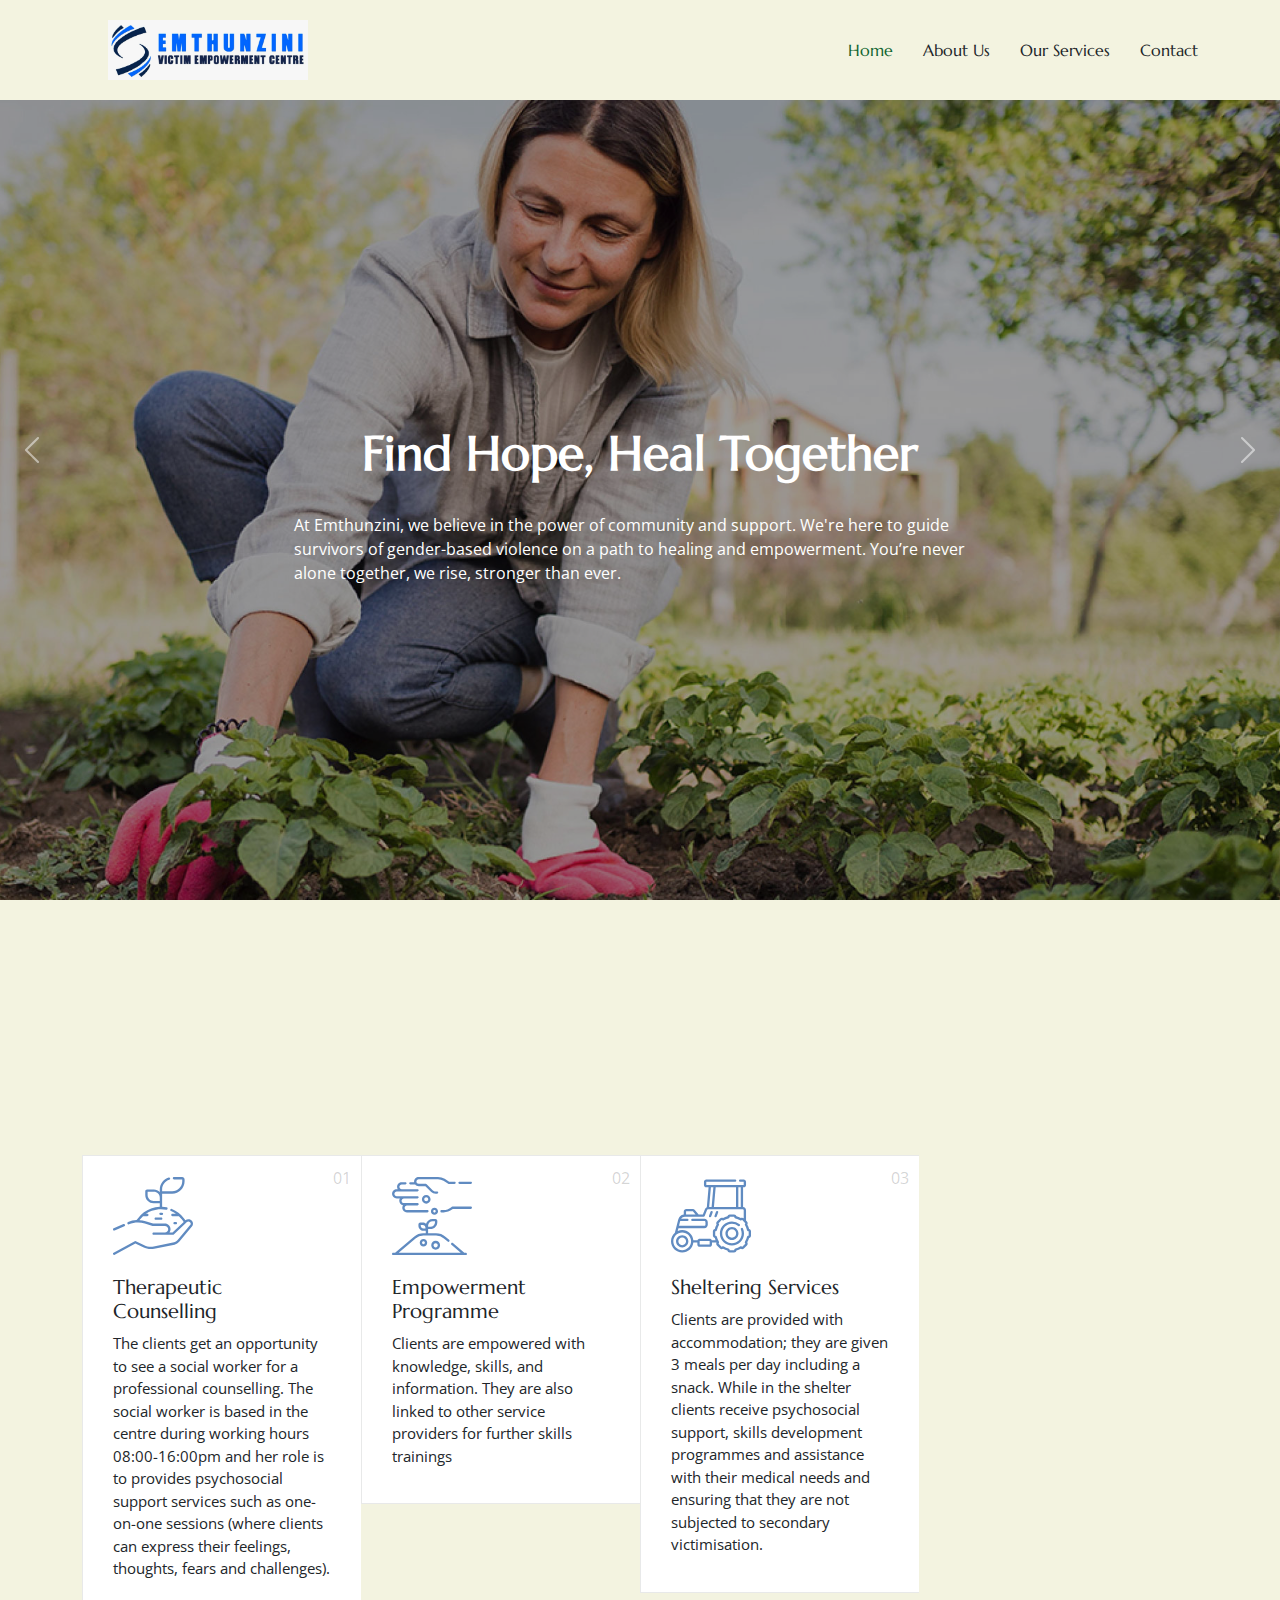
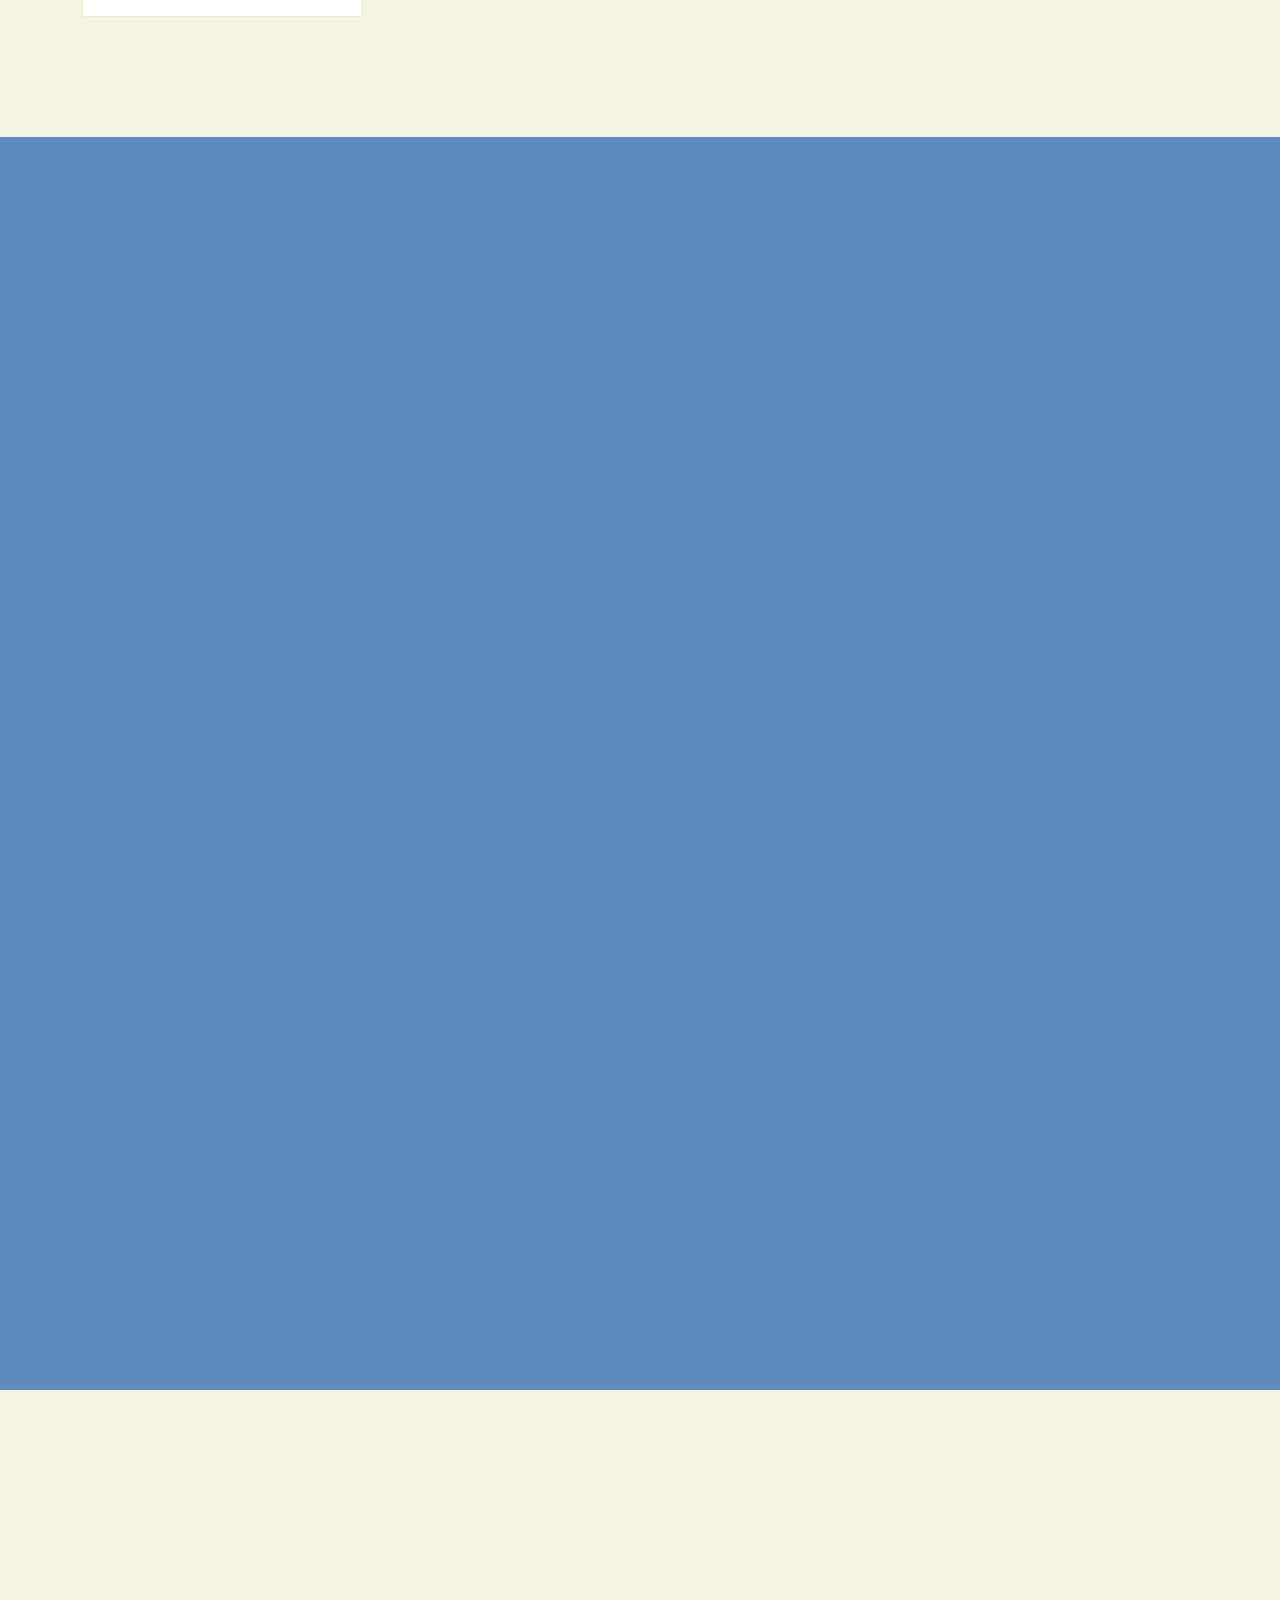
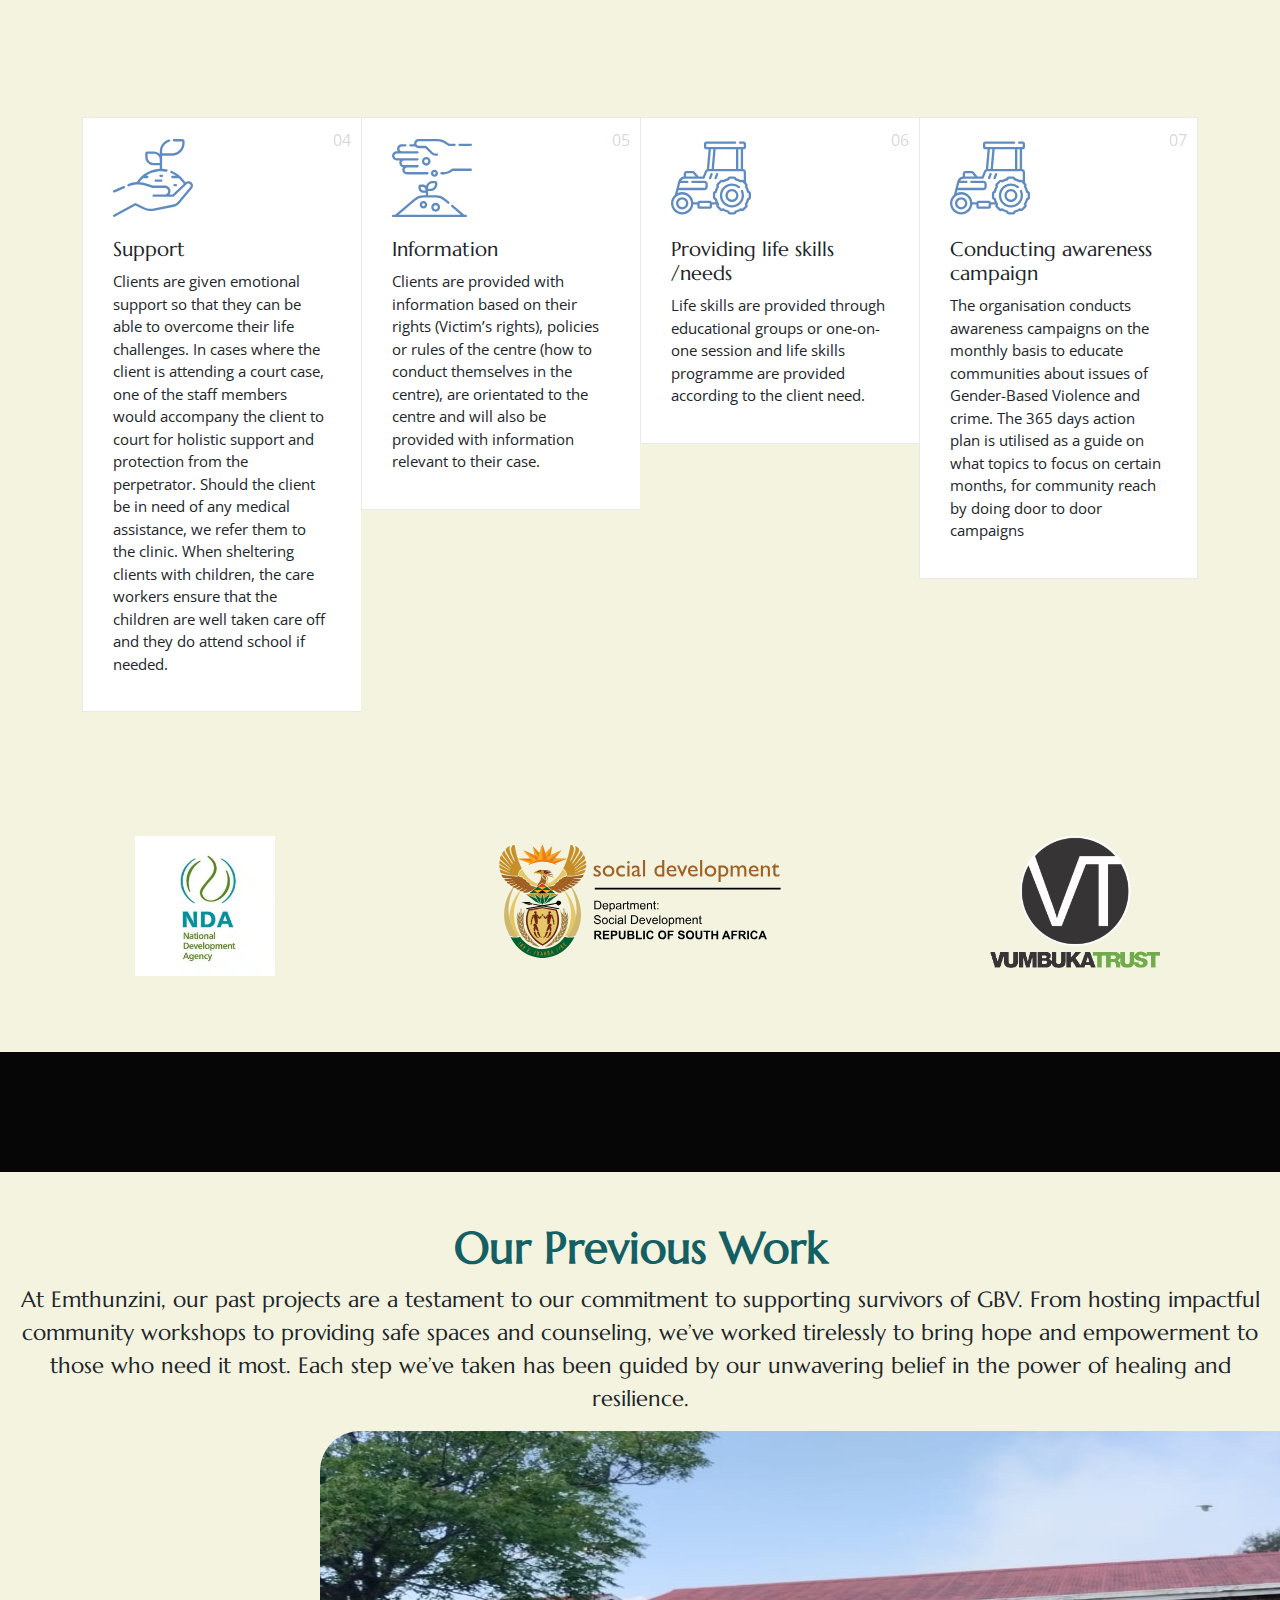
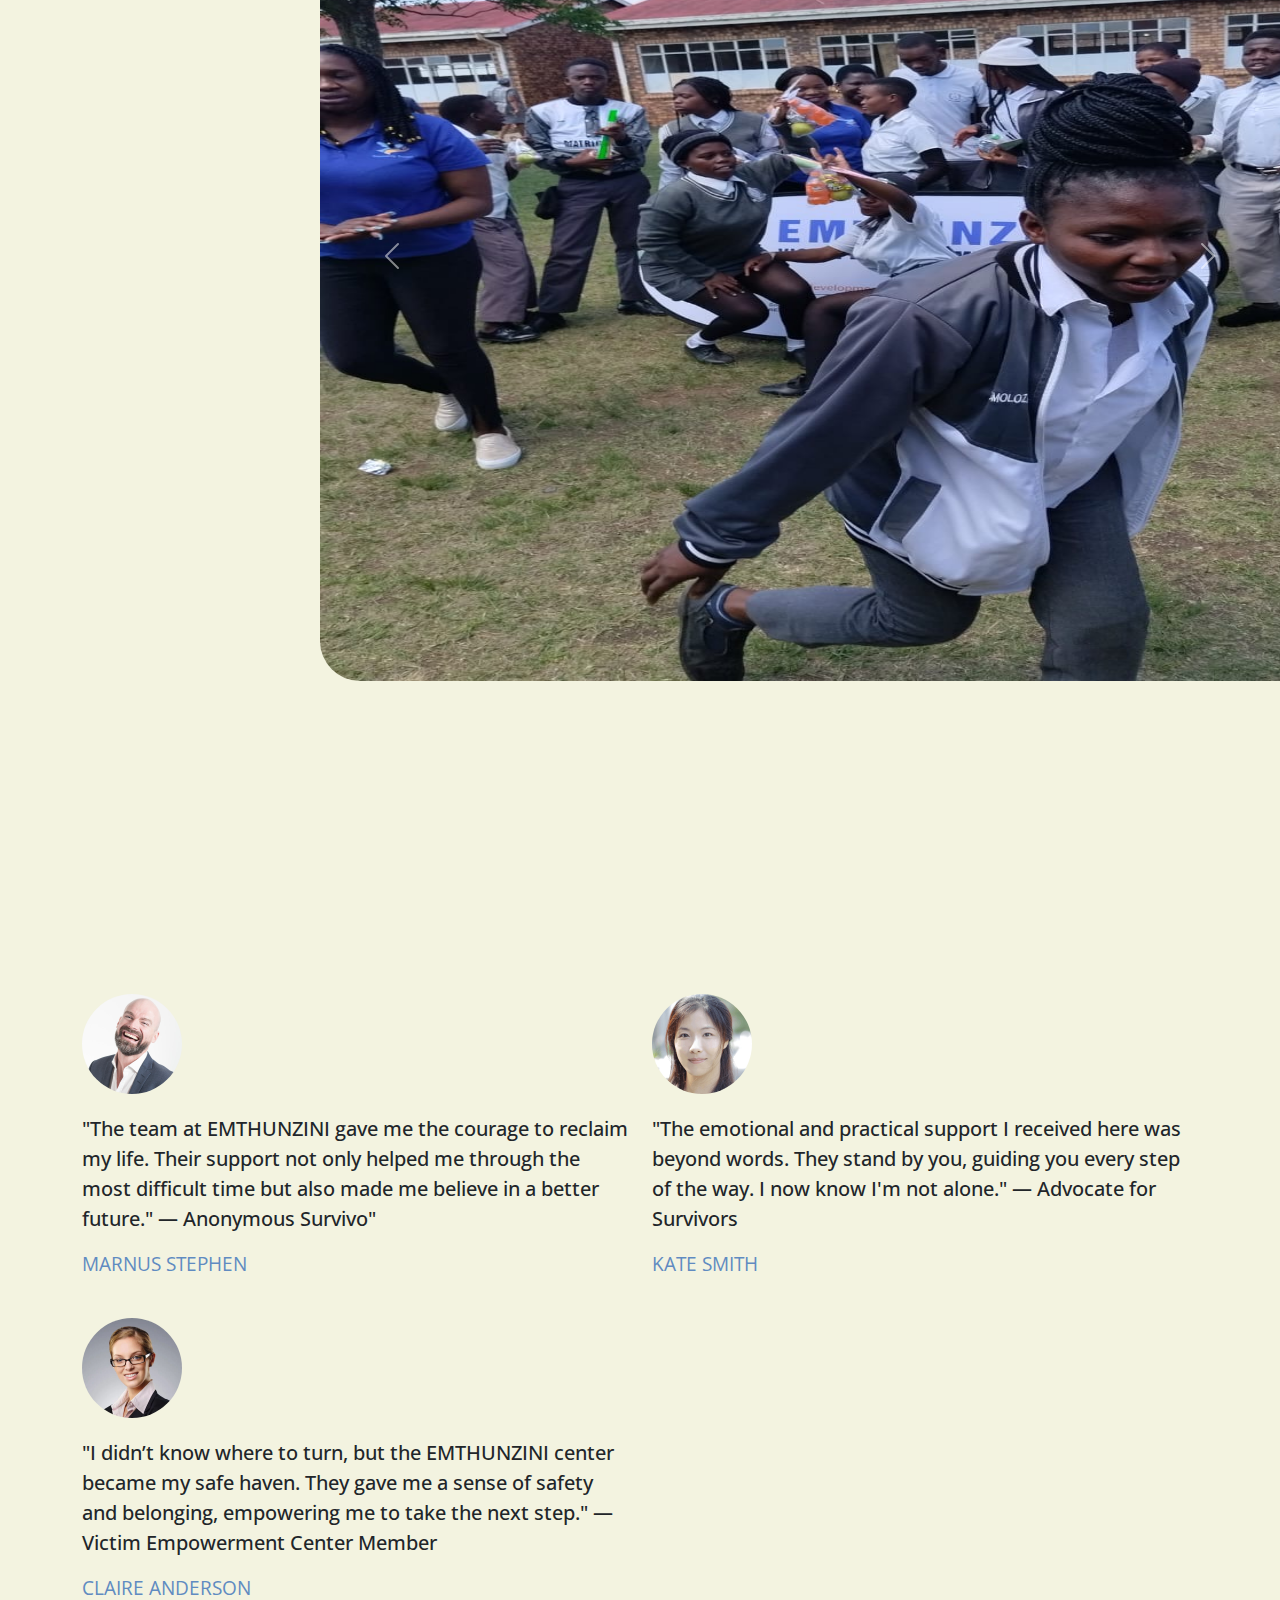
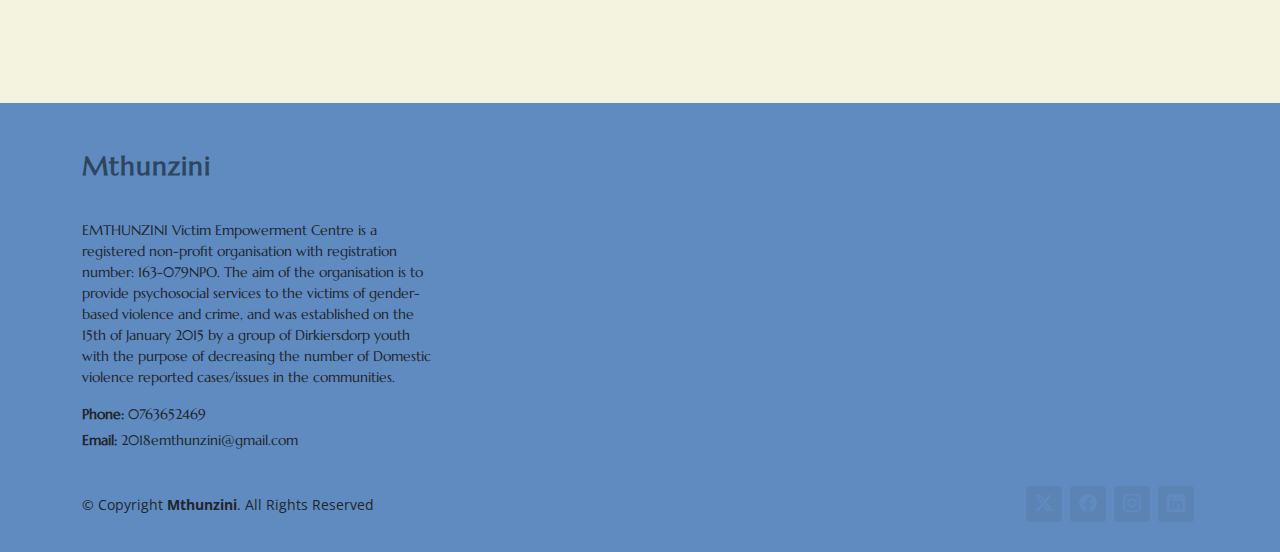
<file: index.html>
<!DOCTYPE html>
<html lang="en">

<head>
  <meta charset="utf-8">
  <meta content="width=device-width, initial-scale=1.0" name="viewport">
  <title>Mthunzini</title>
  <meta name="description" content="">
  <meta name="keywords" content="">
 
  <link href="assets/img/apple-touch-icon.png" rel="apple-touch-icon">
  <link rel="icon" href="./images/logoem.jpeg" sizes="80x32">
  <link href="https://fonts.googleapis.com" rel="preconnect">
  <link href="https://fonts.gstatic.com" rel="preconnect" crossorigin>
  <link href="https://fonts.googleapis.com/css2?family=Open+Sans:ital,wght@0,300;0,400;0,500;0,600;0,700;0,800;1,300;1,400;1,500;1,600;1,700;1,800&family=Marcellus:wght@400&display=swap" rel="stylesheet">
  <link href="assets/vendor/bootstrap/css/bootstrap.min.css" rel="stylesheet">
  <link href="assets/vendor/bootstrap-icons/bootstrap-icons.css" rel="stylesheet">
  <link href="assets/vendor/aos/aos.css" rel="stylesheet">
  <link href="assets/vendor/swiper/swiper-bundle.min.css" rel="stylesheet">
  <link href="assets/vendor/glightbox/css/glightbox.min.css" rel="stylesheet">


  <link href="main.css" rel="stylesheet">
</head>

<body class="index-page">

  <header id="header" class="header d-flex align-items-center position-relative">
    <div class="container-fluid container-xl position-relative d-flex align-items-center justify-content-between">

      <a href="index.html" class="logo d-flex align-items-center">

        <a class="navbar-brand" href="index.html"> <img src="./images/logoem.jpeg"  width="200px" alt=""> </a>
        <a class="navbar-brand1 d-xl-none " href="index.html"> <img src="./images/logoem.jpeg"  width="200px" alt=""> </a>

      </a>

      <nav id="navmenu" class="navmenu">
        <ul>
          <li><a href="index.html" class="active">Home</a></li>
          <li><a href="about.html">About Us</a></li>
          <li><a href="services.html">Our Services</a></li>
          <li><a href="contact.html">Contact</a></li>
        </ul>
        <i class="mobile-nav-toggle d-xl-none bi bi-list"></i>
      </nav>
    </div>
  </header>

  <main class="main">

    <section id="hero" class="hero section dark-background">

      <div id="hero-carousel" class="carousel slide carousel-fade" data-bs-ride="carousel" data-bs-interval="1000">
        <div class="carousel-item active">
          <img src="assets/img/hero_1.jpg" alt="">
          <div class="carousel-container">
            <h2>Find Hope, Heal Together</h2>
            <p> At Emthunzini, we believe in the power of community and support. We're here to guide survivors of gender-based violence on a path to healing and empowerment. You’re never alone together, we rise, stronger than ever.</h1>
            </p>
          </div>
        </div>
        </div>

        <a class="carousel-control-prev" href="#hero-carousel" role="button" data-bs-slide="prev">
          <span class="carousel-control-prev-icon bi bi-chevron-left" aria-hidden="true"></span>
        </a>

        <a class="carousel-control-next" href="#hero-carousel" role="button" data-bs-slide="next">
          <span class="carousel-control-next-icon bi bi-chevron-right" aria-hidden="true"></span>
        </a>

        <ol class="carousel-indicators"></ol>

      </div>

    </section><!-- /Hero Section -->


    <section id="services" class="services section">

      <!-- Section Title -->
      <div class="container section-title" data-aos="fade-up">
        <h2>SERVICES</h2>
     <p>Discover the support and care you deserve through our wide range of services, designed to uplift and empower survivors of GBV.</p>
      </div><!-- End Section Title -->
      
      <div class="content">
        <div class="container">
          <div class="row g-0">
            <div class="col-lg-3 col-md-6">
              <div class="service-item">
                <span class="number">01</span>
                <div class="service-item-icon">
                  <svg xmlns="http://www.w3.org/2000/svg" version="1.1" xmlns:xlink="http://www.w3.org/1999/xlink" width="80" height="80" x="0" y="0" viewBox="0 0 509.435 509.435" style="enable-background: new 0 0 512 512" xml:space="preserve" class="">
                    <g>
                      <path d="M7.506 347.639c.994 0 2.005-.199 2.976-.619l62.037-26.857a7.5 7.5 0 0 0 3.903-9.862 7.5 7.5 0 0 0-9.862-3.903L4.523 333.255a7.501 7.501 0 0 0 2.983 14.384zM500.883 283.197c-10.953-10.952-28.175-11.423-39.689-1.267l-10.034-13.307c-19.783-26.239-46.1-46.623-76.103-58.948a7.5 7.5 0 0 0-5.699 13.875c11.136 4.575 21.708 10.382 31.567 17.249h-22.621c-4.143 0-7.5 3.358-7.5 7.5s3.357 7.5 7.5 7.5h41.188a169.382 169.382 0 0 1 19.691 21.855l11.048 14.652-71.171 67.597h-19.48a35.772 35.772 0 0 0 6.775-20.976c0-19.837-16.139-35.975-35.976-35.975h-75.023l-48.33-15.005a160.871 160.871 0 0 0-37.992-6.934l2.533-3.359a169.852 169.852 0 0 1 19.67-21.855h27.398c4.143 0 7.5-3.358 7.5-7.5s-3.357-7.5-7.5-7.5h-8.848a165.125 165.125 0 0 1 38.01-19.73c28.992-10.532 60.376-12.89 90.754-6.821a7.498 7.498 0 0 0 8.824-5.885 7.5 7.5 0 0 0-5.885-8.824 184.517 184.517 0 0 0-28.616-3.4v-83.727h64.189c43.49 0 78.872-35.382 78.872-78.872V22.488c0-8.712-7.088-15.801-15.801-15.801h-51.729c-4.143 0-7.5 3.358-7.5 7.5s3.357 7.5 7.5 7.5h51.729c.441 0 .801.359.801.801v11.051c0 35.219-28.653 63.872-63.872 63.872h-64.189V85.559c0-28.082 18.793-53.262 45.701-61.234a7.5 7.5 0 1 0-4.261-14.382c-15.972 4.732-30.338 14.681-40.451 28.015-10.46 13.79-15.988 30.25-15.988 47.601v16.416c-9.59-9.839-22.97-15.965-37.762-15.965h-43.432c-6.193 0-11.232 5.039-11.232 11.232v23.629c0 29.093 23.669 52.762 52.763 52.762h39.663v22.475a183.375 183.375 0 0 0-55.199 10.86c-32.974 11.978-61.705 33.297-83.085 61.653l-9.313 12.351a161.07 161.07 0 0 0-54.289 12.692 7.5 7.5 0 0 0-3.949 9.844 7.498 7.498 0 0 0 9.844 3.949c31.858-13.616 67.62-15.458 100.696-5.188l49.416 15.343c.72.224 1.47.337 2.224.337h76.161c11.566 0 20.976 9.409 20.976 20.975s-9.409 20.976-20.976 20.976h-71.803c-4.143 0-7.5 3.358-7.5 7.5s3.357 7.5 7.5 7.5h123.477a7.5 7.5 0 0 0 5.165-2.062l83.48-79.289c5.56-5.279 14.158-5.167 19.577.252a13.957 13.957 0 0 1 .853 18.9l-80.942 97.046a37.161 37.161 0 0 1-21.112 12.581L259.57 448.474c-20.377 4.113-41.89 1.365-60.575-7.739l-53.332-25.982a7.507 7.507 0 0 0-6.884.162L3.903 488.665a7.5 7.5 0 0 0 7.197 13.161l131.475-71.888 49.849 24.285c21.631 10.538 46.53 13.72 70.114 8.957l129.506-26.146a52.209 52.209 0 0 0 29.663-17.677l80.942-97.046c9.682-11.61 8.923-28.426-1.766-39.114zM258.212 158.634c-20.822 0-37.763-16.94-37.763-37.762V101.01h39.664c20.822 0 37.762 16.94 37.762 37.762v19.861h-39.663z" fill="currentColor" opacity="1" data-original="currentColor"></path>
                      <path d="M319.171 240.778a7.5 7.5 0 0 0-7.5-7.5h-9.43c-4.143 0-7.5 3.358-7.5 7.5s3.357 7.5 7.5 7.5h9.43a7.5 7.5 0 0 0 7.5-7.5zM272.068 264.08c-4.143 0-7.5 3.358-7.5 7.5s3.357 7.5 7.5 7.5h34.888c4.143 0 7.5-3.358 7.5-7.5s-3.357-7.5-7.5-7.5zM400.305 307.996c4.143 0 7.5-3.358 7.5-7.5s-3.357-7.5-7.5-7.5h-8.172c-4.143 0-7.5 3.358-7.5 7.5s3.357 7.5 7.5 7.5z" fill="currentColor" opacity="1" data-original="currentColor"></path>
                    </g>
                  </svg>
                </div>
                <div class="service-item-content">
                  <h3 class="service-heading">Therapeutic Counselling </h3>
                  <p>
                    The clients get an opportunity to see a social worker for a professional counselling.
                    The social worker is based in the centre during working hours 08:00-16:00pm and
                    her role is to provides psychosocial support services such as one-on-one sessions
                    (where clients can express their feelings, thoughts, fears and challenges).
                  </p>
                </div>
              </div>
            </div>
            <div class="col-lg-3 col-md-6">
              <div class="service-item">
                <span class="number">02</span>
                <div class="service-item-icon">
                  <svg xmlns="http://www.w3.org/2000/svg" version="1.1" xmlns:xlink="http://www.w3.org/1999/xlink" width="80" height="80" x="0" y="0" viewBox="0 0 514.314 514.314" style="enable-background: new 0 0 512 512" xml:space="preserve" class="">
                    <g>
                      <path d="M434.176 51.297h72.639c4.143 0 7.5-3.358 7.5-7.5s-3.357-7.5-7.5-7.5h-72.639c-4.143 0-7.5 3.358-7.5 7.5s3.357 7.5 7.5 7.5zM117.994 54.791h30.852c5.47 6.605 13.729 10.82 22.955 10.82h42.865l35.886 35.886c8.246 8.246 19.209 12.787 30.869 12.787h8.32c4.143 0 7.5-3.358 7.5-7.5s-3.357-7.5-7.5-7.5h-8.32c-7.654 0-14.85-2.981-20.262-8.393l-38.083-38.083a7.5 7.5 0 0 0-5.304-2.197H171.8c-8.159 0-14.797-6.638-14.797-14.797s6.638-14.797 14.797-14.797h123.757a66.756 66.756 0 0 1 35.416 10.157l30.374 18.983a7.497 7.497 0 0 0 3.975 1.14h36.891c4.143 0 7.5-3.358 7.5-7.5s-3.357-7.5-7.5-7.5h-34.739l-28.551-17.843a81.742 81.742 0 0 0-43.365-12.437H171.801c-16.43 0-29.797 13.367-29.797 29.798 0 1.349.099 2.675.273 3.977h-24.283a7.5 7.5 0 1 0 0 14.999zM30.38 144.476h20.344a29.724 29.724 0 0 0-4.003 14.921c0 14.399 10.225 26.453 23.795 29.288a29.746 29.746 0 0 0-4.371 15.555c0 16.499 13.423 29.921 29.921 29.921h131.637a7.5 7.5 0 0 0 7.498-7.688 7.5 7.5 0 0 0-8.307-7.311H96.065c-8.228 0-14.921-6.694-14.921-14.921s6.693-14.921 14.921-14.921H163.9c4.143 0 7.5-3.358 7.5-7.5s-3.357-7.5-7.5-7.5H76.643c-8.228 0-14.922-6.694-14.922-14.921s6.694-14.921 14.922-14.921H163.9c4.143 0 7.5-3.358 7.5-7.5s-3.357-7.5-7.5-7.5H30.38c-8.228 0-14.921-6.694-14.921-14.921s6.693-14.921 14.921-14.921H163.9c4.143 0 7.5-3.358 7.5-7.5s-3.357-7.5-7.5-7.5H62.547c-8.228 0-14.921-6.694-14.921-14.921s6.693-14.921 14.921-14.921h23.485c4.143 0 7.5-3.358 7.5-7.5s-3.357-7.5-7.5-7.5H62.547c-16.498 0-29.921 13.423-29.921 29.921a29.719 29.719 0 0 0 4.003 14.921H30.38C13.882 84.636.459 98.059.459 114.557s13.423 29.919 29.921 29.919zM506.814 196.74H389.248a7.497 7.497 0 0 0-4.629 1.599l-5.613 4.403c-13.495 10.588-30.375 16.42-47.529 16.42h-12.272a7.5 7.5 0 0 0-8.309 7.5 7.5 7.5 0 0 0 7.5 7.5h13.081c20.496 0 40.664-6.967 56.788-19.618l3.574-2.804h114.976a7.5 7.5 0 1 0-.001-15z" fill="currentColor" opacity="1" data-original="currentColor" class=""></path>
                      <path d="M192.215 150.164c0 15.372 12.506 27.878 27.878 27.878s27.879-12.506 27.879-27.878-12.507-27.878-27.879-27.878-27.878 12.506-27.878 27.878zm40.757 0c0 7.101-5.777 12.878-12.879 12.878-7.101 0-12.878-5.777-12.878-12.878s5.777-12.878 12.878-12.878c7.101-.001 12.879 5.777 12.879 12.878zM273.049 203.771c-12.599 0-22.848 10.25-22.848 22.848s10.249 22.847 22.848 22.847 22.848-10.249 22.848-22.847-10.25-22.848-22.848-22.848zm0 30.695c-4.327 0-7.848-3.52-7.848-7.847s3.521-7.848 7.848-7.848 7.848 3.521 7.848 7.848-3.521 7.847-7.848 7.847zM474.178 493.298h-9.202l-73.199-62.323c-3.155-2.686-7.888-2.305-10.573.849s-2.305 7.887.849 10.572l59.785 50.902H43.105l108.164-92.092a77.855 77.855 0 0 1 50.423-18.558h81.558a77.851 77.851 0 0 1 50.423 18.558l24.029 20.458a7.498 7.498 0 0 0 10.573-.849 7.5 7.5 0 0 0-.849-10.572l-24.029-20.458a92.867 92.867 0 0 0-60.147-22.137h-51.158v-26.806h15.44c24.205 0 43.896-19.692 43.896-43.897v-8.808c0-6.785-5.52-12.305-12.305-12.305h-18.135c-19.99 0-36.891 13.437-42.174 31.749-5.716-4.945-13.156-7.947-21.29-7.947h-15.061c-6.942 0-12.591 5.648-12.591 12.592v7.399c0 17.97 14.619 32.589 32.589 32.589h14.629v15.433h-15.399a92.867 92.867 0 0 0-60.147 22.137L19.967 493.298H7.5c-4.143 0-7.5 3.358-7.5 7.5s3.357 7.5 7.5 7.5h466.678a7.5 7.5 0 0 0 0-15zM232.092 319.73c0-15.934 12.963-28.897 28.897-28.897h15.439v6.112c0 15.934-12.963 28.897-28.896 28.897h-15.44zm-16.978 17.485h-12.651c-9.698 0-17.589-7.89-17.589-17.589v-4.991h12.651c9.698 0 17.589 7.89 17.589 17.589z" fill="currentColor" opacity="1" data-original="currentColor" class=""></path>
                      <path d="M178.358 429.065c0 13.218 10.754 23.972 23.972 23.972s23.972-10.753 23.972-23.972-10.754-23.972-23.972-23.972-23.972 10.753-23.972 23.972zm32.944 0c0 4.947-4.024 8.972-8.972 8.972s-8.972-4.025-8.972-8.972 4.024-8.972 8.972-8.972 8.972 4.024 8.972 8.972zM252.23 445.536c0 15.706 12.777 28.484 28.483 28.484s28.484-12.778 28.484-28.484-12.778-28.484-28.484-28.484-28.483 12.778-28.483 28.484zm41.968 0c0 7.435-6.049 13.484-13.484 13.484s-13.483-6.049-13.483-13.484 6.049-13.484 13.483-13.484c7.435 0 13.484 6.049 13.484 13.484z" fill="currentColor" opacity="1" data-original="currentColor" class=""></path>
                    </g>
                  </svg>
                </div>
                <div class="service-item-content">
                  <h3 class="service-heading">Empowerment Programme</h3>
                  <p>
                    Clients are empowered with knowledge, skills, and information. They are also linked
                    to other service providers for further skills trainings
                  </p>
                </div>
              </div>
            </div>
            <div class="col-lg-3 col-md-6">
              <div class="service-item">
                <span class="number">03</span>
                <div class="service-item-icon">
                  <svg xmlns="http://www.w3.org/2000/svg" version="1.1" xmlns:xlink="http://www.w3.org/1999/xlink" width="80" height="80" x="0" y="0" viewBox="0 0 516.53 516.53" style="enable-background: new 0 0 512 512" xml:space="preserve" class="">
                    <g>
                      <path d="M504.085 341.447a113.617 113.617 0 0 0-11.524-27.805c3.866-6.212 3.104-14.506-2.288-19.897l-5.804-5.804v-67.388c0-10.907-8.398-19.878-19.066-20.817V73.099h4.012c8.301 0 15.054-6.753 15.054-15.054V37.599c0-8.301-6.753-15.054-15.054-15.054h-23.242a7.5 7.5 0 0 0 0 15l23.296.054-.054 20.5-241.554-.054.054-20.5H414.21a7.5 7.5 0 0 0 0-15H227.916c-8.301 0-15.054 6.753-15.054 15.054v20.446c0 8.301 6.753 15.054 15.054 15.054h14.719L231.27 201.13c-5.215 2.077-9.463 6.215-11.642 11.675l-14.014 35.128h-27.323l-24.417-28.857a16.73 16.73 0 0 0-12.795-5.936H99.071c-9.242 0-16.761 7.519-16.761 16.761v18.66a44.759 44.759 0 0 0-35.97 33.278L24.937 367.09C9.676 380.359 0 399.894 0 421.658c0 39.881 32.446 72.327 72.328 72.327 37.349 0 68.174-28.457 71.938-64.827h25.905v12.546c0 8.282 6.738 15.02 15.02 15.02h64.364c8.282 0 15.02-6.738 15.02-15.02v-12.546h29.374c-3.278 6.098-2.356 13.875 2.785 19.016l19.555 19.554a16 16 0 0 0 11.388 4.718c3.045 0 5.961-.839 8.506-2.431a113.556 113.556 0 0 0 27.808 11.525c1.662 7.123 8.064 12.445 15.686 12.445h27.655c7.602 0 13.99-5.293 15.672-12.441a113.582 113.582 0 0 0 27.814-11.525 15.986 15.986 0 0 0 8.514 2.427c4.302 0 8.346-1.675 11.388-4.717l19.555-19.555c5.396-5.396 6.156-13.7 2.29-19.901a113.607 113.607 0 0 0 11.522-27.801c7.123-1.662 12.445-8.064 12.445-15.686v-27.655c-.002-7.621-5.324-14.023-12.447-15.684zm-53.681-141.805h-15.681V73.099h15.681zM419.723 73.099v126.543h-142.46l11.233-126.543zm-146.286 0-11.233 126.543h-15.743l11.234-126.543zM99.071 228.14h42.008c.519 0 1.008.227 1.344.624l16.219 19.169H97.311v-18.032c0-.971.79-1.761 1.76-1.761zm-51.11 108.845h167.157c12.315 0 22.334-10.019 22.334-22.334v-16.152c0-12.315-10.019-22.334-22.334-22.334h-77.364a7.5 7.5 0 0 0 0 15h77.364c4.044 0 7.334 3.29 7.334 7.334v16.152c0 4.044-3.29 7.334-7.334 7.334H51.727l7.738-30.821h46.327a7.5 7.5 0 0 0 0-15h-40.76a29.774 29.774 0 0 1 24.779-13.231h120.886a7.5 7.5 0 0 0 6.966-4.721l15.897-39.849a5.883 5.883 0 0 1 5.49-3.721h224.51a5.916 5.916 0 0 1 5.91 5.91v52.522c-5.348-4.343-12.853-4.747-18.636-1.165a113.598 113.598 0 0 0-27.818-11.532c-1.662-7.123-8.063-12.445-15.685-12.445h-27.655c-7.602 0-13.99 5.294-15.672 12.441a113.583 113.583 0 0 0-27.818 11.527c-6.213-3.868-14.506-3.104-19.897 2.288l-19.555 19.555c-5.375 5.375-6.149 13.637-2.28 19.884a113.572 113.572 0 0 0-11.531 27.818c-7.123 1.662-12.445 8.063-12.445 15.685v27.655c0 7.602 5.293 13.99 12.441 15.672 1.242 4.67 2.784 9.24 4.603 13.699h-24.12c-2.277-5.402-7.626-9.204-13.847-9.204h-64.364c-6.221 0-11.569 3.802-13.847 9.204h-27.078c-3.764-36.371-34.589-64.828-71.938-64.828a71.896 71.896 0 0 0-28.994 6.086zm24.367 142c-31.61 0-57.328-25.717-57.328-57.327s25.717-57.328 57.328-57.328 57.327 25.717 57.327 57.328-25.717 57.327-57.327 57.327zm177.24-37.262h-.013l-64.384-.02.02-21.75 64.384.02zm251.962-56.937c0 .609-.496 1.105-1.189 1.105-4.816 0-8.956 3.287-10.065 7.992a98.695 98.695 0 0 1-12.139 29.288c-2.543 4.113-1.939 9.365 1.447 12.75l.084.084a1.105 1.105 0 0 1 0 1.562l-19.555 19.555a1.085 1.085 0 0 1-.781.323c-.208 0-.514-.056-.761-.303a3.326 3.326 0 0 0-.084-.084c-3.406-3.407-8.658-4.01-12.77-1.467a98.657 98.657 0 0 1-29.288 12.138c-4.706 1.11-7.992 5.25-7.992 10.15 0 .609-.496 1.105-1.104 1.105h-27.655c-.609 0-1.105-.496-1.105-1.189 0-4.816-3.287-8.956-7.992-10.066a98.69 98.69 0 0 1-29.287-12.137 10.35 10.35 0 0 0-5.455-1.561c-2.68 0-5.338 1.049-7.38 3.091a1.085 1.085 0 0 1-.781.323c-.208 0-.513-.056-.781-.324l-19.555-19.555c-.431-.431-.431-1.132.064-1.627 3.406-3.406 4.009-8.657 1.466-12.77a98.66 98.66 0 0 1-12.138-29.287c-1.11-4.706-5.25-7.992-10.15-7.992a1.107 1.107 0 0 1-1.105-1.105V357.13c0-.609.496-1.104 1.189-1.104 4.816 0 8.956-3.287 10.066-7.992a98.661 98.661 0 0 1 12.138-29.288c2.542-4.112 1.939-9.364-1.531-12.833a1.106 1.106 0 0 1 0-1.563l19.555-19.555c.431-.431 1.132-.431 1.626.064 3.407 3.408 8.658 4.011 12.77 1.467a98.666 98.666 0 0 1 29.288-12.138c4.706-1.11 7.992-5.25 7.992-10.15 0-.609.496-1.105 1.105-1.105h27.655c.609 0 1.104.496 1.104 1.189 0 4.816 3.287 8.956 7.992 10.066a98.664 98.664 0 0 1 29.288 12.139c4.113 2.543 9.365 1.939 12.833-1.531a1.107 1.107 0 0 1 1.563 0l19.555 19.555c.431.431.431 1.132-.062 1.625-3.408 3.406-4.012 8.658-1.468 12.771a98.666 98.666 0 0 1 12.138 29.288c1.11 4.706 5.25 7.992 10.066 7.992h.084c.609 0 1.105.496 1.105 1.104z" fill="currentColor" opacity="1" data-original="currentColor" class=""></path>
                      <path d="M454.895 335.721a7.5 7.5 0 0 0-3.834 9.889 62.412 62.412 0 0 1 5.335 25.349c0 34.678-28.213 62.891-62.891 62.891s-62.891-28.213-62.891-62.891c0-34.679 28.213-62.892 62.891-62.892a62.934 62.934 0 0 1 40.397 14.703 7.5 7.5 0 0 0 10.566-.923 7.5 7.5 0 0 0-.923-10.566 77.96 77.96 0 0 0-50.041-18.213c-42.949 0-77.891 34.942-77.891 77.892 0 42.949 34.942 77.891 77.891 77.891s77.891-34.942 77.891-77.891c0-10.895-2.224-21.46-6.611-31.403a7.5 7.5 0 0 0-9.889-3.836zM72.328 381.807c-21.974 0-39.851 17.877-39.851 39.851s17.877 39.851 39.851 39.851 39.851-17.877 39.851-39.851-17.878-39.851-39.851-39.851zm0 64.702c-13.703 0-24.851-11.148-24.851-24.851s11.148-24.851 24.851-24.851 24.851 11.148 24.851 24.851-11.149 24.851-24.851 24.851z" fill="currentColor" opacity="1" data-original="currentColor" class=""></path>
                      <path d="M393.504 328.829c-23.23 0-42.13 18.899-42.13 42.13 0 23.23 18.899 42.129 42.13 42.129s42.13-18.899 42.13-42.129-18.9-42.13-42.13-42.13zm0 69.26c-14.959 0-27.13-12.17-27.13-27.129s12.17-27.13 27.13-27.13 27.13 12.17 27.13 27.13c0 14.958-12.171 27.129-27.13 27.129zM249.861 265.585a7.487 7.487 0 0 0 2.663.491 7.503 7.503 0 0 0 7.013-4.838l9.438-24.841a7.5 7.5 0 0 0-14.022-5.328l-9.438 24.841a7.499 7.499 0 0 0 4.346 9.675zM285.384 265.585a7.487 7.487 0 0 0 2.663.491 7.502 7.502 0 0 0 7.012-4.838l9.439-24.841a7.5 7.5 0 0 0-4.347-9.675 7.5 7.5 0 0 0-9.675 4.347l-9.439 24.841a7.5 7.5 0 0 0 4.347 9.675z" fill="currentColor" opacity="1" data-original="currentColor" class=""></path>
                    </g>
                  </svg>
                </div>
                <div class="service-item-content">
                  <h3 class="service-heading">Sheltering Services</h3>
                  <p>
                    Clients are provided with accommodation; they are given 3 meals per day including a
                    snack. While in the shelter clients receive psychosocial support, skills development
                    programmes and assistance with their medical needs and ensuring that they are not
                    subjected to secondary victimisation.
                  </p>
                </div>
              </div>
            </div>
          </div>
        </div>
      </div>
    </section><!-- /Services Section -->

    <!-- About Section -->
    <section id="about" class="about section">

      <div class="content justify-content-center ">
        <div class="container">
          <div class="row">
            <div class="col-lg-6 mb-4 mb-lg-0">
              <img src="images/pexels-alex-green-5699491.jpg" alt="Image " class="img-fluid img-overlap" data-aos="zoom-out">
            </div>
            <div class="col-lg-5 ml-auto" data-aos="fade-up" data-aos-delay="100">
              <h3 class="content-subtitle text-white opacity-50">Why Choose Us</h3>
              <h2 class="content-title mb-4">
                More than <strong>10 year experience</strong> in psychosocial
                industry
              </h2>
              <p class="opacity-50">
                EMTHUNZINI Victim Empowerment Centre is a registered non-profit organisation with registration number: 163-079NPO. The aim of the organisation is to provide psychosocial services to the victims of gender-based violence and crime, and was established on the 15th of January 2015 by a group of Dirkiersdorp youth with the purpose of decreasing the number of Domestic violence reported cases/issues in the communities.
              </p>

              <div class="row my-5">
                <div class="col-lg-12 d-flex align-items-start mb-4">
                  <i class="bi bi-cloud-rain me-4 display-6"></i>
                  <div>
                    <h4 class="m-0 h5 text-white">Our Mission</h4>
                    <p class="text-white opacity-50">EMTHUNZINI Victim Empowerment Centre aims to provide early intervention, restore dignity and advocate for the rights of victims. The core mandate of the organisation is to ensure that the dignity and rights of victims are protected, empowered, and not subject to secondary victimization by the inefficiency of members of the criminal justice system. The basic functions of the organisation are to provide:
                      Emotional support
                      
                      Practical support
                      
                      Provide information
                      
                      And referral to relevant professional support services</p>
                  </div>
                </div>
                <div class="col-lg-12 d-flex align-items-start mb-4">
                  <i class="bi bi-heart me-4 display-6"></i>
                  <div>
                    <h4 class="m-0 h5 text-white">Vision</h4>
                    <p class="text-white opacity-50">The organisation raises awareness and combat crimes including:
                      Gender-Based Violence, Women and child abuse, Trafficking in persons and Substance abuse, Provide services that include counselling for victims, place of safety services through referring clients to other shelters, and advocating for
                      
                      service with providers including SAPS, Department of Social Development, Health, Education and other relevant stakeholders.</p>
                  </div>
                </div>
        
              </div>
            </div>
          </div>
        </div>
      </div>
    </section><!-- /About Section -->

    <!-- About 3 Section -->
    <section id="about-3" class="about-3 section">

    <!-- Services Section -->
    <section id="services" class="services section">

      <!-- Section Title -->
      <div class="container section-title" data-aos="fade-up">
        <h2>SERVICES</h2>
        <p>Your Safety, Healing, and Growth Are Our Priorities</p>
      
      </div><!-- End Section Title -->
      <div class="content">
        <div class="container">
          <div class="row g-0">
            <div class="col-lg-3 col-md-6">
              <div class="service-item">
                <span class="number">04</span>
                <div class="service-item-icon">
                  <svg xmlns="http://www.w3.org/2000/svg" version="1.1" xmlns:xlink="http://www.w3.org/1999/xlink" width="80" height="80" x="0" y="0" viewBox="0 0 509.435 509.435" style="enable-background: new 0 0 512 512" xml:space="preserve" class="">
                    <g>
                      <path d="M7.506 347.639c.994 0 2.005-.199 2.976-.619l62.037-26.857a7.5 7.5 0 0 0 3.903-9.862 7.5 7.5 0 0 0-9.862-3.903L4.523 333.255a7.501 7.501 0 0 0 2.983 14.384zM500.883 283.197c-10.953-10.952-28.175-11.423-39.689-1.267l-10.034-13.307c-19.783-26.239-46.1-46.623-76.103-58.948a7.5 7.5 0 0 0-5.699 13.875c11.136 4.575 21.708 10.382 31.567 17.249h-22.621c-4.143 0-7.5 3.358-7.5 7.5s3.357 7.5 7.5 7.5h41.188a169.382 169.382 0 0 1 19.691 21.855l11.048 14.652-71.171 67.597h-19.48a35.772 35.772 0 0 0 6.775-20.976c0-19.837-16.139-35.975-35.976-35.975h-75.023l-48.33-15.005a160.871 160.871 0 0 0-37.992-6.934l2.533-3.359a169.852 169.852 0 0 1 19.67-21.855h27.398c4.143 0 7.5-3.358 7.5-7.5s-3.357-7.5-7.5-7.5h-8.848a165.125 165.125 0 0 1 38.01-19.73c28.992-10.532 60.376-12.89 90.754-6.821a7.498 7.498 0 0 0 8.824-5.885 7.5 7.5 0 0 0-5.885-8.824 184.517 184.517 0 0 0-28.616-3.4v-83.727h64.189c43.49 0 78.872-35.382 78.872-78.872V22.488c0-8.712-7.088-15.801-15.801-15.801h-51.729c-4.143 0-7.5 3.358-7.5 7.5s3.357 7.5 7.5 7.5h51.729c.441 0 .801.359.801.801v11.051c0 35.219-28.653 63.872-63.872 63.872h-64.189V85.559c0-28.082 18.793-53.262 45.701-61.234a7.5 7.5 0 1 0-4.261-14.382c-15.972 4.732-30.338 14.681-40.451 28.015-10.46 13.79-15.988 30.25-15.988 47.601v16.416c-9.59-9.839-22.97-15.965-37.762-15.965h-43.432c-6.193 0-11.232 5.039-11.232 11.232v23.629c0 29.093 23.669 52.762 52.763 52.762h39.663v22.475a183.375 183.375 0 0 0-55.199 10.86c-32.974 11.978-61.705 33.297-83.085 61.653l-9.313 12.351a161.07 161.07 0 0 0-54.289 12.692 7.5 7.5 0 0 0-3.949 9.844 7.498 7.498 0 0 0 9.844 3.949c31.858-13.616 67.62-15.458 100.696-5.188l49.416 15.343c.72.224 1.47.337 2.224.337h76.161c11.566 0 20.976 9.409 20.976 20.975s-9.409 20.976-20.976 20.976h-71.803c-4.143 0-7.5 3.358-7.5 7.5s3.357 7.5 7.5 7.5h123.477a7.5 7.5 0 0 0 5.165-2.062l83.48-79.289c5.56-5.279 14.158-5.167 19.577.252a13.957 13.957 0 0 1 .853 18.9l-80.942 97.046a37.161 37.161 0 0 1-21.112 12.581L259.57 448.474c-20.377 4.113-41.89 1.365-60.575-7.739l-53.332-25.982a7.507 7.507 0 0 0-6.884.162L3.903 488.665a7.5 7.5 0 0 0 7.197 13.161l131.475-71.888 49.849 24.285c21.631 10.538 46.53 13.72 70.114 8.957l129.506-26.146a52.209 52.209 0 0 0 29.663-17.677l80.942-97.046c9.682-11.61 8.923-28.426-1.766-39.114zM258.212 158.634c-20.822 0-37.763-16.94-37.763-37.762V101.01h39.664c20.822 0 37.762 16.94 37.762 37.762v19.861h-39.663z" fill="currentColor" opacity="1" data-original="currentColor"></path>
                      <path d="M319.171 240.778a7.5 7.5 0 0 0-7.5-7.5h-9.43c-4.143 0-7.5 3.358-7.5 7.5s3.357 7.5 7.5 7.5h9.43a7.5 7.5 0 0 0 7.5-7.5zM272.068 264.08c-4.143 0-7.5 3.358-7.5 7.5s3.357 7.5 7.5 7.5h34.888c4.143 0 7.5-3.358 7.5-7.5s-3.357-7.5-7.5-7.5zM400.305 307.996c4.143 0 7.5-3.358 7.5-7.5s-3.357-7.5-7.5-7.5h-8.172c-4.143 0-7.5 3.358-7.5 7.5s3.357 7.5 7.5 7.5z" fill="currentColor" opacity="1" data-original="currentColor"></path>
                    </g>
                  </svg>
                </div>
                <div class="service-item-content">
                  <h3 class="service-heading">Support</h3>
                  <p>
                    Clients are given emotional support so that they can be able to overcome their life challenges. In cases where the client is attending a court case, one of the staff members would accompany the client to court for holistic support and protection from the perpetrator. Should the client be in need of any medical   assistance, we refer them to the clinic. When sheltering clients with children, the care workers ensure that the children are well taken care off and they do attend school if needed. 
                  </p>
                </div>
              </div>
            </div>
            <div class="col-lg-3 col-md-6">
              <div class="service-item">
                <span class="number">05</span>
                <div class="service-item-icon">
                  <svg xmlns="http://www.w3.org/2000/svg" version="1.1" xmlns:xlink="http://www.w3.org/1999/xlink" width="80" height="80" x="0" y="0" viewBox="0 0 514.314 514.314" style="enable-background: new 0 0 512 512" xml:space="preserve" class="">
                    <g>
                      <path d="M434.176 51.297h72.639c4.143 0 7.5-3.358 7.5-7.5s-3.357-7.5-7.5-7.5h-72.639c-4.143 0-7.5 3.358-7.5 7.5s3.357 7.5 7.5 7.5zM117.994 54.791h30.852c5.47 6.605 13.729 10.82 22.955 10.82h42.865l35.886 35.886c8.246 8.246 19.209 12.787 30.869 12.787h8.32c4.143 0 7.5-3.358 7.5-7.5s-3.357-7.5-7.5-7.5h-8.32c-7.654 0-14.85-2.981-20.262-8.393l-38.083-38.083a7.5 7.5 0 0 0-5.304-2.197H171.8c-8.159 0-14.797-6.638-14.797-14.797s6.638-14.797 14.797-14.797h123.757a66.756 66.756 0 0 1 35.416 10.157l30.374 18.983a7.497 7.497 0 0 0 3.975 1.14h36.891c4.143 0 7.5-3.358 7.5-7.5s-3.357-7.5-7.5-7.5h-34.739l-28.551-17.843a81.742 81.742 0 0 0-43.365-12.437H171.801c-16.43 0-29.797 13.367-29.797 29.798 0 1.349.099 2.675.273 3.977h-24.283a7.5 7.5 0 1 0 0 14.999zM30.38 144.476h20.344a29.724 29.724 0 0 0-4.003 14.921c0 14.399 10.225 26.453 23.795 29.288a29.746 29.746 0 0 0-4.371 15.555c0 16.499 13.423 29.921 29.921 29.921h131.637a7.5 7.5 0 0 0 7.498-7.688 7.5 7.5 0 0 0-8.307-7.311H96.065c-8.228 0-14.921-6.694-14.921-14.921s6.693-14.921 14.921-14.921H163.9c4.143 0 7.5-3.358 7.5-7.5s-3.357-7.5-7.5-7.5H76.643c-8.228 0-14.922-6.694-14.922-14.921s6.694-14.921 14.922-14.921H163.9c4.143 0 7.5-3.358 7.5-7.5s-3.357-7.5-7.5-7.5H30.38c-8.228 0-14.921-6.694-14.921-14.921s6.693-14.921 14.921-14.921H163.9c4.143 0 7.5-3.358 7.5-7.5s-3.357-7.5-7.5-7.5H62.547c-8.228 0-14.921-6.694-14.921-14.921s6.693-14.921 14.921-14.921h23.485c4.143 0 7.5-3.358 7.5-7.5s-3.357-7.5-7.5-7.5H62.547c-16.498 0-29.921 13.423-29.921 29.921a29.719 29.719 0 0 0 4.003 14.921H30.38C13.882 84.636.459 98.059.459 114.557s13.423 29.919 29.921 29.919zM506.814 196.74H389.248a7.497 7.497 0 0 0-4.629 1.599l-5.613 4.403c-13.495 10.588-30.375 16.42-47.529 16.42h-12.272a7.5 7.5 0 0 0-8.309 7.5 7.5 7.5 0 0 0 7.5 7.5h13.081c20.496 0 40.664-6.967 56.788-19.618l3.574-2.804h114.976a7.5 7.5 0 1 0-.001-15z" fill="currentColor" opacity="1" data-original="currentColor" class=""></path>
                      <path d="M192.215 150.164c0 15.372 12.506 27.878 27.878 27.878s27.879-12.506 27.879-27.878-12.507-27.878-27.879-27.878-27.878 12.506-27.878 27.878zm40.757 0c0 7.101-5.777 12.878-12.879 12.878-7.101 0-12.878-5.777-12.878-12.878s5.777-12.878 12.878-12.878c7.101-.001 12.879 5.777 12.879 12.878zM273.049 203.771c-12.599 0-22.848 10.25-22.848 22.848s10.249 22.847 22.848 22.847 22.848-10.249 22.848-22.847-10.25-22.848-22.848-22.848zm0 30.695c-4.327 0-7.848-3.52-7.848-7.847s3.521-7.848 7.848-7.848 7.848 3.521 7.848 7.848-3.521 7.847-7.848 7.847zM474.178 493.298h-9.202l-73.199-62.323c-3.155-2.686-7.888-2.305-10.573.849s-2.305 7.887.849 10.572l59.785 50.902H43.105l108.164-92.092a77.855 77.855 0 0 1 50.423-18.558h81.558a77.851 77.851 0 0 1 50.423 18.558l24.029 20.458a7.498 7.498 0 0 0 10.573-.849 7.5 7.5 0 0 0-.849-10.572l-24.029-20.458a92.867 92.867 0 0 0-60.147-22.137h-51.158v-26.806h15.44c24.205 0 43.896-19.692 43.896-43.897v-8.808c0-6.785-5.52-12.305-12.305-12.305h-18.135c-19.99 0-36.891 13.437-42.174 31.749-5.716-4.945-13.156-7.947-21.29-7.947h-15.061c-6.942 0-12.591 5.648-12.591 12.592v7.399c0 17.97 14.619 32.589 32.589 32.589h14.629v15.433h-15.399a92.867 92.867 0 0 0-60.147 22.137L19.967 493.298H7.5c-4.143 0-7.5 3.358-7.5 7.5s3.357 7.5 7.5 7.5h466.678a7.5 7.5 0 0 0 0-15zM232.092 319.73c0-15.934 12.963-28.897 28.897-28.897h15.439v6.112c0 15.934-12.963 28.897-28.896 28.897h-15.44zm-16.978 17.485h-12.651c-9.698 0-17.589-7.89-17.589-17.589v-4.991h12.651c9.698 0 17.589 7.89 17.589 17.589z" fill="currentColor" opacity="1" data-original="currentColor" class=""></path>
                      <path d="M178.358 429.065c0 13.218 10.754 23.972 23.972 23.972s23.972-10.753 23.972-23.972-10.754-23.972-23.972-23.972-23.972 10.753-23.972 23.972zm32.944 0c0 4.947-4.024 8.972-8.972 8.972s-8.972-4.025-8.972-8.972 4.024-8.972 8.972-8.972 8.972 4.024 8.972 8.972zM252.23 445.536c0 15.706 12.777 28.484 28.483 28.484s28.484-12.778 28.484-28.484-12.778-28.484-28.484-28.484-28.483 12.778-28.483 28.484zm41.968 0c0 7.435-6.049 13.484-13.484 13.484s-13.483-6.049-13.483-13.484 6.049-13.484 13.483-13.484c7.435 0 13.484 6.049 13.484 13.484z" fill="currentColor" opacity="1" data-original="currentColor" class=""></path>
                    </g>
                  </svg>
                </div>
                <div class="service-item-content">
                  <h3 class="service-heading">Information </h3>
                  <p>
                    Clients are provided with information based on their rights (Victim’s rights), policies or rules of the centre (how to conduct themselves in the centre), are orientated to the centre and will also be provided with information relevant to their case. 
                  </p>
                </div>
              </div>
            </div>
            <div class="col-lg-3 col-md-6">
              <div class="service-item">
                <span class="number">06</span>
                <div class="service-item-icon">
                  <svg xmlns="http://www.w3.org/2000/svg" version="1.1" xmlns:xlink="http://www.w3.org/1999/xlink" width="80" height="80" x="0" y="0" viewBox="0 0 516.53 516.53" style="enable-background: new 0 0 512 512" xml:space="preserve" class="">
                    <g>
                      <path d="M504.085 341.447a113.617 113.617 0 0 0-11.524-27.805c3.866-6.212 3.104-14.506-2.288-19.897l-5.804-5.804v-67.388c0-10.907-8.398-19.878-19.066-20.817V73.099h4.012c8.301 0 15.054-6.753 15.054-15.054V37.599c0-8.301-6.753-15.054-15.054-15.054h-23.242a7.5 7.5 0 0 0 0 15l23.296.054-.054 20.5-241.554-.054.054-20.5H414.21a7.5 7.5 0 0 0 0-15H227.916c-8.301 0-15.054 6.753-15.054 15.054v20.446c0 8.301 6.753 15.054 15.054 15.054h14.719L231.27 201.13c-5.215 2.077-9.463 6.215-11.642 11.675l-14.014 35.128h-27.323l-24.417-28.857a16.73 16.73 0 0 0-12.795-5.936H99.071c-9.242 0-16.761 7.519-16.761 16.761v18.66a44.759 44.759 0 0 0-35.97 33.278L24.937 367.09C9.676 380.359 0 399.894 0 421.658c0 39.881 32.446 72.327 72.328 72.327 37.349 0 68.174-28.457 71.938-64.827h25.905v12.546c0 8.282 6.738 15.02 15.02 15.02h64.364c8.282 0 15.02-6.738 15.02-15.02v-12.546h29.374c-3.278 6.098-2.356 13.875 2.785 19.016l19.555 19.554a16 16 0 0 0 11.388 4.718c3.045 0 5.961-.839 8.506-2.431a113.556 113.556 0 0 0 27.808 11.525c1.662 7.123 8.064 12.445 15.686 12.445h27.655c7.602 0 13.99-5.293 15.672-12.441a113.582 113.582 0 0 0 27.814-11.525 15.986 15.986 0 0 0 8.514 2.427c4.302 0 8.346-1.675 11.388-4.717l19.555-19.555c5.396-5.396 6.156-13.7 2.29-19.901a113.607 113.607 0 0 0 11.522-27.801c7.123-1.662 12.445-8.064 12.445-15.686v-27.655c-.002-7.621-5.324-14.023-12.447-15.684zm-53.681-141.805h-15.681V73.099h15.681zM419.723 73.099v126.543h-142.46l11.233-126.543zm-146.286 0-11.233 126.543h-15.743l11.234-126.543zM99.071 228.14h42.008c.519 0 1.008.227 1.344.624l16.219 19.169H97.311v-18.032c0-.971.79-1.761 1.76-1.761zm-51.11 108.845h167.157c12.315 0 22.334-10.019 22.334-22.334v-16.152c0-12.315-10.019-22.334-22.334-22.334h-77.364a7.5 7.5 0 0 0 0 15h77.364c4.044 0 7.334 3.29 7.334 7.334v16.152c0 4.044-3.29 7.334-7.334 7.334H51.727l7.738-30.821h46.327a7.5 7.5 0 0 0 0-15h-40.76a29.774 29.774 0 0 1 24.779-13.231h120.886a7.5 7.5 0 0 0 6.966-4.721l15.897-39.849a5.883 5.883 0 0 1 5.49-3.721h224.51a5.916 5.916 0 0 1 5.91 5.91v52.522c-5.348-4.343-12.853-4.747-18.636-1.165a113.598 113.598 0 0 0-27.818-11.532c-1.662-7.123-8.063-12.445-15.685-12.445h-27.655c-7.602 0-13.99 5.294-15.672 12.441a113.583 113.583 0 0 0-27.818 11.527c-6.213-3.868-14.506-3.104-19.897 2.288l-19.555 19.555c-5.375 5.375-6.149 13.637-2.28 19.884a113.572 113.572 0 0 0-11.531 27.818c-7.123 1.662-12.445 8.063-12.445 15.685v27.655c0 7.602 5.293 13.99 12.441 15.672 1.242 4.67 2.784 9.24 4.603 13.699h-24.12c-2.277-5.402-7.626-9.204-13.847-9.204h-64.364c-6.221 0-11.569 3.802-13.847 9.204h-27.078c-3.764-36.371-34.589-64.828-71.938-64.828a71.896 71.896 0 0 0-28.994 6.086zm24.367 142c-31.61 0-57.328-25.717-57.328-57.327s25.717-57.328 57.328-57.328 57.327 25.717 57.327 57.328-25.717 57.327-57.327 57.327zm177.24-37.262h-.013l-64.384-.02.02-21.75 64.384.02zm251.962-56.937c0 .609-.496 1.105-1.189 1.105-4.816 0-8.956 3.287-10.065 7.992a98.695 98.695 0 0 1-12.139 29.288c-2.543 4.113-1.939 9.365 1.447 12.75l.084.084a1.105 1.105 0 0 1 0 1.562l-19.555 19.555a1.085 1.085 0 0 1-.781.323c-.208 0-.514-.056-.761-.303a3.326 3.326 0 0 0-.084-.084c-3.406-3.407-8.658-4.01-12.77-1.467a98.657 98.657 0 0 1-29.288 12.138c-4.706 1.11-7.992 5.25-7.992 10.15 0 .609-.496 1.105-1.104 1.105h-27.655c-.609 0-1.105-.496-1.105-1.189 0-4.816-3.287-8.956-7.992-10.066a98.69 98.69 0 0 1-29.287-12.137 10.35 10.35 0 0 0-5.455-1.561c-2.68 0-5.338 1.049-7.38 3.091a1.085 1.085 0 0 1-.781.323c-.208 0-.513-.056-.781-.324l-19.555-19.555c-.431-.431-.431-1.132.064-1.627 3.406-3.406 4.009-8.657 1.466-12.77a98.66 98.66 0 0 1-12.138-29.287c-1.11-4.706-5.25-7.992-10.15-7.992a1.107 1.107 0 0 1-1.105-1.105V357.13c0-.609.496-1.104 1.189-1.104 4.816 0 8.956-3.287 10.066-7.992a98.661 98.661 0 0 1 12.138-29.288c2.542-4.112 1.939-9.364-1.531-12.833a1.106 1.106 0 0 1 0-1.563l19.555-19.555c.431-.431 1.132-.431 1.626.064 3.407 3.408 8.658 4.011 12.77 1.467a98.666 98.666 0 0 1 29.288-12.138c4.706-1.11 7.992-5.25 7.992-10.15 0-.609.496-1.105 1.105-1.105h27.655c.609 0 1.104.496 1.104 1.189 0 4.816 3.287 8.956 7.992 10.066a98.664 98.664 0 0 1 29.288 12.139c4.113 2.543 9.365 1.939 12.833-1.531a1.107 1.107 0 0 1 1.563 0l19.555 19.555c.431.431.431 1.132-.062 1.625-3.408 3.406-4.012 8.658-1.468 12.771a98.666 98.666 0 0 1 12.138 29.288c1.11 4.706 5.25 7.992 10.066 7.992h.084c.609 0 1.105.496 1.105 1.104z" fill="currentColor" opacity="1" data-original="currentColor" class=""></path>
                      <path d="M454.895 335.721a7.5 7.5 0 0 0-3.834 9.889 62.412 62.412 0 0 1 5.335 25.349c0 34.678-28.213 62.891-62.891 62.891s-62.891-28.213-62.891-62.891c0-34.679 28.213-62.892 62.891-62.892a62.934 62.934 0 0 1 40.397 14.703 7.5 7.5 0 0 0 10.566-.923 7.5 7.5 0 0 0-.923-10.566 77.96 77.96 0 0 0-50.041-18.213c-42.949 0-77.891 34.942-77.891 77.892 0 42.949 34.942 77.891 77.891 77.891s77.891-34.942 77.891-77.891c0-10.895-2.224-21.46-6.611-31.403a7.5 7.5 0 0 0-9.889-3.836zM72.328 381.807c-21.974 0-39.851 17.877-39.851 39.851s17.877 39.851 39.851 39.851 39.851-17.877 39.851-39.851-17.878-39.851-39.851-39.851zm0 64.702c-13.703 0-24.851-11.148-24.851-24.851s11.148-24.851 24.851-24.851 24.851 11.148 24.851 24.851-11.149 24.851-24.851 24.851z" fill="currentColor" opacity="1" data-original="currentColor" class=""></path>
                      <path d="M393.504 328.829c-23.23 0-42.13 18.899-42.13 42.13 0 23.23 18.899 42.129 42.13 42.129s42.13-18.899 42.13-42.129-18.9-42.13-42.13-42.13zm0 69.26c-14.959 0-27.13-12.17-27.13-27.129s12.17-27.13 27.13-27.13 27.13 12.17 27.13 27.13c0 14.958-12.171 27.129-27.13 27.129zM249.861 265.585a7.487 7.487 0 0 0 2.663.491 7.503 7.503 0 0 0 7.013-4.838l9.438-24.841a7.5 7.5 0 0 0-14.022-5.328l-9.438 24.841a7.499 7.499 0 0 0 4.346 9.675zM285.384 265.585a7.487 7.487 0 0 0 2.663.491 7.502 7.502 0 0 0 7.012-4.838l9.439-24.841a7.5 7.5 0 0 0-4.347-9.675 7.5 7.5 0 0 0-9.675 4.347l-9.439 24.841a7.5 7.5 0 0 0 4.347 9.675z" fill="currentColor" opacity="1" data-original="currentColor" class=""></path>
                    </g>
                  </svg>
                </div>
                <div class="service-item-content">
                  <h3 class="service-heading">Providing life skills /needs</h3>
                  <p>
                    Life skills are provided through educational groups or one-on-one session and life skills programme are provided according to the client need. 
                  </p>
                </div>
              </div>
            </div>
            <div class="col-lg-3 col-md-6">
              <div class="service-item">
                <span class="number">07</span>
                <div class="service-item-icon">
                  <svg xmlns="http://www.w3.org/2000/svg" version="1.1" xmlns:xlink="http://www.w3.org/1999/xlink" width="80" height="80" x="0" y="0" viewBox="0 0 516.53 516.53" style="enable-background: new 0 0 512 512" xml:space="preserve" class="">
                    <g>
                      <path d="M504.085 341.447a113.617 113.617 0 0 0-11.524-27.805c3.866-6.212 3.104-14.506-2.288-19.897l-5.804-5.804v-67.388c0-10.907-8.398-19.878-19.066-20.817V73.099h4.012c8.301 0 15.054-6.753 15.054-15.054V37.599c0-8.301-6.753-15.054-15.054-15.054h-23.242a7.5 7.5 0 0 0 0 15l23.296.054-.054 20.5-241.554-.054.054-20.5H414.21a7.5 7.5 0 0 0 0-15H227.916c-8.301 0-15.054 6.753-15.054 15.054v20.446c0 8.301 6.753 15.054 15.054 15.054h14.719L231.27 201.13c-5.215 2.077-9.463 6.215-11.642 11.675l-14.014 35.128h-27.323l-24.417-28.857a16.73 16.73 0 0 0-12.795-5.936H99.071c-9.242 0-16.761 7.519-16.761 16.761v18.66a44.759 44.759 0 0 0-35.97 33.278L24.937 367.09C9.676 380.359 0 399.894 0 421.658c0 39.881 32.446 72.327 72.328 72.327 37.349 0 68.174-28.457 71.938-64.827h25.905v12.546c0 8.282 6.738 15.02 15.02 15.02h64.364c8.282 0 15.02-6.738 15.02-15.02v-12.546h29.374c-3.278 6.098-2.356 13.875 2.785 19.016l19.555 19.554a16 16 0 0 0 11.388 4.718c3.045 0 5.961-.839 8.506-2.431a113.556 113.556 0 0 0 27.808 11.525c1.662 7.123 8.064 12.445 15.686 12.445h27.655c7.602 0 13.99-5.293 15.672-12.441a113.582 113.582 0 0 0 27.814-11.525 15.986 15.986 0 0 0 8.514 2.427c4.302 0 8.346-1.675 11.388-4.717l19.555-19.555c5.396-5.396 6.156-13.7 2.29-19.901a113.607 113.607 0 0 0 11.522-27.801c7.123-1.662 12.445-8.064 12.445-15.686v-27.655c-.002-7.621-5.324-14.023-12.447-15.684zm-53.681-141.805h-15.681V73.099h15.681zM419.723 73.099v126.543h-142.46l11.233-126.543zm-146.286 0-11.233 126.543h-15.743l11.234-126.543zM99.071 228.14h42.008c.519 0 1.008.227 1.344.624l16.219 19.169H97.311v-18.032c0-.971.79-1.761 1.76-1.761zm-51.11 108.845h167.157c12.315 0 22.334-10.019 22.334-22.334v-16.152c0-12.315-10.019-22.334-22.334-22.334h-77.364a7.5 7.5 0 0 0 0 15h77.364c4.044 0 7.334 3.29 7.334 7.334v16.152c0 4.044-3.29 7.334-7.334 7.334H51.727l7.738-30.821h46.327a7.5 7.5 0 0 0 0-15h-40.76a29.774 29.774 0 0 1 24.779-13.231h120.886a7.5 7.5 0 0 0 6.966-4.721l15.897-39.849a5.883 5.883 0 0 1 5.49-3.721h224.51a5.916 5.916 0 0 1 5.91 5.91v52.522c-5.348-4.343-12.853-4.747-18.636-1.165a113.598 113.598 0 0 0-27.818-11.532c-1.662-7.123-8.063-12.445-15.685-12.445h-27.655c-7.602 0-13.99 5.294-15.672 12.441a113.583 113.583 0 0 0-27.818 11.527c-6.213-3.868-14.506-3.104-19.897 2.288l-19.555 19.555c-5.375 5.375-6.149 13.637-2.28 19.884a113.572 113.572 0 0 0-11.531 27.818c-7.123 1.662-12.445 8.063-12.445 15.685v27.655c0 7.602 5.293 13.99 12.441 15.672 1.242 4.67 2.784 9.24 4.603 13.699h-24.12c-2.277-5.402-7.626-9.204-13.847-9.204h-64.364c-6.221 0-11.569 3.802-13.847 9.204h-27.078c-3.764-36.371-34.589-64.828-71.938-64.828a71.896 71.896 0 0 0-28.994 6.086zm24.367 142c-31.61 0-57.328-25.717-57.328-57.327s25.717-57.328 57.328-57.328 57.327 25.717 57.327 57.328-25.717 57.327-57.327 57.327zm177.24-37.262h-.013l-64.384-.02.02-21.75 64.384.02zm251.962-56.937c0 .609-.496 1.105-1.189 1.105-4.816 0-8.956 3.287-10.065 7.992a98.695 98.695 0 0 1-12.139 29.288c-2.543 4.113-1.939 9.365 1.447 12.75l.084.084a1.105 1.105 0 0 1 0 1.562l-19.555 19.555a1.085 1.085 0 0 1-.781.323c-.208 0-.514-.056-.761-.303a3.326 3.326 0 0 0-.084-.084c-3.406-3.407-8.658-4.01-12.77-1.467a98.657 98.657 0 0 1-29.288 12.138c-4.706 1.11-7.992 5.25-7.992 10.15 0 .609-.496 1.105-1.104 1.105h-27.655c-.609 0-1.105-.496-1.105-1.189 0-4.816-3.287-8.956-7.992-10.066a98.69 98.69 0 0 1-29.287-12.137 10.35 10.35 0 0 0-5.455-1.561c-2.68 0-5.338 1.049-7.38 3.091a1.085 1.085 0 0 1-.781.323c-.208 0-.513-.056-.781-.324l-19.555-19.555c-.431-.431-.431-1.132.064-1.627 3.406-3.406 4.009-8.657 1.466-12.77a98.66 98.66 0 0 1-12.138-29.287c-1.11-4.706-5.25-7.992-10.15-7.992a1.107 1.107 0 0 1-1.105-1.105V357.13c0-.609.496-1.104 1.189-1.104 4.816 0 8.956-3.287 10.066-7.992a98.661 98.661 0 0 1 12.138-29.288c2.542-4.112 1.939-9.364-1.531-12.833a1.106 1.106 0 0 1 0-1.563l19.555-19.555c.431-.431 1.132-.431 1.626.064 3.407 3.408 8.658 4.011 12.77 1.467a98.666 98.666 0 0 1 29.288-12.138c4.706-1.11 7.992-5.25 7.992-10.15 0-.609.496-1.105 1.105-1.105h27.655c.609 0 1.104.496 1.104 1.189 0 4.816 3.287 8.956 7.992 10.066a98.664 98.664 0 0 1 29.288 12.139c4.113 2.543 9.365 1.939 12.833-1.531a1.107 1.107 0 0 1 1.563 0l19.555 19.555c.431.431.431 1.132-.062 1.625-3.408 3.406-4.012 8.658-1.468 12.771a98.666 98.666 0 0 1 12.138 29.288c1.11 4.706 5.25 7.992 10.066 7.992h.084c.609 0 1.105.496 1.105 1.104z" fill="currentColor" opacity="1" data-original="currentColor" class=""></path>
                      <path d="M454.895 335.721a7.5 7.5 0 0 0-3.834 9.889 62.412 62.412 0 0 1 5.335 25.349c0 34.678-28.213 62.891-62.891 62.891s-62.891-28.213-62.891-62.891c0-34.679 28.213-62.892 62.891-62.892a62.934 62.934 0 0 1 40.397 14.703 7.5 7.5 0 0 0 10.566-.923 7.5 7.5 0 0 0-.923-10.566 77.96 77.96 0 0 0-50.041-18.213c-42.949 0-77.891 34.942-77.891 77.892 0 42.949 34.942 77.891 77.891 77.891s77.891-34.942 77.891-77.891c0-10.895-2.224-21.46-6.611-31.403a7.5 7.5 0 0 0-9.889-3.836zM72.328 381.807c-21.974 0-39.851 17.877-39.851 39.851s17.877 39.851 39.851 39.851 39.851-17.877 39.851-39.851-17.878-39.851-39.851-39.851zm0 64.702c-13.703 0-24.851-11.148-24.851-24.851s11.148-24.851 24.851-24.851 24.851 11.148 24.851 24.851-11.149 24.851-24.851 24.851z" fill="currentColor" opacity="1" data-original="currentColor" class=""></path>
                      <path d="M393.504 328.829c-23.23 0-42.13 18.899-42.13 42.13 0 23.23 18.899 42.129 42.13 42.129s42.13-18.899 42.13-42.129-18.9-42.13-42.13-42.13zm0 69.26c-14.959 0-27.13-12.17-27.13-27.129s12.17-27.13 27.13-27.13 27.13 12.17 27.13 27.13c0 14.958-12.171 27.129-27.13 27.129zM249.861 265.585a7.487 7.487 0 0 0 2.663.491 7.503 7.503 0 0 0 7.013-4.838l9.438-24.841a7.5 7.5 0 0 0-14.022-5.328l-9.438 24.841a7.499 7.499 0 0 0 4.346 9.675zM285.384 265.585a7.487 7.487 0 0 0 2.663.491 7.502 7.502 0 0 0 7.012-4.838l9.439-24.841a7.5 7.5 0 0 0-4.347-9.675 7.5 7.5 0 0 0-9.675 4.347l-9.439 24.841a7.5 7.5 0 0 0 4.347 9.675z" fill="currentColor" opacity="1" data-original="currentColor" class=""></path>
                    </g>
                  </svg>
                </div>
                <div class="service-item-content">
                  <h3 class="service-heading">
                    Conducting awareness campaign</h3>
                  <p>
                    The organisation conducts awareness campaigns on the monthly basis to educate communities about issues of Gender-Based Violence and crime. The 365 days action plan is utilised as a guide on what topics to focus on certain months, for community reach by doing door to door campaigns
                  </p>
                </div>
              </div>
            </div>
          </div>
        </div>
      </div>
    </section><!-- /Services Section -->

    <!-- About Section -->
    <section id="about" class="about section">

   
    </section><!-- /About Section -->
      <div class="container9 text-center ">
        <div class="row align-items-start pt-1 pb-3 ">
          <div class="col">
         <img src="./images/nda_logo.webp" alt="" width="140px" >
          </div>
          <div class="col">
           <img  class="govern" src="./images/Department_of_Social_Development_(South_Africa)_logo.svg" alt="" width="300px" >
          </div>
          <div class="col">
         <img src="./images/Vumbuka-Trust-PNG-logo-1-300x233.png" alt="" width="170px" >
          </div>
        </div>
      </div>
    </section><!-- /About 3 Section -->

    <!-- Services 2 Section -->
    <section id="services-2" class="services-2 section dark-background">
      <!-- Section Title -->
      <div class="container section-title" data-aos="fade-up">
        <h2>Stop Gender Based Violence</h2> 

      </div><!-- End Section Title -->
   

      <div class="services-carousel-wrap">
        <div class="container">
          <div class="swiper init-swiper">
            <script type="application/json" class="swiper-config">
              {
                "loop": true,
                "speed": 600,
                "autoplay": {
                  "delay": 5000
                },
                "slidesPerView": "auto",
                "pagination": {
                  "el": ".swiper-pagination",
                  "type": "bullets",
                  "clickable": true
                },
                "navigation": {
                  "nextEl": ".js-custom-next",
                  "prevEl": ".js-custom-prev"
                },
                "breakpoints": {
                  "320": {
                    "slidesPerView": 1,
                    "spaceBetween": 40
                  },
                  "1200": {
                    "slidesPerView": 3,
                    "spaceBetween": 40
                  }
                }
              }
            </script>
       
        
   
          </div>
        </div>
      </div>
    </section><!-- /Services 2 Section -->
    <h1 class="herr text-center " >Our Previous Work</h1>
    <p class="text-center h " >At Emthunzini, our past projects are a testament to our commitment to supporting survivors of GBV. From hosting impactful community workshops to providing safe spaces and counseling, we’ve worked tirelessly to bring hope and empowerment to those who need it most. Each step we’ve taken has been guided by our unwavering belief in the power of healing and resilience.</p>
    <div class="carousel-slide ">
      <div id="carouselExampleInterval" class="carousel slide" data-bs-ride="carousel">
        <div class="carousel-inner">
          <div class="carousel-item active" data-bs-interval="10000">
            <img src="./images/image0.jpeg" class="d-block " alt="..." width="1100px">
          </div>
          <div class="carousel-item" data-bs-interval="2000">
            <img src="./images/image1.jpeg" class="d-block" alt="..."  width="1100px" >
          </div>
          <div class="carousel-item">
            <img src="./images/image11.jpeg" class="d-block " alt="..."  width="1100px" >
          </div>

          <div class="carousel-item">
            <img src="./images/image10.jpeg" class="d-block " alt="..."  width="1100px" >
          </div>
          <div class="carousel-item">
            <img src="./images/image12.jpeg" class="d-block " alt="..."  width="1100px" >
          </div>
          <div class="carousel-item">
            <img src="./images/image13.jpeg" class="d-block " alt="..."  width="1100px" >
          </div>
          <div class="carousel-item">
            <img src="./images/image14.jpeg" class="d-block " alt="..."  width="1100px ">
          </div>
          <div class="carousel-item">
            <img src="./images/image15.jpeg" class="d-block " alt="..."  width="1100px ">
          </div>
          <div class="carousel-item">
            <img src="./images/image4.jpeg" class="d-block " alt="..."  width="1100px ">
          </div>
          <div class="carousel-item">
            <img src="./images/image5.jpeg" class="d-block " alt="..."  width="1100px ">
          </div>
          <div class="carousel-item">
            <img src="./images/image6.jpeg" class="d-block " alt="..."  width="1100px" >
          </div>
        </div>
        <button class="carousel-control-prev" type="button" data-bs-target="#carouselExampleInterval" data-bs-slide="prev">
          <span class="carousel-control-prev-icon" aria-hidden="true"></span>
          <span class="visually-hidden">Previous</span>
        </button>
        <button class="carousel-control-next" type="button" data-bs-target="#carouselExampleInterval" data-bs-slide="next">
          <span class="carousel-control-next-icon" aria-hidden="true"></span>
          <span class="visually-hidden">Next</span>
        </button>
      </div>



      <div class="d-block d-lg-none">
        <div class="w3-animate-fading"><h2 class="text-center" >Stop Gender Based Violence</h2>   </div>
    </div>
    </div>
    <!-- Testimonials Section -->
    <section class="testimonials-12 testimonials section" id="testimonials">
      <!-- Section Title -->
      <div class="container section-title" data-aos="fade-up">
        <h2>TESTIMONIALS</h2>
        <p>Hear from those who have been impacted by our services and those who stand with us in the fight against abuse

          We have helped companies increase their customer base and generate multifold revenue with our service.</p>
      </div><!-- End Section Title -->

      <div class="testimonial-wrap">
        <div class="container">
          <div class="row">
            <div class="col-md-6 mb-4 mb-md-4">
              <div class="testimonial">
                <img src="assets/img/testimonials/testimonials-1.jpg" alt="Testimonial author">
                <blockquote>
                  <p>
                    "The team at EMTHUNZINI gave me the courage to reclaim my life. Their support not only helped me through the most difficult time but also made me believe in a better future." — Anonymous Survivo"
                  </p>
                </blockquote>
                <p class="client-name">Marnus Stephen</p>
              </div>
            </div>
            <div class="col-md-6 mb-4 mb-md-4">
              <div class="testimonial">
                <img src="assets/img/testimonials/testimonials-2.jpg" alt="Testimonial author">
                <blockquote>
                  <p>
                    "The emotional and practical support I received here was beyond words. They stand by you, guiding you every step of the way. I now know I'm not alone." — Advocate for Survivors
                  </p>
                </blockquote>
                <p class="client-name">Kate Smith</p>
              </div>
            </div>
            <div class="col-md-6 mb-4 mb-md-4">
              <div class="testimonial">
                <img src="assets/img/testimonials/testimonials-3.jpg" alt="Testimonial author">
                <blockquote>
                  <p>
            
"I didn’t know where to turn, but the EMTHUNZINI center became my safe haven. They gave me a sense of safety and belonging, empowering me to take the next step." — Victim Empowerment Center Member
                  </p>
                </blockquote>
                <p class="client-name">Claire Anderson</p>
              </div>
            </div>
    
          </div>
        </div>
      </div>
    </section><!-- /Testimonials Section -->


    <!-- Call To Action Section -->
  
  </main>

  <footer id="footer" class="footer">

    <div class="footer-top">
      <div class="container">
        <div class="row gy-4">
          <div class="col-lg-4 col-md-6 footer-about">
            <a href="index.html" class="logo d-flex align-items-center">
              <span class="sitename">Mthunzini</span>
            </a>
            <div class="footer-contact pt-3">
              <p>EMTHUNZINI Victim Empowerment Centre is a registered non-profit organisation with registration number: 163-079NPO. The aim of the organisation is to provide psychosocial services to the victims of gender-based violence and crime, and was established on the 15th of January 2015 by a group of Dirkiersdorp youth with the purpose of decreasing the number of Domestic violence reported cases/issues in the communities.</p>
             
              <p class="mt-3"><strong>Phone:</strong> <span>0763652469</span></p>
              <p><strong>Email:</strong> <span>2018emthunzini@gmail.com</span></p>
            </div>
          </div>


        </div>
      </div>
    </div>

    <div class="copyright text-center">
      <div class="container d-flex flex-column flex-lg-row justify-content-center justify-content-lg-between align-items-center">

        <div class="d-flex flex-column align-items-center align-items-lg-start">
          <div>
            © Copyright <strong><span>Mthunzini</span></strong>. All Rights Reserved
          </div>
     
        </div>

        <div class="social-links order-first order-lg-last mb-3 mb-lg-0">
          <a href=""><i class="bi bi-twitter-x"></i></a>
          <a href=""><i class="bi bi-facebook"></i></a>
          <a href=""><i class="bi bi-instagram"></i></a>
          <a href=""><i class="bi bi-linkedin"></i></a>
        </div>

      </div>
    </div>

  </footer>

  <!-- Scroll Top -->
  <a href="#" id="scroll-top" class="scroll-top d-flex align-items-center justify-content-center"><i class="bi bi-arrow-up-short"></i></a>

  <!-- Preloader -->
  <div id="preloader"></div>

  <!-- Vendor JS Files -->
  <script src="assets/vendor/bootstrap/js/bootstrap.bundle.min.js"></script>
  <script src="assets/vendor/php-email-form/validate.js"></script>
  <script src="assets/vendor/aos/aos.js"></script>
  <script src="assets/vendor/swiper/swiper-bundle.min.js"></script>
  <script src="assets/vendor/glightbox/js/glightbox.min.js"></script>

  <!-- Main JS File -->
  <script src="main.js"></script>

</body>

</html>
</file>
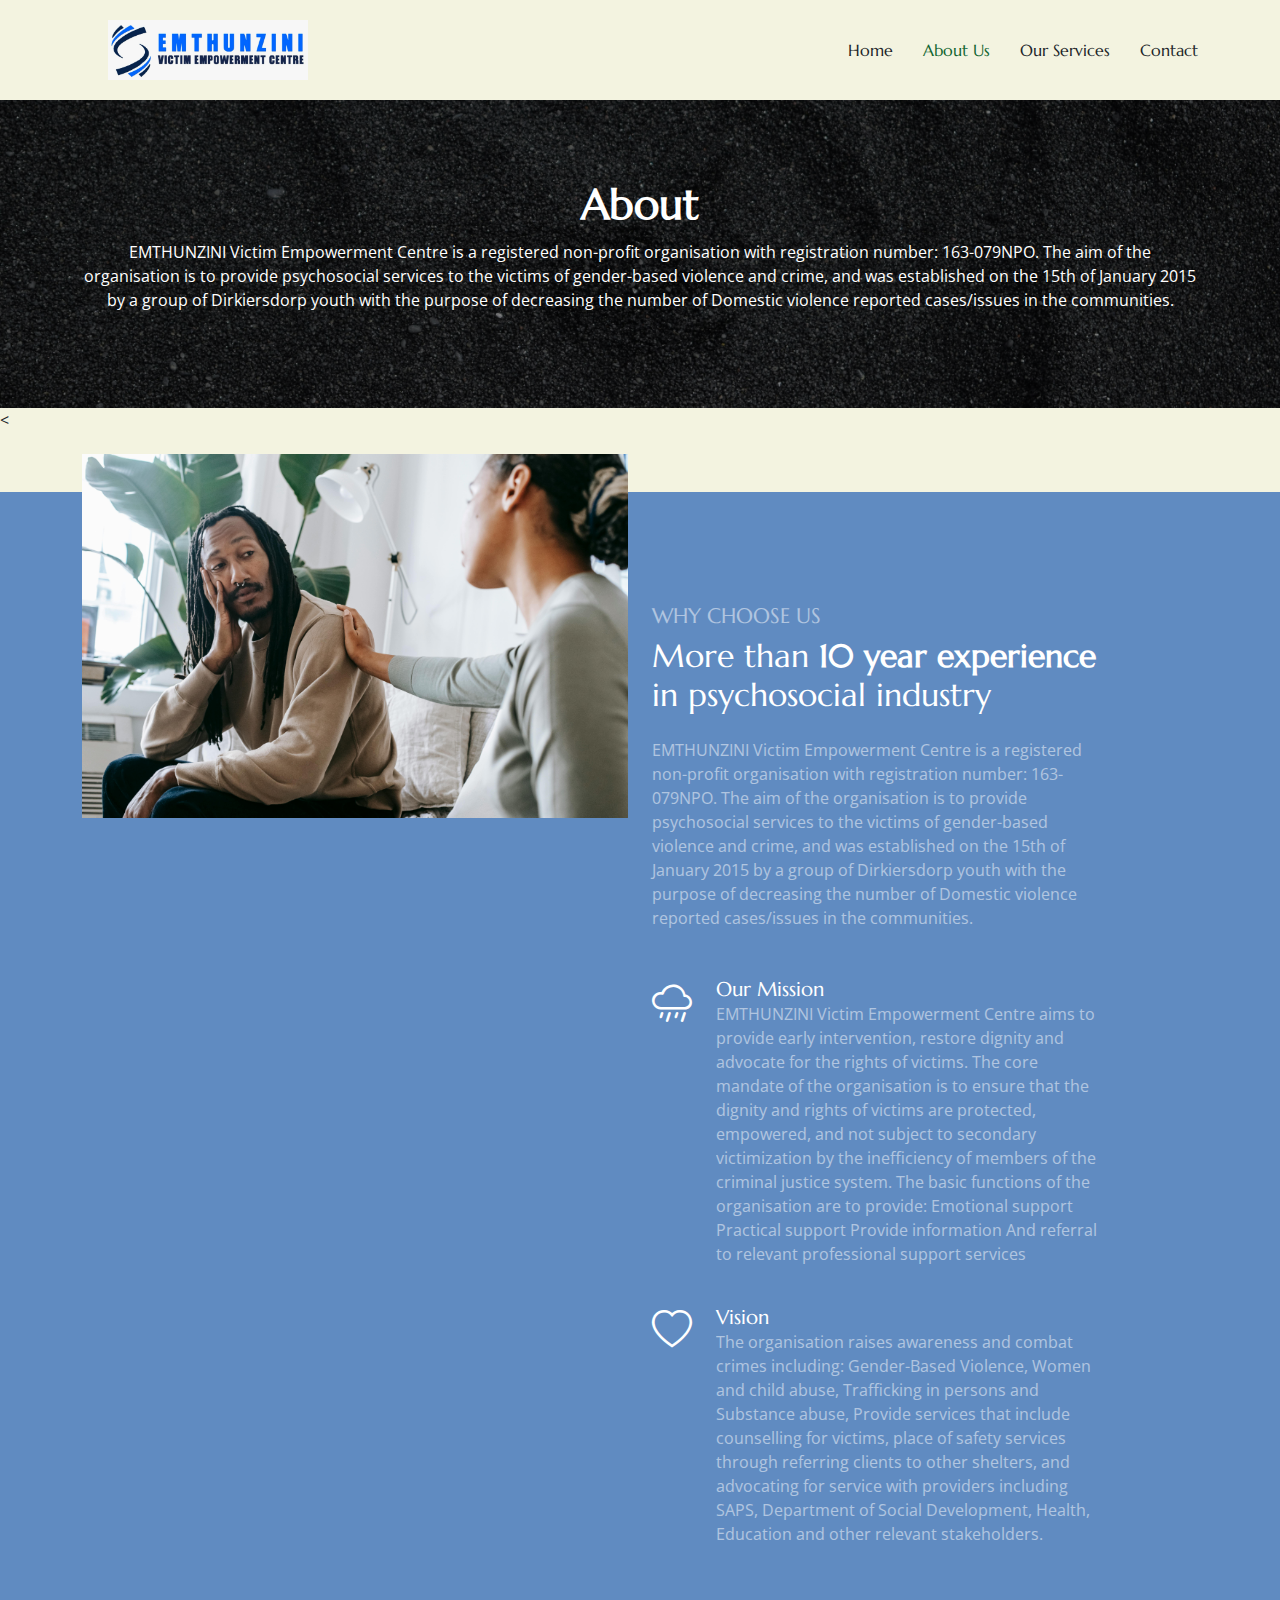
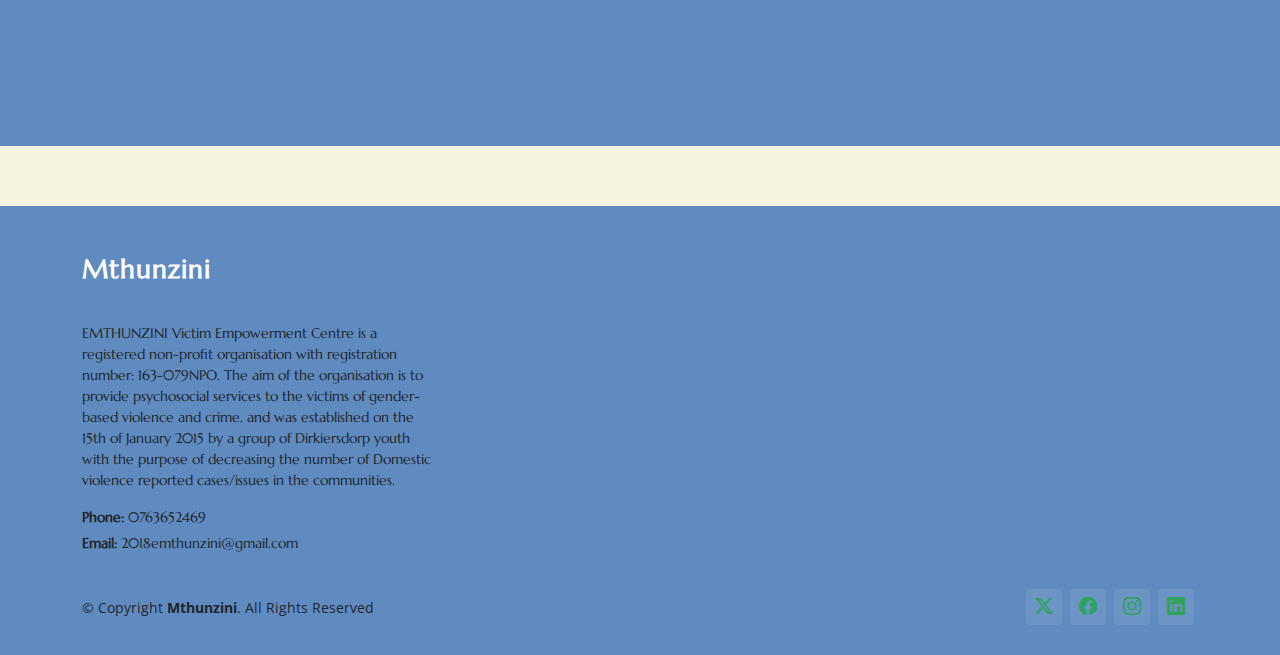
<file: about.html>
<!DOCTYPE html>
<html lang="en">

<head>
  <meta charset="utf-8">
  <meta content="width=device-width, initial-scale=1.0" name="viewport">
  <title>About </title>
  <meta name="description" content="">
  <meta name="keywords" content="">

  <!-- Favicons -->
  <link rel="icon" href="./images/logoem.jpeg" sizes="80x32">
  <link href="assets/img/apple-touch-icon.png" rel="apple-touch-icon">

  <!-- Fonts -->
  <link href="https://fonts.googleapis.com" rel="preconnect">
  <link href="https://fonts.gstatic.com" rel="preconnect" crossorigin>
  <link href="https://fonts.googleapis.com/css2?family=Open+Sans:ital,wght@0,300;0,400;0,500;0,600;0,700;0,800;1,300;1,400;1,500;1,600;1,700;1,800&family=Marcellus:wght@400&display=swap" rel="stylesheet">

  <!-- Vendor CSS Files -->
  <link href="assets/vendor/bootstrap/css/bootstrap.min.css" rel="stylesheet">
  <link href="assets/vendor/bootstrap-icons/bootstrap-icons.css" rel="stylesheet">
  <link href="assets/vendor/aos/aos.css" rel="stylesheet">
  <link href="assets/vendor/swiper/swiper-bundle.min.css" rel="stylesheet">
  <link href="assets/vendor/glightbox/css/glightbox.min.css" rel="stylesheet">


  <link href="main.css" rel="stylesheet">


</head>

<body class="about-page">

  <header id="header" class="header d-flex align-items-center position-relative">
    <div class="container-fluid container-xl position-relative d-flex align-items-center justify-content-between">
      <a href="index.html" class="logo d-flex align-items-center">
        <a class="navbar-brand" href="#"> <img src="./images/logoem.jpeg"  width="200px" alt=""> </a>
        <a class="navbar-brand1 d-xl-none " href="index.html"> <img src="./images/logoem.jpeg"  width="200px" alt=""> </a>
      </a>
      <nav id="navmenu" class="navmenu">
        <ul>
          <li><a href="index.html">Home</a></li>
          <li><a href="about.html" class="active">About Us</a></li>
          <li><a href="services.html">Our Services</a></li>
          <li><a href="contact.html">Contact</a></li>
        </ul>
        <i class="mobile-nav-toggle d-xl-none bi bi-list"></i>
      </nav>

    </div>
  </header>

  <main class="main">

    <div class="page-title dark-background" data-aos="fade" style="background-image: url(./images/bg.jpg);">
      <div class="container position-relative">
        <h1>About</h1>
        <p>EMTHUNZINI Victim Empowerment Centre is a registered non-profit organisation with registration number: 163-079NPO. The aim of the organisation is to provide psychosocial services to the victims of gender-based violence and crime, and was established on the 15th of January 2015 by a group of Dirkiersdorp youth with the purpose of decreasing the number of Domestic violence reported cases/issues in the communities.</p>
    
      </div>
    </div><
    <section id="about" class="about section">

      <div class="content justify-content-center ">
        <div class="container">
          <div class="row">
            <div class="col-lg-6 mb-4 mb-lg-0">
              <img src="images/pexels-alex-green-5699491.jpg" alt="Image " class="img-fluid img-overlap" data-aos="zoom-out">
            </div>
            <div class="col-lg-5 ml-auto" data-aos="fade-up" data-aos-delay="100">
              <h3 class="content-subtitle text-white opacity-50">Why Choose Us</h3>
              <h2 class="content-title mb-4">
                More than <strong>10 year experience</strong> in psychosocial
                industry
              </h2>
              <p class="opacity-50">
                EMTHUNZINI Victim Empowerment Centre is a registered non-profit organisation with registration number: 163-079NPO. The aim of the organisation is to provide psychosocial services to the victims of gender-based violence and crime, and was established on the 15th of January 2015 by a group of Dirkiersdorp youth with the purpose of decreasing the number of Domestic violence reported cases/issues in the communities.
              </p>

              <div class="row my-5">
                <div class="col-lg-12 d-flex align-items-start mb-4">
                  <i class="bi bi-cloud-rain me-4 display-6"></i>
                  <div>
                    <h4 class="m-0 h5 text-white">Our Mission</h4>
                    <p class="text-white opacity-50">EMTHUNZINI Victim Empowerment Centre aims to provide early intervention, restore dignity and advocate for the rights of victims. The core mandate of the organisation is to ensure that the dignity and rights of victims are protected, empowered, and not subject to secondary victimization by the inefficiency of members of the criminal justice system. The basic functions of the organisation are to provide:
                      Emotional support
                      
                      Practical support
                      
                      Provide information
                      
                      And referral to relevant professional support services</p>
                  </div>
                </div>
                <div class="col-lg-12 d-flex align-items-start mb-4">
                  <i class="bi bi-heart me-4 display-6"></i>
                  <div>
                    <h4 class="m-0 h5 text-white">Vision</h4>
                    <p class="text-white opacity-50">The organisation raises awareness and combat crimes including:
                      Gender-Based Violence, Women and child abuse, Trafficking in persons and Substance abuse, Provide services that include counselling for victims, place of safety services through referring clients to other shelters, and advocating for
                      
                      service with providers including SAPS, Department of Social Development, Health, Education and other relevant stakeholders.</p>
                  </div>
                </div>
        
              </div>
            </div>
          </div>
        </div>
      </div>
    </section><!-- /About Section -->

    <!-- About 3 Section -->

    <!-- Team Section -->

    <!-- Services Section -->
  
    <!-- Call To Action Section -->
    <footer id="footer" class="footer dark-background">

      <div class="footer-top">
        <div class="container">
          <div class="row gy-4">
            <div class="col-lg-4 col-md-6 footer-about">
              <a href="index.html" class="logo d-flex align-items-center">
                <span class="sitename">Mthunzini</span>
              </a>
              <div class="footer-contact pt-3">
                <p>EMTHUNZINI Victim Empowerment Centre is a registered non-profit organisation with registration number: 163-079NPO. The aim of the organisation is to provide psychosocial services to the victims of gender-based violence and crime, and was established on the 15th of January 2015 by a group of Dirkiersdorp youth with the purpose of decreasing the number of Domestic violence reported cases/issues in the communities.</p>
               
                <p class="mt-3"><strong>Phone:</strong> <span>0763652469</span></p>
                <p><strong>Email:</strong> <span>2018emthunzini@gmail.com</span></p>
              </div>
            </div>
  
  
          </div>
        </div>
      </div>
  
      <div class="copyright text-center">
        <div class="container d-flex flex-column flex-lg-row justify-content-center justify-content-lg-between align-items-center">
  
          <div class="d-flex flex-column align-items-center align-items-lg-start">
            <div>
              © Copyright <strong><span>Mthunzini</span></strong>. All Rights Reserved
            </div>
       
          </div>
  
          <div class="social-links order-first order-lg-last mb-3 mb-lg-0">
            <a href=""><i class="bi bi-twitter-x"></i></a>
            <a href=""><i class="bi bi-facebook"></i></a>
            <a href=""><i class="bi bi-instagram"></i></a>
            <a href=""><i class="bi bi-linkedin"></i></a>
          </div>
  
        </div>
      </div>
    </footer>
  
  
  </main>
  <a href="#" id="scroll-top" class="scroll-top d-flex align-items-center justify-content-center"><i class="bi bi-arrow-up-short"></i></a>
  <div id="preloader"></div>
  <script src="assets/vendor/bootstrap/js/bootstrap.bundle.min.js"></script>
  <script src="assets/vendor/php-email-form/validate.js"></script>
  <script src="assets/vendor/aos/aos.js"></script>
  <script src="assets/vendor/swiper/swiper-bundle.min.js"></script>
  <script src="assets/vendor/glightbox/js/glightbox.min.js"></script>


  <script src="main.js"></script>

</body>

</html>
</file>
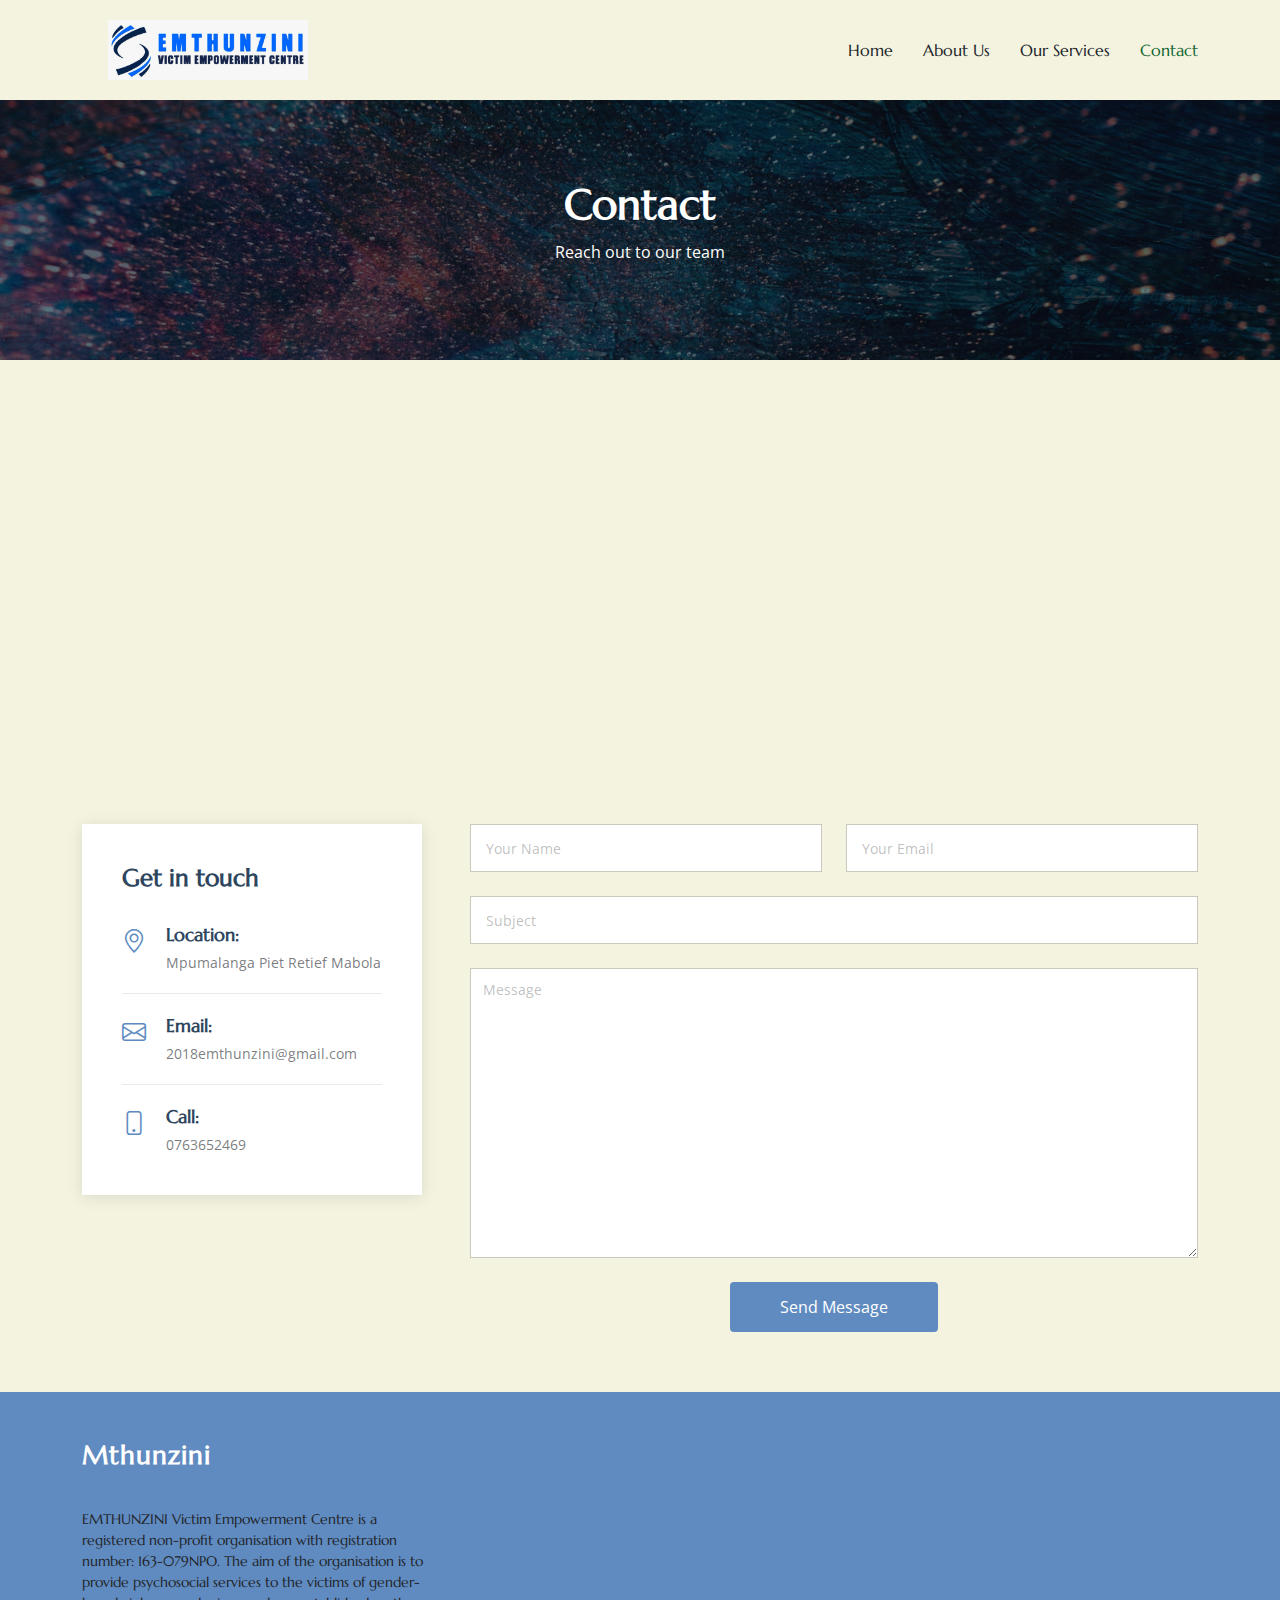
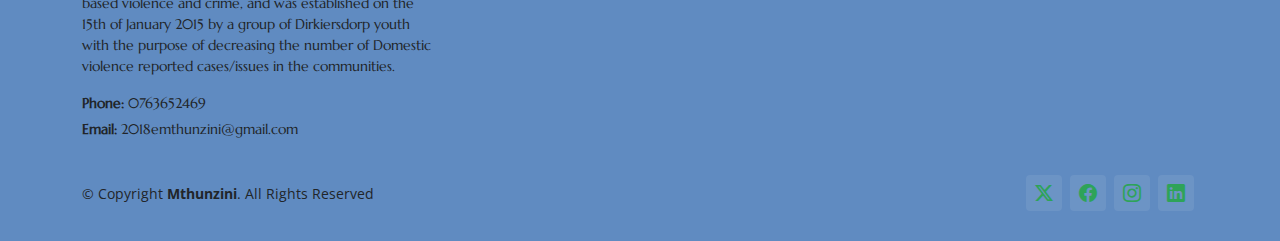
<file: contact.html>
<!DOCTYPE html>
<html lang="en">

<head>
  <meta charset="utf-8">
  <meta content="width=device-width, initial-scale=1.0" name="viewport">
  <title>Contact</title>
  <meta name="description" content="">
  <meta name="keywords" content="">

  <!-- Favicons -->
  <link rel="icon" href="./images/logoem.jpeg" sizes="80x32">
  <link href="assets/img/apple-touch-icon.png" rel="apple-touch-icon">

  <!-- Fonts -->
  <link href="https://fonts.googleapis.com" rel="preconnect">
  <link href="https://fonts.gstatic.com" rel="preconnect" crossorigin>
  <link href="https://fonts.googleapis.com/css2?family=Open+Sans:ital,wght@0,300;0,400;0,500;0,600;0,700;0,800;1,300;1,400;1,500;1,600;1,700;1,800&family=Marcellus:wght@400&display=swap" rel="stylesheet">

  <!-- Vendor CSS Files -->
  <link href="assets/vendor/bootstrap/css/bootstrap.min.css" rel="stylesheet">
  <link href="assets/vendor/bootstrap-icons/bootstrap-icons.css" rel="stylesheet">
  <link href="assets/vendor/aos/aos.css" rel="stylesheet">
  <link href="assets/vendor/swiper/swiper-bundle.min.css" rel="stylesheet">
  <link href="assets/vendor/glightbox/css/glightbox.min.css" rel="stylesheet">

  <!-- Main CSS File -->
  <link href="main.css" rel="stylesheet">


</head>

<body class="contact-page">

  <header id="header" class="header d-flex align-items-center position-relative">
    <div class="container-fluid container-xl position-relative d-flex align-items-center justify-content-between">

      <a href="index.html" class="logo d-flex align-items-center">
        <!-- Uncomment the line below if you also wish to use an image logo -->
        <a class="navbar-brand" href="#"> <img src="./images/logoem.jpeg"  width="200px" alt=""> </a>
        <a class="navbar-brand1 d-xl-none " href="index.html"> <img src="./images/logoem.jpeg"  width="200px" alt=""> </a>
        <!-- <h1 class="sitename">AgriCulture</h1>  -->
      </a>

      <nav id="navmenu" class="navmenu">
        <ul>
          <li><a href="index.html">Home</a></li>
          <li><a href="about.html">About Us</a></li>
          <li><a href="services.html">Our Services</a></li>
          <li><a href="contact.html" class="active">Contact</a></li>
        </ul>
        <i class="mobile-nav-toggle d-xl-none bi bi-list"></i>
      </nav>

    </div>
  </header>

  <main class="main">

    <!-- Page Title -->
    <div class="page-title dark-background" data-aos="fade" style="background-image: url(/images/bgo.jpg);">
      <div class="container position-relative">
        <h1>Contact</h1>
        <p>
    Reach out to our team 
        </p>
  
      </div>
    </div><!-- End Page Title -->

    <!-- Contact Section -->
    <section id="contact" class="contact section">

      <div class="mb-5">
        <iframe style="width: 100%; height: 400px;" src="https://www.google.com/maps/embed?pb=!1m14!1m8!1m3!1d12097.433213460943!2d-74.0062269!3d40.7101282!3m2!1i1024!2i768!4f13.1!3m3!1m2!1s0x0%3A0xb89d1fe6bc499443!2sDowntown+Conference+Center!5e0!3m2!1smk!2sbg!4v1539943755621" frameborder="0" allowfullscreen=""></iframe>
      </div><!-- End Google Maps -->

      <div class="container" data-aos="fade">

        <div class="row gy-5 gx-lg-5">

          <div class="col-lg-4">

            <div class="info">
              <h3>Get in touch</h3>
              <p></p>

              <div class="info-item d-flex">
                <i class="bi bi-geo-alt flex-shrink-0"></i>
                <div>
                  <h4>Location:</h4>
                  <p>Mpumalanga Piet Retief Mabola</p>
                </div>
              </div><!-- End Info Item -->

              <div class="info-item d-flex">
                <i class="bi bi-envelope flex-shrink-0"></i>
                <div>
                  <h4>Email:</h4>
                  <p>2018emthunzini@gmail.com</p>
                </div>
              </div><!-- End Info Item -->

              <div class="info-item d-flex">
                <i class="bi bi-phone flex-shrink-0"></i>
                <div>
                  <h4>Call:</h4>
                  <p>0763652469</p>
                </div>
              </div><!-- End Info Item -->

            </div>

          </div>

          <div class="col-lg-8">
            <form action="https://formspree.io/f/xqakvnag" method="POST" role="form" class="php-email-form">
                <div class="row">
                    <div class="col-md-6 form-group">
                        <input type="text" name="name" class="form-control" id="name" placeholder="Your Name" required>
                    </div>
                    <div class="col-md-6 form-group mt-3 mt-md-0">
                        <input type="email" class="form-control" name="email" id="email" placeholder="Your Email" required>
                    </div>
                </div>
                <div class="form-group mt-3">
                    <input type="text" class="form-control" name="subject" id="subject" placeholder="Subject" required>
                </div>
                <div class="form-group mt-3">
                    <textarea class="form-control" name="message" placeholder="Message" required></textarea>
                </div>
                <div class="my-3">
                    <div class="loading">Loading</div>
                    <div class="error-message"></div>
                    <div class="sent-message">Your message has been sent. Thank you!</div>
                </div>
                <div class="text-center">
                    <button type="submit">Send Message</button>
                </div>
            </form>
        </div>

        </div>

      </div>

    </section><!-- /Contact Section -->

    <!-- Call To Action Section -->
 
  </main>

  <footer id="footer" class="footer dark-background">

    <div class="footer-top">
      <div class="container">
        <div class="row gy-4">
          <div class="col-lg-4 col-md-6 footer-about">
            <a href="index.html" class="logo d-flex align-items-center">
              <span class="sitename">Mthunzini</span>
            </a>
            <div class="footer-contact pt-3">
              <p>EMTHUNZINI Victim Empowerment Centre is a registered non-profit organisation with registration number: 163-079NPO. The aim of the organisation is to provide psychosocial services to the victims of gender-based violence and crime, and was established on the 15th of January 2015 by a group of Dirkiersdorp youth with the purpose of decreasing the number of Domestic violence reported cases/issues in the communities.</p>
             
              <p class="mt-3"><strong>Phone:</strong> <span>0763652469</span></p>
              <p><strong>Email:</strong> <span>2018emthunzini@gmail.com</span></p>
            </div>
          </div>


        </div>
      </div>
    </div>

    <div class="copyright text-center">
      <div class="container d-flex flex-column flex-lg-row justify-content-center justify-content-lg-between align-items-center">

        <div class="d-flex flex-column align-items-center align-items-lg-start">
          <div>
            © Copyright <strong><span>Mthunzini</span></strong>. All Rights Reserved
          </div>
     
        </div>

        <div class="social-links order-first order-lg-last mb-3 mb-lg-0">
          <a href=""><i class="bi bi-twitter-x"></i></a>
          <a href=""><i class="bi bi-facebook"></i></a>
          <a href=""><i class="bi bi-instagram"></i></a>
          <a href=""><i class="bi bi-linkedin"></i></a>
        </div>

      </div>
    </div>

  </footer>

  <!-- Scroll Top -->
  <a href="#" id="scroll-top" class="scroll-top d-flex align-items-center justify-content-center"><i class="bi bi-arrow-up-short"></i></a>

  <!-- Preloader -->
  <div id="preloader"></div>

  <!-- Vendor JS Files -->
  <script src="assets/vendor/bootstrap/js/bootstrap.bundle.min.js"></script>
  <script src="assets/vendor/php-email-form/validate.js"></script>
  <script src="assets/vendor/aos/aos.js"></script>
  <script src="assets/vendor/swiper/swiper-bundle.min.js"></script>
  <script src="assets/vendor/glightbox/js/glightbox.min.js"></script>

  <!-- Main JS File -->
  <script src="main.js"></script>

</body>

</html>
</file>
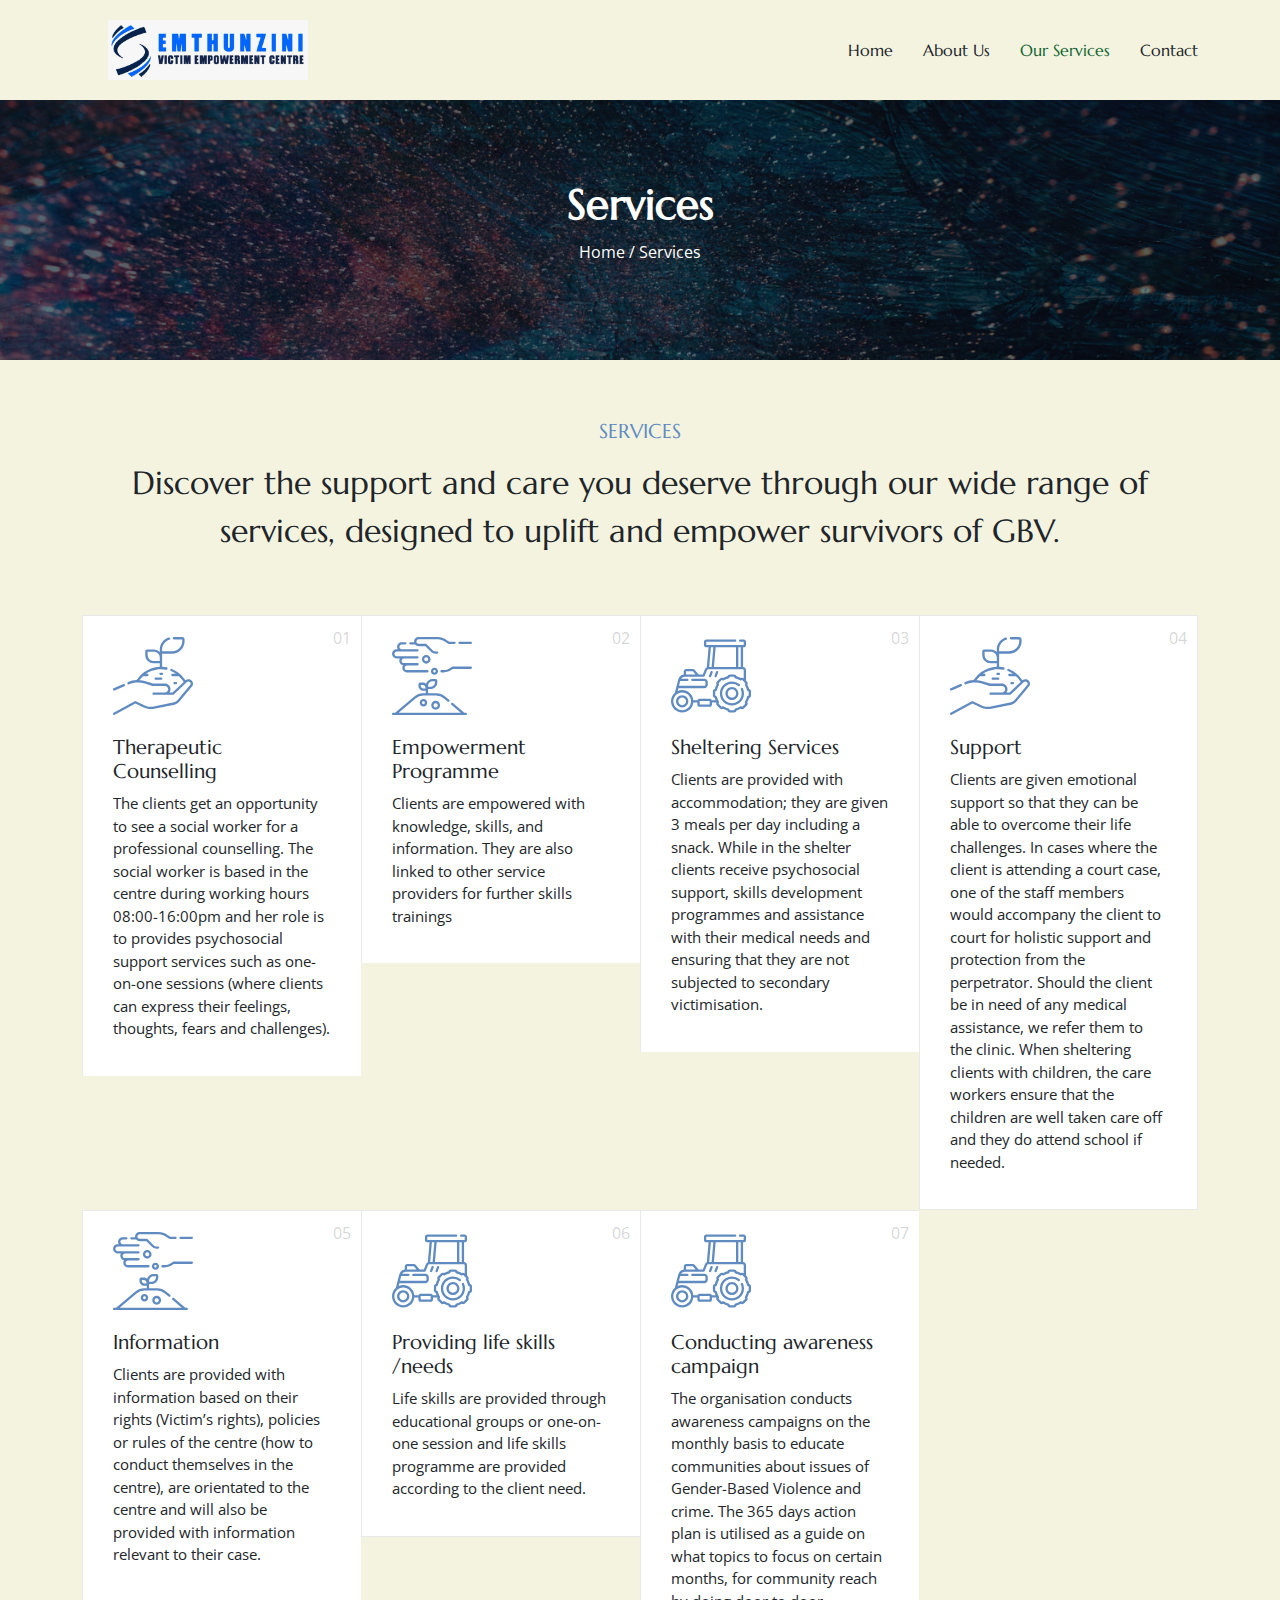
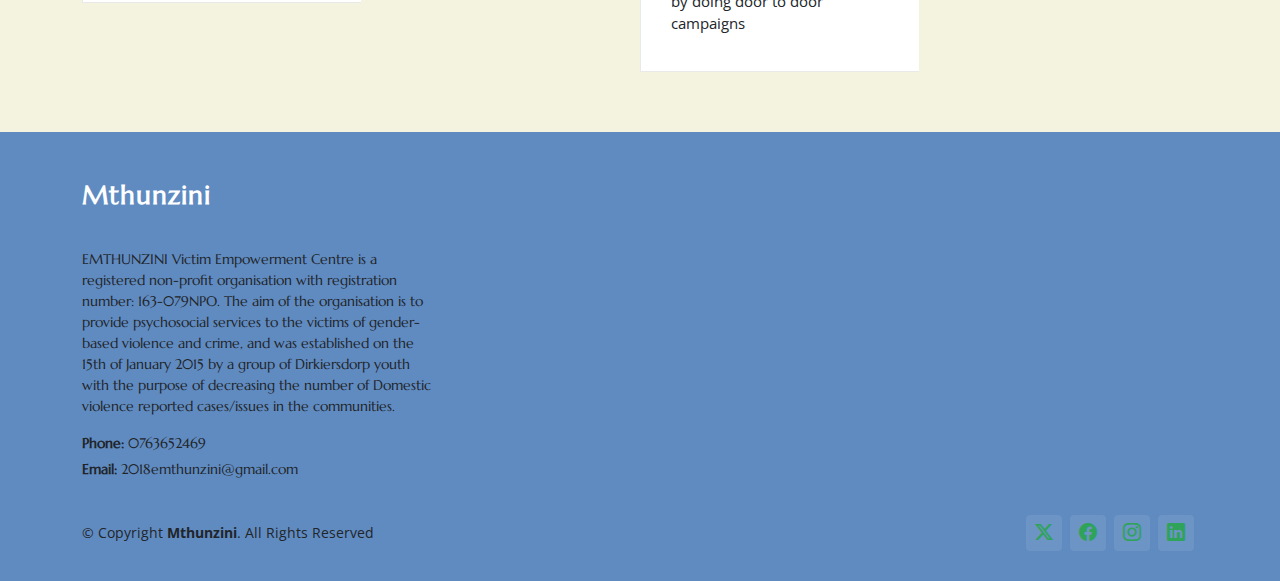
<file: services.html>
<!DOCTYPE html>
<html lang="en">

<head>
  <meta charset="utf-8">
  <meta content="width=device-width, initial-scale=1.0" name="viewport">
  <title>Services</title>
  <meta name="description" content="">
  <meta name="keywords" content="">
  <link rel="icon" href="./images/logoem.jpeg" sizes="80x32">
  <link href="assets/img/apple-touch-icon.png" rel="apple-touch-icon">
  <link href="https://fonts.googleapis.com" rel="preconnect">
  <link href="https://fonts.gstatic.com" rel="preconnect" crossorigin>
  <link href="https://fonts.googleapis.com/css2?family=Open+Sans:ital,wght@0,300;0,400;0,500;0,600;0,700;0,800;1,300;1,400;1,500;1,600;1,700;1,800&family=Marcellus:wght@400&display=swap" rel="stylesheet">
  <link href="assets/vendor/bootstrap/css/bootstrap.min.css" rel="stylesheet">
  <link href="assets/vendor/bootstrap-icons/bootstrap-icons.css" rel="stylesheet">
  <link href="assets/vendor/aos/aos.css" rel="stylesheet">
  <link href="assets/vendor/swiper/swiper-bundle.min.css" rel="stylesheet">
  <link href="assets/vendor/glightbox/css/glightbox.min.css" rel="stylesheet">
  <link href="main.css" rel="stylesheet">
</head>

<body class="services-page">

  <header id="header" class="header d-flex align-items-center position-relative">
    <div class="container-fluid container-xl position-relative d-flex align-items-center justify-content-between">

      <a href="index.html" class="logo d-flex align-items-center">
      
        <a class="navbar-brand" href="#"> <img src="./images/logoem.jpeg"  width="200px" alt=""> </a>
        <a class="navbar-brand1 d-xl-none " href="index.html"> <img src="./images/logoem.jpeg"  width="200px" alt=""> </a>
      
      </a>

      <nav id="navmenu" class="navmenu">
        <ul>
          <li><a href="index.html">Home</a></li>
          <li><a href="about.html">About Us</a></li>
          <li><a href="services.html" class="active">Our Services</a></li>
          </li>
          <li><a href="contact.html">Contact</a></li>
        </ul>
        <i class="mobile-nav-toggle d-xl-none bi bi-list"></i>
      </nav>

    </div>
  </header>

  <main class="main">


    <div class="page-title dark-background" data-aos="fade" style="background-image: url(./images/bgo.jpg);">
      <div class="container position-relative">
        <h1>Services</h1>
        <p>
          Home
          /
          Services</p>

      </div>
    </div><!-- End Page Title -->


    <section id="services" class="services section">

      <!-- Section Title -->
      <div class="container section-title" data-aos="fade-up">
        <h2>SERVICES</h2>
        <p>Discover the support and care you deserve through our wide range of services, designed to uplift and empower survivors of GBV.</p>

      </div><!-- End Section Title -->
      
      <div class="content">
        <div class="container">
          <div class="row g-0">
            <div class="col-lg-3 col-md-6">
              <div class="service-item">
                <span class="number">01</span>
                <div class="service-item-icon">
                  <svg xmlns="http://www.w3.org/2000/svg" version="1.1" xmlns:xlink="http://www.w3.org/1999/xlink" width="80" height="80" x="0" y="0" viewBox="0 0 509.435 509.435" style="enable-background: new 0 0 512 512" xml:space="preserve" class="">
                    <g>
                      <path d="M7.506 347.639c.994 0 2.005-.199 2.976-.619l62.037-26.857a7.5 7.5 0 0 0 3.903-9.862 7.5 7.5 0 0 0-9.862-3.903L4.523 333.255a7.501 7.501 0 0 0 2.983 14.384zM500.883 283.197c-10.953-10.952-28.175-11.423-39.689-1.267l-10.034-13.307c-19.783-26.239-46.1-46.623-76.103-58.948a7.5 7.5 0 0 0-5.699 13.875c11.136 4.575 21.708 10.382 31.567 17.249h-22.621c-4.143 0-7.5 3.358-7.5 7.5s3.357 7.5 7.5 7.5h41.188a169.382 169.382 0 0 1 19.691 21.855l11.048 14.652-71.171 67.597h-19.48a35.772 35.772 0 0 0 6.775-20.976c0-19.837-16.139-35.975-35.976-35.975h-75.023l-48.33-15.005a160.871 160.871 0 0 0-37.992-6.934l2.533-3.359a169.852 169.852 0 0 1 19.67-21.855h27.398c4.143 0 7.5-3.358 7.5-7.5s-3.357-7.5-7.5-7.5h-8.848a165.125 165.125 0 0 1 38.01-19.73c28.992-10.532 60.376-12.89 90.754-6.821a7.498 7.498 0 0 0 8.824-5.885 7.5 7.5 0 0 0-5.885-8.824 184.517 184.517 0 0 0-28.616-3.4v-83.727h64.189c43.49 0 78.872-35.382 78.872-78.872V22.488c0-8.712-7.088-15.801-15.801-15.801h-51.729c-4.143 0-7.5 3.358-7.5 7.5s3.357 7.5 7.5 7.5h51.729c.441 0 .801.359.801.801v11.051c0 35.219-28.653 63.872-63.872 63.872h-64.189V85.559c0-28.082 18.793-53.262 45.701-61.234a7.5 7.5 0 1 0-4.261-14.382c-15.972 4.732-30.338 14.681-40.451 28.015-10.46 13.79-15.988 30.25-15.988 47.601v16.416c-9.59-9.839-22.97-15.965-37.762-15.965h-43.432c-6.193 0-11.232 5.039-11.232 11.232v23.629c0 29.093 23.669 52.762 52.763 52.762h39.663v22.475a183.375 183.375 0 0 0-55.199 10.86c-32.974 11.978-61.705 33.297-83.085 61.653l-9.313 12.351a161.07 161.07 0 0 0-54.289 12.692 7.5 7.5 0 0 0-3.949 9.844 7.498 7.498 0 0 0 9.844 3.949c31.858-13.616 67.62-15.458 100.696-5.188l49.416 15.343c.72.224 1.47.337 2.224.337h76.161c11.566 0 20.976 9.409 20.976 20.975s-9.409 20.976-20.976 20.976h-71.803c-4.143 0-7.5 3.358-7.5 7.5s3.357 7.5 7.5 7.5h123.477a7.5 7.5 0 0 0 5.165-2.062l83.48-79.289c5.56-5.279 14.158-5.167 19.577.252a13.957 13.957 0 0 1 .853 18.9l-80.942 97.046a37.161 37.161 0 0 1-21.112 12.581L259.57 448.474c-20.377 4.113-41.89 1.365-60.575-7.739l-53.332-25.982a7.507 7.507 0 0 0-6.884.162L3.903 488.665a7.5 7.5 0 0 0 7.197 13.161l131.475-71.888 49.849 24.285c21.631 10.538 46.53 13.72 70.114 8.957l129.506-26.146a52.209 52.209 0 0 0 29.663-17.677l80.942-97.046c9.682-11.61 8.923-28.426-1.766-39.114zM258.212 158.634c-20.822 0-37.763-16.94-37.763-37.762V101.01h39.664c20.822 0 37.762 16.94 37.762 37.762v19.861h-39.663z" fill="currentColor" opacity="1" data-original="currentColor"></path>
                      <path d="M319.171 240.778a7.5 7.5 0 0 0-7.5-7.5h-9.43c-4.143 0-7.5 3.358-7.5 7.5s3.357 7.5 7.5 7.5h9.43a7.5 7.5 0 0 0 7.5-7.5zM272.068 264.08c-4.143 0-7.5 3.358-7.5 7.5s3.357 7.5 7.5 7.5h34.888c4.143 0 7.5-3.358 7.5-7.5s-3.357-7.5-7.5-7.5zM400.305 307.996c4.143 0 7.5-3.358 7.5-7.5s-3.357-7.5-7.5-7.5h-8.172c-4.143 0-7.5 3.358-7.5 7.5s3.357 7.5 7.5 7.5z" fill="currentColor" opacity="1" data-original="currentColor"></path>
                    </g>
                  </svg>
                </div>
                <div class="service-item-content">
                  <h3 class="service-heading">Therapeutic Counselling </h3>
                  <p>
                    The clients get an opportunity to see a social worker for a professional counselling.
                    The social worker is based in the centre during working hours 08:00-16:00pm and
                    her role is to provides psychosocial support services such as one-on-one sessions
                    (where clients can express their feelings, thoughts, fears and challenges).
                  </p>
                </div>
              </div>
            </div>
            <div class="col-lg-3 col-md-6">
              <div class="service-item">
                <span class="number">02</span>
                <div class="service-item-icon">
                  <svg xmlns="http://www.w3.org/2000/svg" version="1.1" xmlns:xlink="http://www.w3.org/1999/xlink" width="80" height="80" x="0" y="0" viewBox="0 0 514.314 514.314" style="enable-background: new 0 0 512 512" xml:space="preserve" class="">
                    <g>
                      <path d="M434.176 51.297h72.639c4.143 0 7.5-3.358 7.5-7.5s-3.357-7.5-7.5-7.5h-72.639c-4.143 0-7.5 3.358-7.5 7.5s3.357 7.5 7.5 7.5zM117.994 54.791h30.852c5.47 6.605 13.729 10.82 22.955 10.82h42.865l35.886 35.886c8.246 8.246 19.209 12.787 30.869 12.787h8.32c4.143 0 7.5-3.358 7.5-7.5s-3.357-7.5-7.5-7.5h-8.32c-7.654 0-14.85-2.981-20.262-8.393l-38.083-38.083a7.5 7.5 0 0 0-5.304-2.197H171.8c-8.159 0-14.797-6.638-14.797-14.797s6.638-14.797 14.797-14.797h123.757a66.756 66.756 0 0 1 35.416 10.157l30.374 18.983a7.497 7.497 0 0 0 3.975 1.14h36.891c4.143 0 7.5-3.358 7.5-7.5s-3.357-7.5-7.5-7.5h-34.739l-28.551-17.843a81.742 81.742 0 0 0-43.365-12.437H171.801c-16.43 0-29.797 13.367-29.797 29.798 0 1.349.099 2.675.273 3.977h-24.283a7.5 7.5 0 1 0 0 14.999zM30.38 144.476h20.344a29.724 29.724 0 0 0-4.003 14.921c0 14.399 10.225 26.453 23.795 29.288a29.746 29.746 0 0 0-4.371 15.555c0 16.499 13.423 29.921 29.921 29.921h131.637a7.5 7.5 0 0 0 7.498-7.688 7.5 7.5 0 0 0-8.307-7.311H96.065c-8.228 0-14.921-6.694-14.921-14.921s6.693-14.921 14.921-14.921H163.9c4.143 0 7.5-3.358 7.5-7.5s-3.357-7.5-7.5-7.5H76.643c-8.228 0-14.922-6.694-14.922-14.921s6.694-14.921 14.922-14.921H163.9c4.143 0 7.5-3.358 7.5-7.5s-3.357-7.5-7.5-7.5H30.38c-8.228 0-14.921-6.694-14.921-14.921s6.693-14.921 14.921-14.921H163.9c4.143 0 7.5-3.358 7.5-7.5s-3.357-7.5-7.5-7.5H62.547c-8.228 0-14.921-6.694-14.921-14.921s6.693-14.921 14.921-14.921h23.485c4.143 0 7.5-3.358 7.5-7.5s-3.357-7.5-7.5-7.5H62.547c-16.498 0-29.921 13.423-29.921 29.921a29.719 29.719 0 0 0 4.003 14.921H30.38C13.882 84.636.459 98.059.459 114.557s13.423 29.919 29.921 29.919zM506.814 196.74H389.248a7.497 7.497 0 0 0-4.629 1.599l-5.613 4.403c-13.495 10.588-30.375 16.42-47.529 16.42h-12.272a7.5 7.5 0 0 0-8.309 7.5 7.5 7.5 0 0 0 7.5 7.5h13.081c20.496 0 40.664-6.967 56.788-19.618l3.574-2.804h114.976a7.5 7.5 0 1 0-.001-15z" fill="currentColor" opacity="1" data-original="currentColor" class=""></path>
                      <path d="M192.215 150.164c0 15.372 12.506 27.878 27.878 27.878s27.879-12.506 27.879-27.878-12.507-27.878-27.879-27.878-27.878 12.506-27.878 27.878zm40.757 0c0 7.101-5.777 12.878-12.879 12.878-7.101 0-12.878-5.777-12.878-12.878s5.777-12.878 12.878-12.878c7.101-.001 12.879 5.777 12.879 12.878zM273.049 203.771c-12.599 0-22.848 10.25-22.848 22.848s10.249 22.847 22.848 22.847 22.848-10.249 22.848-22.847-10.25-22.848-22.848-22.848zm0 30.695c-4.327 0-7.848-3.52-7.848-7.847s3.521-7.848 7.848-7.848 7.848 3.521 7.848 7.848-3.521 7.847-7.848 7.847zM474.178 493.298h-9.202l-73.199-62.323c-3.155-2.686-7.888-2.305-10.573.849s-2.305 7.887.849 10.572l59.785 50.902H43.105l108.164-92.092a77.855 77.855 0 0 1 50.423-18.558h81.558a77.851 77.851 0 0 1 50.423 18.558l24.029 20.458a7.498 7.498 0 0 0 10.573-.849 7.5 7.5 0 0 0-.849-10.572l-24.029-20.458a92.867 92.867 0 0 0-60.147-22.137h-51.158v-26.806h15.44c24.205 0 43.896-19.692 43.896-43.897v-8.808c0-6.785-5.52-12.305-12.305-12.305h-18.135c-19.99 0-36.891 13.437-42.174 31.749-5.716-4.945-13.156-7.947-21.29-7.947h-15.061c-6.942 0-12.591 5.648-12.591 12.592v7.399c0 17.97 14.619 32.589 32.589 32.589h14.629v15.433h-15.399a92.867 92.867 0 0 0-60.147 22.137L19.967 493.298H7.5c-4.143 0-7.5 3.358-7.5 7.5s3.357 7.5 7.5 7.5h466.678a7.5 7.5 0 0 0 0-15zM232.092 319.73c0-15.934 12.963-28.897 28.897-28.897h15.439v6.112c0 15.934-12.963 28.897-28.896 28.897h-15.44zm-16.978 17.485h-12.651c-9.698 0-17.589-7.89-17.589-17.589v-4.991h12.651c9.698 0 17.589 7.89 17.589 17.589z" fill="currentColor" opacity="1" data-original="currentColor" class=""></path>
                      <path d="M178.358 429.065c0 13.218 10.754 23.972 23.972 23.972s23.972-10.753 23.972-23.972-10.754-23.972-23.972-23.972-23.972 10.753-23.972 23.972zm32.944 0c0 4.947-4.024 8.972-8.972 8.972s-8.972-4.025-8.972-8.972 4.024-8.972 8.972-8.972 8.972 4.024 8.972 8.972zM252.23 445.536c0 15.706 12.777 28.484 28.483 28.484s28.484-12.778 28.484-28.484-12.778-28.484-28.484-28.484-28.483 12.778-28.483 28.484zm41.968 0c0 7.435-6.049 13.484-13.484 13.484s-13.483-6.049-13.483-13.484 6.049-13.484 13.483-13.484c7.435 0 13.484 6.049 13.484 13.484z" fill="currentColor" opacity="1" data-original="currentColor" class=""></path>
                    </g>
                  </svg>
                </div>
                <div class="service-item-content">
                  <h3 class="service-heading">Empowerment Programme</h3>
                  <p>
                    Clients are empowered with knowledge, skills, and information. They are also linked
                    to other service providers for further skills trainings
                  </p>
                </div>
              </div>
            </div>
            <div class="col-lg-3 col-md-6">
              <div class="service-item">
                <span class="number">03</span>
                <div class="service-item-icon">
                  <svg xmlns="http://www.w3.org/2000/svg" version="1.1" xmlns:xlink="http://www.w3.org/1999/xlink" width="80" height="80" x="0" y="0" viewBox="0 0 516.53 516.53" style="enable-background: new 0 0 512 512" xml:space="preserve" class="">
                    <g>
                      <path d="M504.085 341.447a113.617 113.617 0 0 0-11.524-27.805c3.866-6.212 3.104-14.506-2.288-19.897l-5.804-5.804v-67.388c0-10.907-8.398-19.878-19.066-20.817V73.099h4.012c8.301 0 15.054-6.753 15.054-15.054V37.599c0-8.301-6.753-15.054-15.054-15.054h-23.242a7.5 7.5 0 0 0 0 15l23.296.054-.054 20.5-241.554-.054.054-20.5H414.21a7.5 7.5 0 0 0 0-15H227.916c-8.301 0-15.054 6.753-15.054 15.054v20.446c0 8.301 6.753 15.054 15.054 15.054h14.719L231.27 201.13c-5.215 2.077-9.463 6.215-11.642 11.675l-14.014 35.128h-27.323l-24.417-28.857a16.73 16.73 0 0 0-12.795-5.936H99.071c-9.242 0-16.761 7.519-16.761 16.761v18.66a44.759 44.759 0 0 0-35.97 33.278L24.937 367.09C9.676 380.359 0 399.894 0 421.658c0 39.881 32.446 72.327 72.328 72.327 37.349 0 68.174-28.457 71.938-64.827h25.905v12.546c0 8.282 6.738 15.02 15.02 15.02h64.364c8.282 0 15.02-6.738 15.02-15.02v-12.546h29.374c-3.278 6.098-2.356 13.875 2.785 19.016l19.555 19.554a16 16 0 0 0 11.388 4.718c3.045 0 5.961-.839 8.506-2.431a113.556 113.556 0 0 0 27.808 11.525c1.662 7.123 8.064 12.445 15.686 12.445h27.655c7.602 0 13.99-5.293 15.672-12.441a113.582 113.582 0 0 0 27.814-11.525 15.986 15.986 0 0 0 8.514 2.427c4.302 0 8.346-1.675 11.388-4.717l19.555-19.555c5.396-5.396 6.156-13.7 2.29-19.901a113.607 113.607 0 0 0 11.522-27.801c7.123-1.662 12.445-8.064 12.445-15.686v-27.655c-.002-7.621-5.324-14.023-12.447-15.684zm-53.681-141.805h-15.681V73.099h15.681zM419.723 73.099v126.543h-142.46l11.233-126.543zm-146.286 0-11.233 126.543h-15.743l11.234-126.543zM99.071 228.14h42.008c.519 0 1.008.227 1.344.624l16.219 19.169H97.311v-18.032c0-.971.79-1.761 1.76-1.761zm-51.11 108.845h167.157c12.315 0 22.334-10.019 22.334-22.334v-16.152c0-12.315-10.019-22.334-22.334-22.334h-77.364a7.5 7.5 0 0 0 0 15h77.364c4.044 0 7.334 3.29 7.334 7.334v16.152c0 4.044-3.29 7.334-7.334 7.334H51.727l7.738-30.821h46.327a7.5 7.5 0 0 0 0-15h-40.76a29.774 29.774 0 0 1 24.779-13.231h120.886a7.5 7.5 0 0 0 6.966-4.721l15.897-39.849a5.883 5.883 0 0 1 5.49-3.721h224.51a5.916 5.916 0 0 1 5.91 5.91v52.522c-5.348-4.343-12.853-4.747-18.636-1.165a113.598 113.598 0 0 0-27.818-11.532c-1.662-7.123-8.063-12.445-15.685-12.445h-27.655c-7.602 0-13.99 5.294-15.672 12.441a113.583 113.583 0 0 0-27.818 11.527c-6.213-3.868-14.506-3.104-19.897 2.288l-19.555 19.555c-5.375 5.375-6.149 13.637-2.28 19.884a113.572 113.572 0 0 0-11.531 27.818c-7.123 1.662-12.445 8.063-12.445 15.685v27.655c0 7.602 5.293 13.99 12.441 15.672 1.242 4.67 2.784 9.24 4.603 13.699h-24.12c-2.277-5.402-7.626-9.204-13.847-9.204h-64.364c-6.221 0-11.569 3.802-13.847 9.204h-27.078c-3.764-36.371-34.589-64.828-71.938-64.828a71.896 71.896 0 0 0-28.994 6.086zm24.367 142c-31.61 0-57.328-25.717-57.328-57.327s25.717-57.328 57.328-57.328 57.327 25.717 57.327 57.328-25.717 57.327-57.327 57.327zm177.24-37.262h-.013l-64.384-.02.02-21.75 64.384.02zm251.962-56.937c0 .609-.496 1.105-1.189 1.105-4.816 0-8.956 3.287-10.065 7.992a98.695 98.695 0 0 1-12.139 29.288c-2.543 4.113-1.939 9.365 1.447 12.75l.084.084a1.105 1.105 0 0 1 0 1.562l-19.555 19.555a1.085 1.085 0 0 1-.781.323c-.208 0-.514-.056-.761-.303a3.326 3.326 0 0 0-.084-.084c-3.406-3.407-8.658-4.01-12.77-1.467a98.657 98.657 0 0 1-29.288 12.138c-4.706 1.11-7.992 5.25-7.992 10.15 0 .609-.496 1.105-1.104 1.105h-27.655c-.609 0-1.105-.496-1.105-1.189 0-4.816-3.287-8.956-7.992-10.066a98.69 98.69 0 0 1-29.287-12.137 10.35 10.35 0 0 0-5.455-1.561c-2.68 0-5.338 1.049-7.38 3.091a1.085 1.085 0 0 1-.781.323c-.208 0-.513-.056-.781-.324l-19.555-19.555c-.431-.431-.431-1.132.064-1.627 3.406-3.406 4.009-8.657 1.466-12.77a98.66 98.66 0 0 1-12.138-29.287c-1.11-4.706-5.25-7.992-10.15-7.992a1.107 1.107 0 0 1-1.105-1.105V357.13c0-.609.496-1.104 1.189-1.104 4.816 0 8.956-3.287 10.066-7.992a98.661 98.661 0 0 1 12.138-29.288c2.542-4.112 1.939-9.364-1.531-12.833a1.106 1.106 0 0 1 0-1.563l19.555-19.555c.431-.431 1.132-.431 1.626.064 3.407 3.408 8.658 4.011 12.77 1.467a98.666 98.666 0 0 1 29.288-12.138c4.706-1.11 7.992-5.25 7.992-10.15 0-.609.496-1.105 1.105-1.105h27.655c.609 0 1.104.496 1.104 1.189 0 4.816 3.287 8.956 7.992 10.066a98.664 98.664 0 0 1 29.288 12.139c4.113 2.543 9.365 1.939 12.833-1.531a1.107 1.107 0 0 1 1.563 0l19.555 19.555c.431.431.431 1.132-.062 1.625-3.408 3.406-4.012 8.658-1.468 12.771a98.666 98.666 0 0 1 12.138 29.288c1.11 4.706 5.25 7.992 10.066 7.992h.084c.609 0 1.105.496 1.105 1.104z" fill="currentColor" opacity="1" data-original="currentColor" class=""></path>
                      <path d="M454.895 335.721a7.5 7.5 0 0 0-3.834 9.889 62.412 62.412 0 0 1 5.335 25.349c0 34.678-28.213 62.891-62.891 62.891s-62.891-28.213-62.891-62.891c0-34.679 28.213-62.892 62.891-62.892a62.934 62.934 0 0 1 40.397 14.703 7.5 7.5 0 0 0 10.566-.923 7.5 7.5 0 0 0-.923-10.566 77.96 77.96 0 0 0-50.041-18.213c-42.949 0-77.891 34.942-77.891 77.892 0 42.949 34.942 77.891 77.891 77.891s77.891-34.942 77.891-77.891c0-10.895-2.224-21.46-6.611-31.403a7.5 7.5 0 0 0-9.889-3.836zM72.328 381.807c-21.974 0-39.851 17.877-39.851 39.851s17.877 39.851 39.851 39.851 39.851-17.877 39.851-39.851-17.878-39.851-39.851-39.851zm0 64.702c-13.703 0-24.851-11.148-24.851-24.851s11.148-24.851 24.851-24.851 24.851 11.148 24.851 24.851-11.149 24.851-24.851 24.851z" fill="currentColor" opacity="1" data-original="currentColor" class=""></path>
                      <path d="M393.504 328.829c-23.23 0-42.13 18.899-42.13 42.13 0 23.23 18.899 42.129 42.13 42.129s42.13-18.899 42.13-42.129-18.9-42.13-42.13-42.13zm0 69.26c-14.959 0-27.13-12.17-27.13-27.129s12.17-27.13 27.13-27.13 27.13 12.17 27.13 27.13c0 14.958-12.171 27.129-27.13 27.129zM249.861 265.585a7.487 7.487 0 0 0 2.663.491 7.503 7.503 0 0 0 7.013-4.838l9.438-24.841a7.5 7.5 0 0 0-14.022-5.328l-9.438 24.841a7.499 7.499 0 0 0 4.346 9.675zM285.384 265.585a7.487 7.487 0 0 0 2.663.491 7.502 7.502 0 0 0 7.012-4.838l9.439-24.841a7.5 7.5 0 0 0-4.347-9.675 7.5 7.5 0 0 0-9.675 4.347l-9.439 24.841a7.5 7.5 0 0 0 4.347 9.675z" fill="currentColor" opacity="1" data-original="currentColor" class=""></path>
                    </g>
                  </svg>
                </div>
                <div class="service-item-content">
                  <h3 class="service-heading">Sheltering Services</h3>
                  <p>
                    Clients are provided with accommodation; they are given 3 meals per day including a
                    snack. While in the shelter clients receive psychosocial support, skills development
                    programmes and assistance with their medical needs and ensuring that they are not
                    subjected to secondary victimisation.
                  </p>
                </div>
              </div>
            </div>
            <div class="col-lg-3 col-md-6">
              <div class="service-item">
                <span class="number">04</span>
                <div class="service-item-icon">
                  <svg xmlns="http://www.w3.org/2000/svg" version="1.1" xmlns:xlink="http://www.w3.org/1999/xlink" width="80" height="80" x="0" y="0" viewBox="0 0 509.435 509.435" style="enable-background: new 0 0 512 512" xml:space="preserve" class="">
                    <g>
                      <path d="M7.506 347.639c.994 0 2.005-.199 2.976-.619l62.037-26.857a7.5 7.5 0 0 0 3.903-9.862 7.5 7.5 0 0 0-9.862-3.903L4.523 333.255a7.501 7.501 0 0 0 2.983 14.384zM500.883 283.197c-10.953-10.952-28.175-11.423-39.689-1.267l-10.034-13.307c-19.783-26.239-46.1-46.623-76.103-58.948a7.5 7.5 0 0 0-5.699 13.875c11.136 4.575 21.708 10.382 31.567 17.249h-22.621c-4.143 0-7.5 3.358-7.5 7.5s3.357 7.5 7.5 7.5h41.188a169.382 169.382 0 0 1 19.691 21.855l11.048 14.652-71.171 67.597h-19.48a35.772 35.772 0 0 0 6.775-20.976c0-19.837-16.139-35.975-35.976-35.975h-75.023l-48.33-15.005a160.871 160.871 0 0 0-37.992-6.934l2.533-3.359a169.852 169.852 0 0 1 19.67-21.855h27.398c4.143 0 7.5-3.358 7.5-7.5s-3.357-7.5-7.5-7.5h-8.848a165.125 165.125 0 0 1 38.01-19.73c28.992-10.532 60.376-12.89 90.754-6.821a7.498 7.498 0 0 0 8.824-5.885 7.5 7.5 0 0 0-5.885-8.824 184.517 184.517 0 0 0-28.616-3.4v-83.727h64.189c43.49 0 78.872-35.382 78.872-78.872V22.488c0-8.712-7.088-15.801-15.801-15.801h-51.729c-4.143 0-7.5 3.358-7.5 7.5s3.357 7.5 7.5 7.5h51.729c.441 0 .801.359.801.801v11.051c0 35.219-28.653 63.872-63.872 63.872h-64.189V85.559c0-28.082 18.793-53.262 45.701-61.234a7.5 7.5 0 1 0-4.261-14.382c-15.972 4.732-30.338 14.681-40.451 28.015-10.46 13.79-15.988 30.25-15.988 47.601v16.416c-9.59-9.839-22.97-15.965-37.762-15.965h-43.432c-6.193 0-11.232 5.039-11.232 11.232v23.629c0 29.093 23.669 52.762 52.763 52.762h39.663v22.475a183.375 183.375 0 0 0-55.199 10.86c-32.974 11.978-61.705 33.297-83.085 61.653l-9.313 12.351a161.07 161.07 0 0 0-54.289 12.692 7.5 7.5 0 0 0-3.949 9.844 7.498 7.498 0 0 0 9.844 3.949c31.858-13.616 67.62-15.458 100.696-5.188l49.416 15.343c.72.224 1.47.337 2.224.337h76.161c11.566 0 20.976 9.409 20.976 20.975s-9.409 20.976-20.976 20.976h-71.803c-4.143 0-7.5 3.358-7.5 7.5s3.357 7.5 7.5 7.5h123.477a7.5 7.5 0 0 0 5.165-2.062l83.48-79.289c5.56-5.279 14.158-5.167 19.577.252a13.957 13.957 0 0 1 .853 18.9l-80.942 97.046a37.161 37.161 0 0 1-21.112 12.581L259.57 448.474c-20.377 4.113-41.89 1.365-60.575-7.739l-53.332-25.982a7.507 7.507 0 0 0-6.884.162L3.903 488.665a7.5 7.5 0 0 0 7.197 13.161l131.475-71.888 49.849 24.285c21.631 10.538 46.53 13.72 70.114 8.957l129.506-26.146a52.209 52.209 0 0 0 29.663-17.677l80.942-97.046c9.682-11.61 8.923-28.426-1.766-39.114zM258.212 158.634c-20.822 0-37.763-16.94-37.763-37.762V101.01h39.664c20.822 0 37.762 16.94 37.762 37.762v19.861h-39.663z" fill="currentColor" opacity="1" data-original="currentColor"></path>
                      <path d="M319.171 240.778a7.5 7.5 0 0 0-7.5-7.5h-9.43c-4.143 0-7.5 3.358-7.5 7.5s3.357 7.5 7.5 7.5h9.43a7.5 7.5 0 0 0 7.5-7.5zM272.068 264.08c-4.143 0-7.5 3.358-7.5 7.5s3.357 7.5 7.5 7.5h34.888c4.143 0 7.5-3.358 7.5-7.5s-3.357-7.5-7.5-7.5zM400.305 307.996c4.143 0 7.5-3.358 7.5-7.5s-3.357-7.5-7.5-7.5h-8.172c-4.143 0-7.5 3.358-7.5 7.5s3.357 7.5 7.5 7.5z" fill="currentColor" opacity="1" data-original="currentColor"></path>
                    </g>
                  </svg>
                </div>
                <div class="service-item-content">
                  <h3 class="service-heading">Support</h3>
                  <p>
                    Clients are given emotional support so that they can be able to overcome their life challenges. In cases where the client is attending a court case, one of the staff members would accompany the client to court for holistic support and protection from the perpetrator. Should the client be in need of any medical   assistance, we refer them to the clinic. When sheltering clients with children, the care workers ensure that the children are well taken care off and they do attend school if needed. 
                  </p>
                </div>
              </div>
            </div>
            <div class="col-lg-3 col-md-6">
              <div class="service-item">
                <span class="number">05</span>
                <div class="service-item-icon">
                  <svg xmlns="http://www.w3.org/2000/svg" version="1.1" xmlns:xlink="http://www.w3.org/1999/xlink" width="80" height="80" x="0" y="0" viewBox="0 0 514.314 514.314" style="enable-background: new 0 0 512 512" xml:space="preserve" class="">
                    <g>
                      <path d="M434.176 51.297h72.639c4.143 0 7.5-3.358 7.5-7.5s-3.357-7.5-7.5-7.5h-72.639c-4.143 0-7.5 3.358-7.5 7.5s3.357 7.5 7.5 7.5zM117.994 54.791h30.852c5.47 6.605 13.729 10.82 22.955 10.82h42.865l35.886 35.886c8.246 8.246 19.209 12.787 30.869 12.787h8.32c4.143 0 7.5-3.358 7.5-7.5s-3.357-7.5-7.5-7.5h-8.32c-7.654 0-14.85-2.981-20.262-8.393l-38.083-38.083a7.5 7.5 0 0 0-5.304-2.197H171.8c-8.159 0-14.797-6.638-14.797-14.797s6.638-14.797 14.797-14.797h123.757a66.756 66.756 0 0 1 35.416 10.157l30.374 18.983a7.497 7.497 0 0 0 3.975 1.14h36.891c4.143 0 7.5-3.358 7.5-7.5s-3.357-7.5-7.5-7.5h-34.739l-28.551-17.843a81.742 81.742 0 0 0-43.365-12.437H171.801c-16.43 0-29.797 13.367-29.797 29.798 0 1.349.099 2.675.273 3.977h-24.283a7.5 7.5 0 1 0 0 14.999zM30.38 144.476h20.344a29.724 29.724 0 0 0-4.003 14.921c0 14.399 10.225 26.453 23.795 29.288a29.746 29.746 0 0 0-4.371 15.555c0 16.499 13.423 29.921 29.921 29.921h131.637a7.5 7.5 0 0 0 7.498-7.688 7.5 7.5 0 0 0-8.307-7.311H96.065c-8.228 0-14.921-6.694-14.921-14.921s6.693-14.921 14.921-14.921H163.9c4.143 0 7.5-3.358 7.5-7.5s-3.357-7.5-7.5-7.5H76.643c-8.228 0-14.922-6.694-14.922-14.921s6.694-14.921 14.922-14.921H163.9c4.143 0 7.5-3.358 7.5-7.5s-3.357-7.5-7.5-7.5H30.38c-8.228 0-14.921-6.694-14.921-14.921s6.693-14.921 14.921-14.921H163.9c4.143 0 7.5-3.358 7.5-7.5s-3.357-7.5-7.5-7.5H62.547c-8.228 0-14.921-6.694-14.921-14.921s6.693-14.921 14.921-14.921h23.485c4.143 0 7.5-3.358 7.5-7.5s-3.357-7.5-7.5-7.5H62.547c-16.498 0-29.921 13.423-29.921 29.921a29.719 29.719 0 0 0 4.003 14.921H30.38C13.882 84.636.459 98.059.459 114.557s13.423 29.919 29.921 29.919zM506.814 196.74H389.248a7.497 7.497 0 0 0-4.629 1.599l-5.613 4.403c-13.495 10.588-30.375 16.42-47.529 16.42h-12.272a7.5 7.5 0 0 0-8.309 7.5 7.5 7.5 0 0 0 7.5 7.5h13.081c20.496 0 40.664-6.967 56.788-19.618l3.574-2.804h114.976a7.5 7.5 0 1 0-.001-15z" fill="currentColor" opacity="1" data-original="currentColor" class=""></path>
                      <path d="M192.215 150.164c0 15.372 12.506 27.878 27.878 27.878s27.879-12.506 27.879-27.878-12.507-27.878-27.879-27.878-27.878 12.506-27.878 27.878zm40.757 0c0 7.101-5.777 12.878-12.879 12.878-7.101 0-12.878-5.777-12.878-12.878s5.777-12.878 12.878-12.878c7.101-.001 12.879 5.777 12.879 12.878zM273.049 203.771c-12.599 0-22.848 10.25-22.848 22.848s10.249 22.847 22.848 22.847 22.848-10.249 22.848-22.847-10.25-22.848-22.848-22.848zm0 30.695c-4.327 0-7.848-3.52-7.848-7.847s3.521-7.848 7.848-7.848 7.848 3.521 7.848 7.848-3.521 7.847-7.848 7.847zM474.178 493.298h-9.202l-73.199-62.323c-3.155-2.686-7.888-2.305-10.573.849s-2.305 7.887.849 10.572l59.785 50.902H43.105l108.164-92.092a77.855 77.855 0 0 1 50.423-18.558h81.558a77.851 77.851 0 0 1 50.423 18.558l24.029 20.458a7.498 7.498 0 0 0 10.573-.849 7.5 7.5 0 0 0-.849-10.572l-24.029-20.458a92.867 92.867 0 0 0-60.147-22.137h-51.158v-26.806h15.44c24.205 0 43.896-19.692 43.896-43.897v-8.808c0-6.785-5.52-12.305-12.305-12.305h-18.135c-19.99 0-36.891 13.437-42.174 31.749-5.716-4.945-13.156-7.947-21.29-7.947h-15.061c-6.942 0-12.591 5.648-12.591 12.592v7.399c0 17.97 14.619 32.589 32.589 32.589h14.629v15.433h-15.399a92.867 92.867 0 0 0-60.147 22.137L19.967 493.298H7.5c-4.143 0-7.5 3.358-7.5 7.5s3.357 7.5 7.5 7.5h466.678a7.5 7.5 0 0 0 0-15zM232.092 319.73c0-15.934 12.963-28.897 28.897-28.897h15.439v6.112c0 15.934-12.963 28.897-28.896 28.897h-15.44zm-16.978 17.485h-12.651c-9.698 0-17.589-7.89-17.589-17.589v-4.991h12.651c9.698 0 17.589 7.89 17.589 17.589z" fill="currentColor" opacity="1" data-original="currentColor" class=""></path>
                      <path d="M178.358 429.065c0 13.218 10.754 23.972 23.972 23.972s23.972-10.753 23.972-23.972-10.754-23.972-23.972-23.972-23.972 10.753-23.972 23.972zm32.944 0c0 4.947-4.024 8.972-8.972 8.972s-8.972-4.025-8.972-8.972 4.024-8.972 8.972-8.972 8.972 4.024 8.972 8.972zM252.23 445.536c0 15.706 12.777 28.484 28.483 28.484s28.484-12.778 28.484-28.484-12.778-28.484-28.484-28.484-28.483 12.778-28.483 28.484zm41.968 0c0 7.435-6.049 13.484-13.484 13.484s-13.483-6.049-13.483-13.484 6.049-13.484 13.483-13.484c7.435 0 13.484 6.049 13.484 13.484z" fill="currentColor" opacity="1" data-original="currentColor" class=""></path>
                    </g>
                  </svg>
                </div>
                <div class="service-item-content">
                  <h3 class="service-heading">Information </h3>
                  <p>
                    Clients are provided with information based on their rights (Victim’s rights), policies or rules of the centre (how to conduct themselves in the centre), are orientated to the centre and will also be provided with information relevant to their case. 
                  </p>
                </div>
              </div>
              
            </div>
            <div class="col-lg-3 col-md-6">
              <div class="service-item">
                <span class="number">06</span>
                <div class="service-item-icon">
                  <svg xmlns="http://www.w3.org/2000/svg" version="1.1" xmlns:xlink="http://www.w3.org/1999/xlink" width="80" height="80" x="0" y="0" viewBox="0 0 516.53 516.53" style="enable-background: new 0 0 512 512" xml:space="preserve" class="">
                    <g>
                      <path d="M504.085 341.447a113.617 113.617 0 0 0-11.524-27.805c3.866-6.212 3.104-14.506-2.288-19.897l-5.804-5.804v-67.388c0-10.907-8.398-19.878-19.066-20.817V73.099h4.012c8.301 0 15.054-6.753 15.054-15.054V37.599c0-8.301-6.753-15.054-15.054-15.054h-23.242a7.5 7.5 0 0 0 0 15l23.296.054-.054 20.5-241.554-.054.054-20.5H414.21a7.5 7.5 0 0 0 0-15H227.916c-8.301 0-15.054 6.753-15.054 15.054v20.446c0 8.301 6.753 15.054 15.054 15.054h14.719L231.27 201.13c-5.215 2.077-9.463 6.215-11.642 11.675l-14.014 35.128h-27.323l-24.417-28.857a16.73 16.73 0 0 0-12.795-5.936H99.071c-9.242 0-16.761 7.519-16.761 16.761v18.66a44.759 44.759 0 0 0-35.97 33.278L24.937 367.09C9.676 380.359 0 399.894 0 421.658c0 39.881 32.446 72.327 72.328 72.327 37.349 0 68.174-28.457 71.938-64.827h25.905v12.546c0 8.282 6.738 15.02 15.02 15.02h64.364c8.282 0 15.02-6.738 15.02-15.02v-12.546h29.374c-3.278 6.098-2.356 13.875 2.785 19.016l19.555 19.554a16 16 0 0 0 11.388 4.718c3.045 0 5.961-.839 8.506-2.431a113.556 113.556 0 0 0 27.808 11.525c1.662 7.123 8.064 12.445 15.686 12.445h27.655c7.602 0 13.99-5.293 15.672-12.441a113.582 113.582 0 0 0 27.814-11.525 15.986 15.986 0 0 0 8.514 2.427c4.302 0 8.346-1.675 11.388-4.717l19.555-19.555c5.396-5.396 6.156-13.7 2.29-19.901a113.607 113.607 0 0 0 11.522-27.801c7.123-1.662 12.445-8.064 12.445-15.686v-27.655c-.002-7.621-5.324-14.023-12.447-15.684zm-53.681-141.805h-15.681V73.099h15.681zM419.723 73.099v126.543h-142.46l11.233-126.543zm-146.286 0-11.233 126.543h-15.743l11.234-126.543zM99.071 228.14h42.008c.519 0 1.008.227 1.344.624l16.219 19.169H97.311v-18.032c0-.971.79-1.761 1.76-1.761zm-51.11 108.845h167.157c12.315 0 22.334-10.019 22.334-22.334v-16.152c0-12.315-10.019-22.334-22.334-22.334h-77.364a7.5 7.5 0 0 0 0 15h77.364c4.044 0 7.334 3.29 7.334 7.334v16.152c0 4.044-3.29 7.334-7.334 7.334H51.727l7.738-30.821h46.327a7.5 7.5 0 0 0 0-15h-40.76a29.774 29.774 0 0 1 24.779-13.231h120.886a7.5 7.5 0 0 0 6.966-4.721l15.897-39.849a5.883 5.883 0 0 1 5.49-3.721h224.51a5.916 5.916 0 0 1 5.91 5.91v52.522c-5.348-4.343-12.853-4.747-18.636-1.165a113.598 113.598 0 0 0-27.818-11.532c-1.662-7.123-8.063-12.445-15.685-12.445h-27.655c-7.602 0-13.99 5.294-15.672 12.441a113.583 113.583 0 0 0-27.818 11.527c-6.213-3.868-14.506-3.104-19.897 2.288l-19.555 19.555c-5.375 5.375-6.149 13.637-2.28 19.884a113.572 113.572 0 0 0-11.531 27.818c-7.123 1.662-12.445 8.063-12.445 15.685v27.655c0 7.602 5.293 13.99 12.441 15.672 1.242 4.67 2.784 9.24 4.603 13.699h-24.12c-2.277-5.402-7.626-9.204-13.847-9.204h-64.364c-6.221 0-11.569 3.802-13.847 9.204h-27.078c-3.764-36.371-34.589-64.828-71.938-64.828a71.896 71.896 0 0 0-28.994 6.086zm24.367 142c-31.61 0-57.328-25.717-57.328-57.327s25.717-57.328 57.328-57.328 57.327 25.717 57.327 57.328-25.717 57.327-57.327 57.327zm177.24-37.262h-.013l-64.384-.02.02-21.75 64.384.02zm251.962-56.937c0 .609-.496 1.105-1.189 1.105-4.816 0-8.956 3.287-10.065 7.992a98.695 98.695 0 0 1-12.139 29.288c-2.543 4.113-1.939 9.365 1.447 12.75l.084.084a1.105 1.105 0 0 1 0 1.562l-19.555 19.555a1.085 1.085 0 0 1-.781.323c-.208 0-.514-.056-.761-.303a3.326 3.326 0 0 0-.084-.084c-3.406-3.407-8.658-4.01-12.77-1.467a98.657 98.657 0 0 1-29.288 12.138c-4.706 1.11-7.992 5.25-7.992 10.15 0 .609-.496 1.105-1.104 1.105h-27.655c-.609 0-1.105-.496-1.105-1.189 0-4.816-3.287-8.956-7.992-10.066a98.69 98.69 0 0 1-29.287-12.137 10.35 10.35 0 0 0-5.455-1.561c-2.68 0-5.338 1.049-7.38 3.091a1.085 1.085 0 0 1-.781.323c-.208 0-.513-.056-.781-.324l-19.555-19.555c-.431-.431-.431-1.132.064-1.627 3.406-3.406 4.009-8.657 1.466-12.77a98.66 98.66 0 0 1-12.138-29.287c-1.11-4.706-5.25-7.992-10.15-7.992a1.107 1.107 0 0 1-1.105-1.105V357.13c0-.609.496-1.104 1.189-1.104 4.816 0 8.956-3.287 10.066-7.992a98.661 98.661 0 0 1 12.138-29.288c2.542-4.112 1.939-9.364-1.531-12.833a1.106 1.106 0 0 1 0-1.563l19.555-19.555c.431-.431 1.132-.431 1.626.064 3.407 3.408 8.658 4.011 12.77 1.467a98.666 98.666 0 0 1 29.288-12.138c4.706-1.11 7.992-5.25 7.992-10.15 0-.609.496-1.105 1.105-1.105h27.655c.609 0 1.104.496 1.104 1.189 0 4.816 3.287 8.956 7.992 10.066a98.664 98.664 0 0 1 29.288 12.139c4.113 2.543 9.365 1.939 12.833-1.531a1.107 1.107 0 0 1 1.563 0l19.555 19.555c.431.431.431 1.132-.062 1.625-3.408 3.406-4.012 8.658-1.468 12.771a98.666 98.666 0 0 1 12.138 29.288c1.11 4.706 5.25 7.992 10.066 7.992h.084c.609 0 1.105.496 1.105 1.104z" fill="currentColor" opacity="1" data-original="currentColor" class=""></path>
                      <path d="M454.895 335.721a7.5 7.5 0 0 0-3.834 9.889 62.412 62.412 0 0 1 5.335 25.349c0 34.678-28.213 62.891-62.891 62.891s-62.891-28.213-62.891-62.891c0-34.679 28.213-62.892 62.891-62.892a62.934 62.934 0 0 1 40.397 14.703 7.5 7.5 0 0 0 10.566-.923 7.5 7.5 0 0 0-.923-10.566 77.96 77.96 0 0 0-50.041-18.213c-42.949 0-77.891 34.942-77.891 77.892 0 42.949 34.942 77.891 77.891 77.891s77.891-34.942 77.891-77.891c0-10.895-2.224-21.46-6.611-31.403a7.5 7.5 0 0 0-9.889-3.836zM72.328 381.807c-21.974 0-39.851 17.877-39.851 39.851s17.877 39.851 39.851 39.851 39.851-17.877 39.851-39.851-17.878-39.851-39.851-39.851zm0 64.702c-13.703 0-24.851-11.148-24.851-24.851s11.148-24.851 24.851-24.851 24.851 11.148 24.851 24.851-11.149 24.851-24.851 24.851z" fill="currentColor" opacity="1" data-original="currentColor" class=""></path>
                      <path d="M393.504 328.829c-23.23 0-42.13 18.899-42.13 42.13 0 23.23 18.899 42.129 42.13 42.129s42.13-18.899 42.13-42.129-18.9-42.13-42.13-42.13zm0 69.26c-14.959 0-27.13-12.17-27.13-27.129s12.17-27.13 27.13-27.13 27.13 12.17 27.13 27.13c0 14.958-12.171 27.129-27.13 27.129zM249.861 265.585a7.487 7.487 0 0 0 2.663.491 7.503 7.503 0 0 0 7.013-4.838l9.438-24.841a7.5 7.5 0 0 0-14.022-5.328l-9.438 24.841a7.499 7.499 0 0 0 4.346 9.675zM285.384 265.585a7.487 7.487 0 0 0 2.663.491 7.502 7.502 0 0 0 7.012-4.838l9.439-24.841a7.5 7.5 0 0 0-4.347-9.675 7.5 7.5 0 0 0-9.675 4.347l-9.439 24.841a7.5 7.5 0 0 0 4.347 9.675z" fill="currentColor" opacity="1" data-original="currentColor" class=""></path>
                    </g>
                  </svg>
                </div>
                <div class="service-item-content">
                  <h3 class="service-heading">Providing life skills /needs</h3>
                  <p>
                    Life skills are provided through educational groups or one-on-one session and life skills programme are provided according to the client need. 
                  </p>
                </div>
              </div>
            </div>
            <div class="col-lg-3 col-md-6">
              <div class="service-item">
                <span class="number">07</span>
                <div class="service-item-icon">
                  <svg xmlns="http://www.w3.org/2000/svg" version="1.1" xmlns:xlink="http://www.w3.org/1999/xlink" width="80" height="80" x="0" y="0" viewBox="0 0 516.53 516.53" style="enable-background: new 0 0 512 512" xml:space="preserve" class="">
                    <g>
                      <path d="M504.085 341.447a113.617 113.617 0 0 0-11.524-27.805c3.866-6.212 3.104-14.506-2.288-19.897l-5.804-5.804v-67.388c0-10.907-8.398-19.878-19.066-20.817V73.099h4.012c8.301 0 15.054-6.753 15.054-15.054V37.599c0-8.301-6.753-15.054-15.054-15.054h-23.242a7.5 7.5 0 0 0 0 15l23.296.054-.054 20.5-241.554-.054.054-20.5H414.21a7.5 7.5 0 0 0 0-15H227.916c-8.301 0-15.054 6.753-15.054 15.054v20.446c0 8.301 6.753 15.054 15.054 15.054h14.719L231.27 201.13c-5.215 2.077-9.463 6.215-11.642 11.675l-14.014 35.128h-27.323l-24.417-28.857a16.73 16.73 0 0 0-12.795-5.936H99.071c-9.242 0-16.761 7.519-16.761 16.761v18.66a44.759 44.759 0 0 0-35.97 33.278L24.937 367.09C9.676 380.359 0 399.894 0 421.658c0 39.881 32.446 72.327 72.328 72.327 37.349 0 68.174-28.457 71.938-64.827h25.905v12.546c0 8.282 6.738 15.02 15.02 15.02h64.364c8.282 0 15.02-6.738 15.02-15.02v-12.546h29.374c-3.278 6.098-2.356 13.875 2.785 19.016l19.555 19.554a16 16 0 0 0 11.388 4.718c3.045 0 5.961-.839 8.506-2.431a113.556 113.556 0 0 0 27.808 11.525c1.662 7.123 8.064 12.445 15.686 12.445h27.655c7.602 0 13.99-5.293 15.672-12.441a113.582 113.582 0 0 0 27.814-11.525 15.986 15.986 0 0 0 8.514 2.427c4.302 0 8.346-1.675 11.388-4.717l19.555-19.555c5.396-5.396 6.156-13.7 2.29-19.901a113.607 113.607 0 0 0 11.522-27.801c7.123-1.662 12.445-8.064 12.445-15.686v-27.655c-.002-7.621-5.324-14.023-12.447-15.684zm-53.681-141.805h-15.681V73.099h15.681zM419.723 73.099v126.543h-142.46l11.233-126.543zm-146.286 0-11.233 126.543h-15.743l11.234-126.543zM99.071 228.14h42.008c.519 0 1.008.227 1.344.624l16.219 19.169H97.311v-18.032c0-.971.79-1.761 1.76-1.761zm-51.11 108.845h167.157c12.315 0 22.334-10.019 22.334-22.334v-16.152c0-12.315-10.019-22.334-22.334-22.334h-77.364a7.5 7.5 0 0 0 0 15h77.364c4.044 0 7.334 3.29 7.334 7.334v16.152c0 4.044-3.29 7.334-7.334 7.334H51.727l7.738-30.821h46.327a7.5 7.5 0 0 0 0-15h-40.76a29.774 29.774 0 0 1 24.779-13.231h120.886a7.5 7.5 0 0 0 6.966-4.721l15.897-39.849a5.883 5.883 0 0 1 5.49-3.721h224.51a5.916 5.916 0 0 1 5.91 5.91v52.522c-5.348-4.343-12.853-4.747-18.636-1.165a113.598 113.598 0 0 0-27.818-11.532c-1.662-7.123-8.063-12.445-15.685-12.445h-27.655c-7.602 0-13.99 5.294-15.672 12.441a113.583 113.583 0 0 0-27.818 11.527c-6.213-3.868-14.506-3.104-19.897 2.288l-19.555 19.555c-5.375 5.375-6.149 13.637-2.28 19.884a113.572 113.572 0 0 0-11.531 27.818c-7.123 1.662-12.445 8.063-12.445 15.685v27.655c0 7.602 5.293 13.99 12.441 15.672 1.242 4.67 2.784 9.24 4.603 13.699h-24.12c-2.277-5.402-7.626-9.204-13.847-9.204h-64.364c-6.221 0-11.569 3.802-13.847 9.204h-27.078c-3.764-36.371-34.589-64.828-71.938-64.828a71.896 71.896 0 0 0-28.994 6.086zm24.367 142c-31.61 0-57.328-25.717-57.328-57.327s25.717-57.328 57.328-57.328 57.327 25.717 57.327 57.328-25.717 57.327-57.327 57.327zm177.24-37.262h-.013l-64.384-.02.02-21.75 64.384.02zm251.962-56.937c0 .609-.496 1.105-1.189 1.105-4.816 0-8.956 3.287-10.065 7.992a98.695 98.695 0 0 1-12.139 29.288c-2.543 4.113-1.939 9.365 1.447 12.75l.084.084a1.105 1.105 0 0 1 0 1.562l-19.555 19.555a1.085 1.085 0 0 1-.781.323c-.208 0-.514-.056-.761-.303a3.326 3.326 0 0 0-.084-.084c-3.406-3.407-8.658-4.01-12.77-1.467a98.657 98.657 0 0 1-29.288 12.138c-4.706 1.11-7.992 5.25-7.992 10.15 0 .609-.496 1.105-1.104 1.105h-27.655c-.609 0-1.105-.496-1.105-1.189 0-4.816-3.287-8.956-7.992-10.066a98.69 98.69 0 0 1-29.287-12.137 10.35 10.35 0 0 0-5.455-1.561c-2.68 0-5.338 1.049-7.38 3.091a1.085 1.085 0 0 1-.781.323c-.208 0-.513-.056-.781-.324l-19.555-19.555c-.431-.431-.431-1.132.064-1.627 3.406-3.406 4.009-8.657 1.466-12.77a98.66 98.66 0 0 1-12.138-29.287c-1.11-4.706-5.25-7.992-10.15-7.992a1.107 1.107 0 0 1-1.105-1.105V357.13c0-.609.496-1.104 1.189-1.104 4.816 0 8.956-3.287 10.066-7.992a98.661 98.661 0 0 1 12.138-29.288c2.542-4.112 1.939-9.364-1.531-12.833a1.106 1.106 0 0 1 0-1.563l19.555-19.555c.431-.431 1.132-.431 1.626.064 3.407 3.408 8.658 4.011 12.77 1.467a98.666 98.666 0 0 1 29.288-12.138c4.706-1.11 7.992-5.25 7.992-10.15 0-.609.496-1.105 1.105-1.105h27.655c.609 0 1.104.496 1.104 1.189 0 4.816 3.287 8.956 7.992 10.066a98.664 98.664 0 0 1 29.288 12.139c4.113 2.543 9.365 1.939 12.833-1.531a1.107 1.107 0 0 1 1.563 0l19.555 19.555c.431.431.431 1.132-.062 1.625-3.408 3.406-4.012 8.658-1.468 12.771a98.666 98.666 0 0 1 12.138 29.288c1.11 4.706 5.25 7.992 10.066 7.992h.084c.609 0 1.105.496 1.105 1.104z" fill="currentColor" opacity="1" data-original="currentColor" class=""></path>
                      <path d="M454.895 335.721a7.5 7.5 0 0 0-3.834 9.889 62.412 62.412 0 0 1 5.335 25.349c0 34.678-28.213 62.891-62.891 62.891s-62.891-28.213-62.891-62.891c0-34.679 28.213-62.892 62.891-62.892a62.934 62.934 0 0 1 40.397 14.703 7.5 7.5 0 0 0 10.566-.923 7.5 7.5 0 0 0-.923-10.566 77.96 77.96 0 0 0-50.041-18.213c-42.949 0-77.891 34.942-77.891 77.892 0 42.949 34.942 77.891 77.891 77.891s77.891-34.942 77.891-77.891c0-10.895-2.224-21.46-6.611-31.403a7.5 7.5 0 0 0-9.889-3.836zM72.328 381.807c-21.974 0-39.851 17.877-39.851 39.851s17.877 39.851 39.851 39.851 39.851-17.877 39.851-39.851-17.878-39.851-39.851-39.851zm0 64.702c-13.703 0-24.851-11.148-24.851-24.851s11.148-24.851 24.851-24.851 24.851 11.148 24.851 24.851-11.149 24.851-24.851 24.851z" fill="currentColor" opacity="1" data-original="currentColor" class=""></path>
                      <path d="M393.504 328.829c-23.23 0-42.13 18.899-42.13 42.13 0 23.23 18.899 42.129 42.13 42.129s42.13-18.899 42.13-42.129-18.9-42.13-42.13-42.13zm0 69.26c-14.959 0-27.13-12.17-27.13-27.129s12.17-27.13 27.13-27.13 27.13 12.17 27.13 27.13c0 14.958-12.171 27.129-27.13 27.129zM249.861 265.585a7.487 7.487 0 0 0 2.663.491 7.503 7.503 0 0 0 7.013-4.838l9.438-24.841a7.5 7.5 0 0 0-14.022-5.328l-9.438 24.841a7.499 7.499 0 0 0 4.346 9.675zM285.384 265.585a7.487 7.487 0 0 0 2.663.491 7.502 7.502 0 0 0 7.012-4.838l9.439-24.841a7.5 7.5 0 0 0-4.347-9.675 7.5 7.5 0 0 0-9.675 4.347l-9.439 24.841a7.5 7.5 0 0 0 4.347 9.675z" fill="currentColor" opacity="1" data-original="currentColor" class=""></path>
                    </g>
                  </svg>
                </div>
                <div class="service-item-content">
                  <h3 class="service-heading">
                    Conducting awareness campaign</h3>
                  <p>
                    The organisation conducts awareness campaigns on the monthly basis to educate communities about issues of Gender-Based Violence and crime. The 365 days action plan is utilised as a guide on what topics to focus on certain months, for community reach by doing door to door campaigns
                  </p>
                </div>
              </div>
            </div>
          </div>
        </div>
      </div>
    </section><!-- /Services Section -->

    <!-- Call To Action Section -->

  </main>

  <footer id="footer" class="footer dark-background">

    <div class="footer-top">
      <div class="container">
        <div class="row gy-4">
          <div class="col-lg-4 col-md-6 footer-about">
            <a href="index.html" class="logo d-flex align-items-center">
              <span class="sitename">Mthunzini</span>
            </a>
            <div class="footer-contact pt-3">
              <p>EMTHUNZINI Victim Empowerment Centre is a registered non-profit organisation with registration number: 163-079NPO. The aim of the organisation is to provide psychosocial services to the victims of gender-based violence and crime, and was established on the 15th of January 2015 by a group of Dirkiersdorp youth with the purpose of decreasing the number of Domestic violence reported cases/issues in the communities.</p>
             
              <p class="mt-3"><strong>Phone:</strong> <span>0763652469</span></p>
              <p><strong>Email:</strong> <span>2018emthunzini@gmail.com</span></p>
            </div>
          </div>


        </div>
      </div>
    </div>

    <div class="copyright text-center">
      <div class="container d-flex flex-column flex-lg-row justify-content-center justify-content-lg-between align-items-center">

        <div class="d-flex flex-column align-items-center align-items-lg-start">
          <div>
            © Copyright <strong><span>Mthunzini</span></strong>. All Rights Reserved
          </div>
     
        </div>

        <div class="social-links order-first order-lg-last mb-3 mb-lg-0">
          <a href=""><i class="bi bi-twitter-x"></i></a>
          <a href=""><i class="bi bi-facebook"></i></a>
          <a href=""><i class="bi bi-instagram"></i></a>
          <a href=""><i class="bi bi-linkedin"></i></a>
        </div>

      </div>
    </div>

  </footer>

  <!-- Scroll Top -->
  <a href="#" id="scroll-top" class="scroll-top d-flex align-items-center justify-content-center"><i class="bi bi-arrow-up-short"></i></a>

  <!-- Preloader -->
  <div id="preloader"></div>

  <!-- Vendor JS Files -->
  <script src="assets/vendor/bootstrap/js/bootstrap.bundle.min.js"></script>
  <script src="assets/vendor/php-email-form/validate.js"></script>
  <script src="assets/vendor/aos/aos.js"></script>
  <script src="assets/vendor/swiper/swiper-bundle.min.js"></script>
  <script src="assets/vendor/glightbox/js/glightbox.min.js"></script>

  <!-- Main JS File -->
  <script src="main.js"></script>

</body>

</html>
</file>
<file: main.css>
/* Fonts */
:root {
  --default-font: "Open Sans",  system-ui, -apple-system, "Segoe UI", Roboto, "Helvetica Neue", Arial, "Noto Sans", "Liberation Sans", sans-serif, "Apple Color Emoji", "Segoe UI Emoji", "Segoe UI Symbol", "Noto Color Emoji";
  --heading-font: "Marcellus",  sans-serif;
  --nav-font: "Marcellus",  sans-serif;
}

/* Global Colors - The following color variables are used throughout the website. Updating them here will change the color scheme of the entire website */
:root { 
  --background-color: #f3f3e0; /* Background color for the entire website, including individual sections */
  --default-color: #212529; /* Default color used for the majority of the text content across the entire website */
  --heading-color: #2d465e; /* Color for headings, subheadings and title throughout the website */
  --accent-color: #608bc1; /* Accent color that represents your brand on the website. It's used for buttons, links, and other elements that need to stand out */
  --surface-color: #ffffff; /* The surface color is used as a background of boxed elements within sections, such as cards, icon boxes, or other elements that require a visual separation from the global background. */
  --contrast-color: #ffffff; /* Contrast color for text, ensuring readability against backgrounds of accent, heading, or default colors. */
}
@media (max-width: 767px) {

  .carousel-slide{
    margin-bottom: 200px;
margin-left: -315px;

  }
  .carousel-slide img {
    width: 422px;
    height: 5px;
    padding-top: 20px;
      }
    }


.carousel-slide img {
  height: 850px;
border-radius: 40px;
}

.carousel-slide{
border-radius: 200px;
  padding-left: 320px;
}
.herr{
  color: #145F63;
  font-weight: bolder;
      font-size: 44px;
      margin-top: -150px;
}

/* Nav Menu Colors - The following color variables are used specifically for the navigation menu. They are separate from the global colors to allow for more customization options */
:root {
  --nav-color: #212529;  /* The default color of the main navmenu links */
  --nav-hover-color: #116530; /* Applied to main navmenu links when they are hovered over or active */
  --nav-mobile-background-color: #ffffff; /* Used as the background color for mobile navigation menu */
  --nav-dropdown-background-color: #ffffff; /* Used as the background color for dropdown items that appear when hovering over primary navigation items */
  --nav-dropdown-color: #212529; /* Used for navigation links of the dropdown items in the navigation menu. */
  --nav-dropdown-hover-color: #116530; /* Similar to --nav-hover-color, this color is applied to dropdown navigation links when they are hovered over. */
}

/* Color Presets - These classes override global colors when applied to any section or element, providing reuse of the sam color scheme. */

.light-background {
  --background-color: #f9f9f9;
  --surface-color: #ffffff;
}

.dark-background {
  --background-color: #060606;
  --default-color: #ffffff;
  --heading-color: #ffffff;
  --accent-color: #2ea359;
  --surface-color: #252525;
  --contrast-color: #ffffff;
}

/* Smooth scroll */
:root {
  scroll-behavior: smooth;
}


body {
  color: var(--default-color);
  background-color: var(--background-color);
  font-family: var(--default-font);
}

a {
  color: var(--accent-color);
  text-decoration: none;
  transition: 0.3s;
}

a:hover {
  color: color-mix(in srgb, var(--accent-color), transparent 25%);
  text-decoration: none;
}

h1,
h2,
h3,
h4,
h5,
h6 {
  color: var(--heading-color);
  font-family: var(--heading-font);
}

/* PHP Email Form Messages
------------------------------*/
.php-email-form .error-message {
  display: none;
  background: #df1529;
  color: #ffffff;
  text-align: left;
  padding: 15px;
  margin-bottom: 24px;
  font-weight: 600;
}

.php-email-form .sent-message {
  display: none;
  color: #ffffff;
  background: #059652;
  text-align: center;
  padding: 15px;
  margin-bottom: 24px;
  font-weight: 600;
}

.php-email-form .loading {
  display: none;
  background: var(--surface-color);
  text-align: center;
  padding: 15px;
  margin-bottom: 24px;
}

.php-email-form .loading:before {
  content: "";
  display: inline-block;
  border-radius: 50%;
  width: 24px;
  height: 24px;
  margin: 0 10px -6px 0;
  border: 3px solid var(--accent-color);
  border-top-color: var(--surface-color);
  animation: php-email-form-loading 1s linear infinite;
}

@keyframes php-email-form-loading {
  0% {
    transform: rotate(0deg);
  }

  100% {
    transform: rotate(360deg);
  }
}



.pulsating-play-btn {
  width: 94px;
  height: 94px;
  background: radial-gradient(var(--accent-color) 50%, color-mix(in srgb, var(--accent-color), transparent 75%) 52%);
  border-radius: 50%;
  display: block;
  position: relative;
  overflow: hidden;
}

.pulsating-play-btn:before {
  content: "";
  position: absolute;
  width: 120px;
  height: 120px;
  animation-delay: 0s;
  animation: pulsate-play-btn 2s;
  animation-direction: forwards;
  animation-iteration-count: infinite;
  animation-timing-function: steps;
  opacity: 1;
  border-radius: 50%;
  border: 5px solid color-mix(in srgb, var(--accent-color), transparent 30%);
  top: -15%;
  left: -15%;
  background: rgba(198, 16, 0, 0);
}

.pulsating-play-btn:after {
  content: "";
  position: absolute;
  left: 50%;
  top: 50%;
  transform: translateX(-40%) translateY(-50%);
  width: 0;
  height: 0;
  border-top: 10px solid transparent;
  border-bottom: 10px solid transparent;
  border-left: 15px solid #fff;
  z-index: 100;
  transition: all 400ms cubic-bezier(0.55, 0.055, 0.675, 0.19);
}

.pulsating-play-btn:hover:before {
  content: "";
  position: absolute;
  left: 50%;
  top: 50%;
  transform: translateX(-40%) translateY(-50%);
  width: 0;
  height: 0;
  border: none;
  border-top: 10px solid transparent;
  border-bottom: 10px solid transparent;
  border-left: 15px solid #fff;
  z-index: 200;
  animation: none;
  border-radius: 0;
}

.pulsating-play-btn:hover:after {
  border-left: 15px solid var(--accent-color);
  transform: scale(20);
}

@keyframes pulsate-play-btn {
  0% {
    transform: scale(0.6, 0.6);
    opacity: 1;
  }

  100% {
    transform: scale(1, 1);
    opacity: 0;
  }
}


.header {
  color: var(--default-color);
  background-color: var(--background-color);
  padding: 20px 0;
  transition: all 0.5s;
  z-index: 997;
}
.navbar-brand{
  padding-right: 500px;
}
.header .logo {
  line-height: 1;
}

.header .logo img {
  max-height: 32px;
  margin-right: 8px;
}

.header .logo h1 {
  font-size: 30px;
  margin: 0;
  font-weight: 700;
  color: var(--heading-color);
}

.scrolled .header {
  box-shadow: 0px 0 18px color-mix(in srgb, var(--default-color), transparent 85%);
}


/* Navmenu - Desktop */
@media (min-width: 1200px) {
  .navmenu {
    padding: 0;
  }

  .navmenu ul {
    margin: 0;
    padding: 0;
    display: flex;
    list-style: none;
    align-items: center;
  }
  
  .navmenu li {
    position: relative;
  }

  .navmenu a,
  .navmenu a:focus {
    color: var(--nav-color);
    padding: 18px 15px;
    font-size: 16px;
    font-family: var(--nav-font);
    font-weight: 400;
    display: flex;
    align-items: center;
    justify-content: space-between;
    white-space: nowrap;
    transition: 0.3s;
  }

  .navmenu a i,
  .navmenu a:focus i {
    font-size: 12px;
    line-height: 0;
    margin-left: 5px;
    transition: 0.3s;
  }

  .navmenu li:last-child a {
    padding-right: 0;
  }

  .navmenu li:hover>a,
  .navmenu .active,
  .navmenu .active:focus {
    color: var(--nav-hover-color);
  }

  .navmenu .dropdown ul {
    margin: 0;
    padding: 10px 0;
    background: var(--nav-dropdown-background-color);
    display: block;
    position: absolute;
    visibility: hidden;
    left: 14px;
    top: 130%;
    opacity: 0;
    transition: 0.3s;
    border-radius: 4px;
    z-index: 99;
    box-shadow: 0px 0px 30px color-mix(in srgb, var(--default-color), transparent 85%);
  }

  .navmenu .dropdown ul li {
    min-width: 200px;
  }

  .navmenu .dropdown ul a {
    padding: 10px 20px;
    font-size: 15px;
    text-transform: none;
    color: var(--nav-dropdown-color);
  }

  .navmenu .dropdown ul a i {
    font-size: 12px;
  }

  .navmenu .dropdown ul a:hover,
  .navmenu .dropdown ul .active:hover,
  .navmenu .dropdown ul li:hover>a {
    color: var(--nav-dropdown-hover-color);
  }

  .navmenu .dropdown:hover>ul {
    opacity: 1;
    top: 100%;
    visibility: visible;
  }

  .navmenu .dropdown .dropdown ul {
    top: 0;
    left: -90%;
    visibility: hidden;
  }

  .navmenu .dropdown .dropdown:hover>ul {
    opacity: 1;
    top: 0;
    left: -100%;
    visibility: visible;
  }
}

/* Navmenu - Mobile */
@media (max-width: 1199px) {
  .mobile-nav-toggle {
    color: var(--nav-color);
    font-size: 28px;
    line-height: 0;
    margin-right: 10px;
    cursor: pointer;
    transition: color 0.3s;
  }

  .navbar-brand{
display: none;
  }

  .navmenu {
    padding: 0;
    z-index: 9997;
  }

  .navmenu ul {
    display: none;
    list-style: none;
    position: absolute;
    inset: 60px 20px 20px 20px;
    padding: 10px 0;
    margin: 0;
    border-radius: 6px;
    background-color: var(--nav-mobile-background-color);
    overflow-y: auto;
    transition: 0.3s;
    z-index: 9998;
    box-shadow: 0px 0px 30px color-mix(in srgb, var(--default-color), transparent 90%);
  }

  .navmenu a,
  .navmenu a:focus {
    color: var(--nav-dropdown-color);
    padding: 10px 20px;
    font-family: var(--nav-font);
    font-size: 17px;
    font-weight: 500;
    display: flex;
    align-items: center;
    justify-content: space-between;
    white-space: nowrap;
    transition: 0.3s;
  }

  .navmenu a i,
  .navmenu a:focus i {
    font-size: 12px;
    line-height: 0;
    margin-left: 5px;
    width: 30px;
    height: 30px;
    display: flex;
    align-items: center;
    justify-content: center;
    border-radius: 50%;
    transition: 0.3s;
    background-color: color-mix(in srgb, var(--accent-color), transparent 90%);
  }

  .navmenu a i:hover,
  .navmenu a:focus i:hover {
    background-color: var(--accent-color);
    color: var(--contrast-color);
  }

  .navmenu a:hover,
  .navmenu .active,
  .navmenu .active:focus {
    color: var(--nav-dropdown-hover-color);
  }

  .navmenu .active i,
  .navmenu .active:focus i {
    background-color: var(--accent-color);
    color: var(--contrast-color);
    transform: rotate(180deg);
  }

  .navmenu .dropdown ul {
    position: static;
    display: none;
    z-index: 99;
    padding: 10px 0;
    margin: 10px 20px;
    background-color: var(--nav-dropdown-background-color);
    border: 1px solid color-mix(in srgb, var(--default-color), transparent 90%);
    box-shadow: none;
    transition: all 0.5s ease-in-out;
  }

  .navmenu .dropdown ul ul {
    background-color: rgba(33, 37, 41, 0.1);
  }

  .navmenu .dropdown>.dropdown-active {
    display: block;
    background-color: rgba(33, 37, 41, 0.03);
  }

  .mobile-nav-active {
    overflow: hidden;
  }

  .mobile-nav-active .mobile-nav-toggle {
    color: #fff;
    position: absolute;
    font-size: 32px;
    top: 15px;
    right: 15px;
    margin-right: 0;
    z-index: 9999;
  }

  .mobile-nav-active .navmenu {
    position: fixed;
    overflow: hidden;
    inset: 0;
    background: rgba(33, 37, 41, 0.8);
    transition: 0.3s;
  }

  .mobile-nav-active .navmenu>ul {
    display: block;
  }
}


.footer {

background-color: #608bc1;
  font-size: 14px;
  position: relative;
}

.footer .footer-top {
  background-color: #608bc1;
  padding-top: 50px;
}

.footer .footer-about .logo {
  line-height: 1;
  margin-bottom: 25px;
}

.footer .footer-about .logo img {
  max-height: 40px;
  margin-right: 6px;
}

.footer .footer-about .logo span {
  color: var(--heading-color);
  font-family: var(--heading-font);
  font-size: 26px;
  font-weight: 700;
  letter-spacing: 1px;
}

.footer .footer-about p {
  font-size: 14px;
  font-family: var(--heading-font);
}

.footer h4 {
  font-size: 16px;
  font-weight: 600;
  position: relative;
  padding-bottom: 12px;
  margin-bottom: 15px;
}

.footer h4::after {
  content: "";
  position: absolute;
  display: block;
  width: 20px;
  height: 2px;
  background: var(--accent-color);
  bottom: 0;
  left: 0;
}

.footer .footer-links {
  margin-bottom: 30px;
}

.footer .footer-links ul {
  list-style: none;
  padding: 0;
  margin: 0;
}

.footer .footer-links ul i {
  padding-right: 2px;
  font-size: 12px;
  line-height: 0;
}

.footer .footer-links ul li {
  padding: 10px 0;
  display: flex;
  align-items: center;
}

.footer .footer-links ul li:first-child {
  padding-top: 0;
}

.footer .footer-links ul a {
  color: color-mix(in srgb, var(--default-color), transparent 30%);
  display: inline-block;
  line-height: 1;
}

.footer .footer-links ul a:hover {
  color: var(--accent-color);
}

.footer .footer-contact p {
  margin-bottom: 5px;
}

.footer .copyright {
  padding: 30px 0;
}

.footer .copyright p {
  margin-bottom: 0;
}

.footer .credits {
  margin-top: 5px;
  font-size: 13px;
}

.footer .social-links a {
  font-size: 18px;
  display: inline-block;
  background: color-mix(in srgb, var(--default-color), transparent 92%);
  color: var(--accent-color);
  line-height: 1;
  padding: 8px 0;
  margin-right: 4px;
  border-radius: 4px;
  text-align: center;
  width: 36px;
  height: 36px;
  transition: 0.3s;
}

.footer .social-links a:hover {
  color: var(--contrast-color);
  background: var(--accent-color);
  text-decoration: none;
}

/*--------------------------------------------------------------
# Preloader
--------------------------------------------------------------*/
#preloader {
  position: fixed;
  inset: 0;
  z-index: 999999;
  overflow: hidden;
  background: var(--background-color);
  transition: all 0.6s ease-out;
}

#preloader:before {
  content: "";
  position: fixed;
  top: calc(50% - 30px);
  left: calc(50% - 30px);
  border: 6px solid #ffffff;
  border-color: var(--accent-color) transparent var(--accent-color) transparent;
  border-radius: 50%;
  width: 60px;
  height: 60px;
  animation: animate-preloader 1.5s linear infinite;
}

@keyframes animate-preloader {
  0% {
    transform: rotate(0deg);
  }

  100% {
    transform: rotate(360deg);
  }
}

.scroll-top {
  position: fixed;
  visibility: hidden;
  opacity: 0;
  right: 15px;
  bottom: 15px;
  z-index: 99999;
  background-color: var(--accent-color);
  width: 40px;
  height: 40px;
  border-radius: 4px;
  transition: all 0.4s;
}

.scroll-top i {
  font-size: 24px;
  color: var(--contrast-color);
  line-height: 0;
}

.scroll-top:hover {
  background-color: color-mix(in srgb, var(--accent-color), transparent 20%);
  color: var(--contrast-color);
}

.scroll-top.active {
  visibility: visible;
  opacity: 1;
}


@media screen and (max-width: 768px) {
  [data-aos-delay] {
    transition-delay: 0 !important;
  }
}


.page-title {
  color: var(--default-color);
  background-color: var(--background-color);
  background-size: cover;
  background-position: center;
  background-repeat: no-repeat;
  padding: 80px 0;
  text-align: center;
  position: relative;
}

.page-title:before {
  content: "";
  background-color: color-mix(in srgb, var(--background-color), transparent 50%);
  position: absolute;
  inset: 0;
}

.page-title h1 {
  font-size: 42px;
  font-weight: 700;
  margin-bottom: 10px;
}

.page-title .breadcrumbs ol {
  display: flex;
  flex-wrap: wrap;
  list-style: none;
  justify-content: center;
  padding: 0;
  margin: 0;
  font-size: 16px;
  font-weight: 400;
}

.page-title .breadcrumbs ol li+li {
  padding-left: 10px;
}

.page-title .breadcrumbs ol li+li::before {
  content: "/";
  display: inline-block;
  padding-right: 10px;
  color: color-mix(in srgb, var(--default-color), transparent 50%);
}


section,
.section {
  color: var(--default-color);
  background-color: var(--background-color);
  padding: 60px 0;
  scroll-margin-top: 100px;
  overflow: clip;
}

@media (max-width: 1199px) {

  section,
  .section {
    scroll-margin-top: 66px;
  }
}


.section-title {
  text-align: center;
  padding-bottom: 60px;
  position: relative;
}

.section-title h2 {
  font-size: 28px;
  font-weight: 500;
  margin-bottom: 15px;
}

.section-title p {
  margin-bottom: 0;
  font-family: var(--heading-font);
  font-size: 32px;
}

.h{

  font-family: var(--heading-font);
  font-size: 22px;
  padding-left: 20px;
  padding-right: 20px;
}
.hero {
  padding: 0;
}

.hero .carousel {
  width: 100%;
  min-height: calc(100vh - 100px);
  padding: 0;
  margin: 0;
  background-color: var(--background-color);
  position: relative;
}

.hero img {
  position: absolute;
  inset: 0;
  display: block;
  width: 100%;
  height: 100%;
  object-fit: cover;
  z-index: 1;
}

.hero .carousel-item {
  position: absolute;
  inset: 0;
  background-size: cover;
  background-position: center;
  background-repeat: no-repeat;
  overflow: hidden;
}

.hero .carousel-item:before {
  content: "";
  background: color-mix(in srgb, var(--background-color), transparent 60%);
  position: absolute;
  inset: 0;
  z-index: 2;
}

.hero .carousel-container {
  position: absolute;
  inset: 90px 64px 64px 64px;
  display: flex;
  justify-content: center;
  align-items: center;
  flex-direction: column;
  z-index: 3;
}

.hero h2 {
  margin-bottom: 30px;
  font-size: 48px;
  font-weight: 700;
  animation: fadeInDown 1s both;
}

@media (max-width: 768px) {
  .hero h2 {
    font-size: 30px;
  }
}

.hero p {
  animation: fadeInDown 1s both 0.2s;
}

@media (min-width: 1024px) {

  .hero h2,
  .hero p {
    max-width: 60%;
  }
}

.hero .btn-get-started {
  color: var(--contrast-color);
  background: var(--accent-color);
  font-family: var(--heading-font);
  font-weight: 500;
  font-size: 15px;
  letter-spacing: 1px;
  display: inline-block;
  padding: 8px 32px;
  border-radius: 50px;
  transition: 0.5s;
  margin: 10px;
  animation: fadeInUp 1s both 0.4s;
}

.hero .btn-get-started:hover {
  background: color-mix(in srgb, var(--accent-color), transparent 20%);
}

.hero .carousel-control-prev,
.hero .carousel-control-next {
  width: 10%;
  transition: 0.3s;
  opacity: 0.5;
}

.hero .carousel-control-prev:focus,
.hero .carousel-control-next:focus {
  opacity: 0.5;
}

.hero .carousel-control-prev:hover,
.hero .carousel-control-next:hover {
  opacity: 0.9;
}

@media (min-width: 1024px) {

  .hero .carousel-control-prev,
  .hero .carousel-control-next {
    width: 5%;
  }
}

.hero .carousel-control-next-icon,
.hero .carousel-control-prev-icon {
  background: none;
  font-size: 32px;
  line-height: 1;
}

.hero .carousel-indicators {
  list-style: none;
}

.hero .carousel-indicators li {
  cursor: pointer;
}

@keyframes fadeInUp {
  from {
    opacity: 0;
    transform: translate3d(0, 100%, 0);
  }

  to {
    opacity: 1;
    transform: translate3d(0, 0, 0);
  }
}

@keyframes fadeInDown {
  from {
    opacity: 0;
    transform: translate3d(0, -100%, 0);
  }

  to {
    opacity: 1;
    transform: translate3d(0, 0, 0);
  }
}


.services .section-title h2 {
  color: var(--accent-color);
  font-size: 20px;
}

.services .content .service-item {
  background-color: var(--surface-color);
  padding: 20px 30px;
  border-top: 1px solid color-mix(in srgb, var(--default-color), transparent 90%);
  border-left: 1px solid color-mix(in srgb, var(--default-color), transparent 90%);
  position: relative;
}

.services .content .service-item .number {
  position: absolute;
  right: 10px;
  top: 10px;
  font-weight: 400;
  color: color-mix(in srgb, var(--default-color), transparent 80%);
}

.services .content .service-item .service-item-icon {
  position: relative;
  margin-bottom: 20px;
  color: var(--accent-color);
}

.services .content .service-item .service-item-icon img {
  width: 50px;
}

.services .content .service-item .service-item-icon:before {
  position: absolute;
  content: "";
  transform: rotate(45deg);
  z-index: -1;
  left: -20px;
  border-top: 40px solid transparent;
  border-bottom: 40px solid transparent;
  border-right: 40px solid var(--accent-color);
  display: none;
}

.services .content .service-item .service-item-icon>span {
  color: var(--default-color);
  font-size: 4rem;
}

.services .content .service-item .service-item-content .service-heading {
  font-size: 20px;
  color: var(--default-color);
  font-weight: 400;
}

.services .content .service-item .service-item-content p {
  font-size: 15px;
}

@media (min-width: 769px) {
  .services .content [class^=col-]:nth-child(4n+4) .service-item {
    border-right: 1px solid color-mix(in srgb, var(--default-color), transparent 90%);
  }

  .services .content [class^=col-]:nth-last-child(-n+4) .service-item {
    border-bottom: 1px solid color-mix(in srgb, var(--default-color), transparent 90%);
  }
}

@media (max-width: 768px) {
  .services .content [class^=col-]:nth-child(2n+2) .service-item {
    border-right: 1px solid color-mix(in srgb, var(--default-color), transparent 90%);
  }

  .services .content [class^=col-]:last-child .service-item,
  .services .content [class^=col-]:nth-last-child(2) .service-item {
    border-bottom: 1px solid color-mix(in srgb, var(--default-color), transparent 90%);
  }
}

@media (max-width: 576px) {
  .services .content [class^=col-] .service-item {
    border: 1px solid color-mix(in srgb, var(--default-color), transparent 90%);
    margin-bottom: 10px;
  }
}


.about .section-title {
  margin-bottom: 60px;
}

.about .content {
  background: var(--accent-color);
  color: var(--contrast-color);
  padding: 7rem 0;
}

.about .content .img-overlap {
  margin-top: -150px;
}

.about p {
  color: var(--contrast-color);
}

.about .content-title {
  color: var(--contrast-color);
  font-weight: 300;
  text-align: left;
}

.about .content-title strong {
  font-weight: 700;
}

.about .content-subtitle {
  font-weight: 300;
  color: var(--contrast-color);
  text-transform: uppercase;
  font-size: 1.3rem;
}


.services-2 {
  overflow: visible;
  margin-bottom: 200px;
}

.services-2 .section-title {
  text-align: left;
}

.services-2 .section-title h2 {
  color: color-mix(in srgb, var(--contrast-color), transparent 50%);
  text-transform: uppercase;
  font-size: 20px;
}

.services-2 .section-title p {
  color: var(--contrast-color);
}

.services-2 .services-carousel-wrap {
  position: relative;
  margin-bottom: -200px;
}

.services-2 .swiper-wrapper {
  height: auto;
}

.services-2 .service-item {
  position: relative;
  overflow: hidden;
}

.services-2 .service-item:before {
  content: "";
  background-color: color-mix(in srgb, var(--background-color), transparent 50%);
  top: 0;
  left: 0;
  right: 0;
  bottom: 0;
  position: absolute;
  opacity: 0;
  visibility: hidden;
  z-index: 1;
  transition: 0.3s all ease;
}

.services-2 .service-item img {
  transition: 0.5s all ease;
  transform: scale(1);
}

.services-2 .service-item .service-item-contents {
  z-index: 9;
  position: absolute;
  bottom: 20px;
  left: 20px;
  right: 20px;
  transition: 0.3s all ease;
  transform: translateY(100%);
  opacity: 0;
  visibility: hidden;
}

.services-2 .service-item .service-item-contents .service-item-category {
  color: var(--accent-color);
  text-transform: uppercase;
}

.services-2 .service-item .service-item-contents .service-item-title {
  color: var(--contrast-color);
  margin-bottom: 0;
}

.services-2 .service-item:hover:before {
  opacity: 1;
  visibility: visible;
}

.services-2 .service-item:hover .service-item-contents {
  transform: translateY(0%);
  opacity: 1;
  visibility: visible;
}

.services-2 .service-item:hover img {
  transform: scale(1.2);
}

.services-2 .navigation-prev,
.services-2 .navigation-next {
  position: absolute;
  top: 50%;
  transform: translateY(-50%);
  z-index: 9;
  width: 46px;
  height: 46px;
  background: var(--contrast-color);
  background-color: none;
  border: none;
  transition: 0.3s all ease;
}

.services-2 .navigation-prev i,
.services-2 .navigation-next i {
  font-size: 2rem;
}

.services-2 .navigation-prev:hover,
.services-2 .navigation-next:hover {
  background-color: var(--accent-color);
  color: var(--contrast-color);
}

.services-2 .navigation-prev {
  left: 10px;
}

.services-2 .navigation-next {
  right: 10px;
}

.services-2 .swiper {
  padding-bottom: 50px;
}

.services-2 .swiper-pagination {
  bottom: 0px;
}

.services-2 .swiper-pagination .swiper-pagination-bullet {
  border-radius: 0;
  width: 20px;
  height: 4px;
  background-color: color-mix(in srgb, var(--background-color), transparent 80%) !important;
  opacity: 1;
}

.services-2 .swiper-pagination .swiper-pagination-bullet-active {
  background-color: var(--accent-color) !important;
}


.testimonials .testimonial img {
  width: 100px;
  height: 100px;
  border-radius: 50%;
  margin-bottom: 20px;
}

.testimonials .testimonial blockquote p {
  font-size: 20px;
  color: var(--default-color);
  font-weight: 500;
}

.testimonials .testimonial .client-name {
  text-transform: uppercase;
  font-size: 1.2rem;
  color: var(--accent-color);
}

.recent-posts .post-item {
  background: var(--surface-color);
  box-shadow: 0px 2px 20px rgba(0, 0, 0, 0.1);
  transition: 0.3s;
}

.recent-posts .post-item .post-img img {
  transition: 0.5s;
}

.recent-posts .post-item .post-date {
  position: absolute;
  right: 0;
  bottom: 0;
  background-color: var(--accent-color);
  color: var(--contrast-color);
  text-transform: uppercase;
  font-size: 13px;
  padding: 6px 12px;
  font-weight: 500;
}

.recent-posts .post-item .post-content {
  padding: 30px;
}

.recent-posts .post-item .post-title {
  color: var(--heading-color);
  font-size: 20px;
  font-weight: 700;
  transition: 0.3s;
  margin-bottom: 15px;
}

.recent-posts .post-item .meta i {
  font-size: 16px;
  color: var(--accent-color);
}

.recent-posts .post-item .meta span {
  font-size: 15px;
  color: color-mix(in srgb, var(--default-color), transparent 50%);
}

.recent-posts .post-item hr {
  color: color-mix(in srgb, var(--default-color), transparent 80%);
  margin: 20px 0;
}

.recent-posts .post-item .readmore {
  display: flex;
  align-items: center;
  font-weight: 600;
  line-height: 1;
  transition: 0.3s;
  color: color-mix(in srgb, var(--default-color), transparent 40%);
}

.recent-posts .post-item .readmore i {
  line-height: 0;
  margin-left: 6px;
  font-size: 16px;
}

.recent-posts .post-item:hover .post-title,
.recent-posts .post-item:hover .readmore {
  color: var(--accent-color);
}

.recent-posts .post-item:hover .post-img img {
  transform: scale(1.1);
}


.call-to-action .content {
  padding: 20px 0;
}

.call-to-action .content h3 {
  font-weight: 300;
  text-transform: uppercase;
}

.call-to-action .content .form-subscribe .form-control {
  border: 2px solid var(--accent-color);
  background: var(--surface-color);
  border-radius: 0;
}

.call-to-action .content .form-subscribe input[type=email] {
  height: 63px !important;
  color: var(--default-color);
}

.call-to-action .content .form-subscribe input[type=email]:focus {
  box-shadow: none;
}

.call-to-action .content .form-subscribe input[type=email]::placeholder {
  color: color-mix(in srgb, var(--contrast-color), transparent 50%);
}

.call-to-action .content .loading,
.call-to-action .content .error-message,
.call-to-action .content .sent-message {
  margin-top: 15px;
}

.call-to-action .content .btn {
  color: var(--contrast-color);
  background-color: var(--accent-color);
  border: 1px solid var(--accent-color);
  border-radius: 0;
}

.call-to-action .content .btn:hover,
.call-to-action .content .btn:active,
.call-to-action .content .btn:focus {
  box-shadow: none;
  outline: none;
  background-color: var(--contrast-color);
  border: 1px solid var(--contrrast-color);
}


.about-3 .content-title {
  color: var(--accent-color);
  margin-bottom: 30px;
}

.about-3 .btn-cta {
  text-transform: uppercase;
  font-size: 14px;
  padding-top: 20px;
  padding-bottom: 20px;
  padding-left: 30px;
  padding-right: 30px;
  background-color: var(--accent-color);
  color: var(--contrast-color);
  border-radius: 6px;
}

.about-3 .list-check {
  margin-bottom: 50px;
}

.about-3 .list-check li {
  display: block;
  padding-left: 30px;
  position: relative;
}

.about-3 .list-check li:before {
  content: "\f26e";
  display: inline-block;
  font-family: "bootstrap-icons" !important;
  font-style: normal;
  font-weight: normal !important;
  font-variant: normal;
  text-transform: none;
  line-height: 1;
  vertical-align: -0.125em;
  -webkit-font-smoothing: antialiased;
  position: absolute;
  top: 0.1rem;
  font-size: 20px;
  left: 0;
  color: var(--accent-color);
}

.about-3 .pulsating-play-btn {
  position: absolute;
  left: calc(50% - 47px);
  top: calc(50% - 47px);
}


.team .person {
  position: relative;
}

.team .person figure {
  margin-bottom: 0;
  padding-bottom: 0;
  position: relative;
  overflow: hidden;
  margin-bottom: 30px;
}

.team .person img {
  transition: 0.3s all ease;
}

.team .person .person-contents {
  text-align: center;
}

.team .person .person-contents h3 {
  color: var(--heading-color);
  font-size: 24px;
}

.team .person .person-contents .position {
  color: var(--accent-color);
}

.team .person:hover img {
  transform: scale(1.05);
}

.team .person .social {
  position: absolute;
  bottom: 10px;
  left: 10px;
  z-index: 2;
}

.team .person .social a {
  display: block;
  margin-bottom: 10px;
  width: 40px;
  height: 40px;
  background: var(--contrast-color);
  position: relative;
}

.team .person .social a>span {
  position: absolute;
  top: 50%;
  left: 50%;
  transform: translate(-50%, -50%);
}

.team .person .social a:hover {
  background: var(--accent-color);
  color: var(--contrast-color);
}


.blog-posts-2 article {
  background-color: var(--surface-color);
  box-shadow: 0px 2px 20px rgba(0, 0, 0, 0.1);
  transition: 0.3s;
  border-radius: 8px;
  overflow: hidden;
}

.blog-posts-2 .post-img img {
  transition: 0.5s;
}

.blog-posts-2 .post-content {
  padding: 30px;
}

.blog-posts-2 .post-title {
  font-size: 20px;
  line-height: 24px;
  color: var(--heading-color);
  font-weight: 600;
  transition: 0.3s;
  margin-bottom: 20px;
}

.blog-posts-2 .meta {
  position: relative;
  margin-top: -20px;
  padding: 0 30px;
}

.blog-posts-2 .meta i {
  font-size: 16px;
  color: var(--accent-color);
}

.blog-posts-2 .meta span {
  font-size: 15px;
  color: color-mix(in srgb, var(--default-color), transparent 40%);
}

.blog-posts-2 .meta .post-date {
  background-color: var(--accent-color);
  color: var(--contrast-color);
  font-size: 13px;
  padding: 6px 12px;
  text-align: center;
  margin-right: 15px;
  border-radius: 4px;
}

.blog-posts-2 .meta .post-date span {
  display: block;
  color: var(--contrast-color);
  font-weight: 700;
  font-size: 20px;
}

.blog-posts-2 .readmore {
  display: flex;
  align-items: center;
  font-weight: 400;
  line-height: 1;
  transition: 0.3s;
  color: color-mix(in srgb, var(--heading-color), transparent 20%);
}

.blog-posts-2 .readmore i {
  line-height: 0;
  margin-left: 6px;
  font-size: 16px;
}

.blog-posts-2 article:hover .post-title,
.blog-posts-2 article:hover .readmore {
  color: var(--accent-color);
}

.blog-posts-2 article:hover .post-img img {
  transform: scale(1.1);
}


.blog-pagination {
  padding-top: 0;
  color: color-mix(in srgb, var(--default-color), transparent 40%);
}

.blog-pagination ul {
  display: flex;
  padding: 0;
  margin: 0;
  list-style: none;
}

.blog-pagination li {
  margin: 0 5px;
  transition: 0.3s;
}

.blog-pagination li a {
  color: color-mix(in srgb, var(--default-color), transparent 40%);
  padding: 7px 16px;
  display: flex;
  align-items: center;
  justify-content: center;
}

.blog-pagination li a.active,
.blog-pagination li a:hover {
  background: var(--accent-color);
  color: var(--contrast-color);
}

.blog-pagination li a.active a,
.blog-pagination li a:hover a {
  color: var(--contrast-color);
}


.blog-details {
  padding-bottom: 30px;
}

.blog-details .article {
  background-color: var(--surface-color);
  padding: 30px;
  box-shadow: 0 4px 16px rgba(0, 0, 0, 0.1);
}

.blog-details .post-img {
  margin: -30px -30px 20px -30px;
  overflow: hidden;
}

.blog-details .title {
  color: var(--heading-color);
  font-size: 28px;
  font-weight: 700;
  padding: 0;
  margin: 30px 0;
}

.blog-details .content {
  margin-top: 20px;
}

.blog-details .content h3 {
  font-size: 22px;
  margin-top: 30px;
  font-weight: bold;
}

.blog-details .content blockquote {
  overflow: hidden;
  background-color: color-mix(in srgb, var(--default-color), transparent 95%);
  padding: 60px;
  position: relative;
  text-align: center;
  margin: 20px 0;
}

.blog-details .content blockquote p {
  color: var(--default-color);
  line-height: 1.6;
  margin-bottom: 0;
  font-style: italic;
  font-weight: 500;
  font-size: 22px;
}

.blog-details .content blockquote:after {
  content: "";
  position: absolute;
  left: 0;
  top: 0;
  bottom: 0;
  width: 3px;
  background-color: var(--accent-color);
  margin-top: 20px;
  margin-bottom: 20px;
}

.blog-details .meta-top {
  margin-top: 20px;
  color: color-mix(in srgb, var(--default-color), transparent 40%);
}

.blog-details .meta-top ul {
  display: flex;
  flex-wrap: wrap;
  list-style: none;
  align-items: center;
  padding: 0;
  margin: 0;
}

.blog-details .meta-top ul li+li {
  padding-left: 20px;
}

.blog-details .meta-top i {
  font-size: 16px;
  margin-right: 8px;
  line-height: 0;
  color: color-mix(in srgb, var(--default-color), transparent 40%);
}

.blog-details .meta-top a {
  color: color-mix(in srgb, var(--default-color), transparent 40%);
  font-size: 14px;
  display: inline-block;
  line-height: 1;
}

.blog-details .meta-bottom {
  padding-top: 10px;
  border-top: 1px solid color-mix(in srgb, var(--default-color), transparent 90%);
}

.blog-details .meta-bottom i {
  color: color-mix(in srgb, var(--default-color), transparent 40%);
  display: inline;
}

.blog-details .meta-bottom a {
  color: color-mix(in srgb, var(--default-color), transparent 40%);
  transition: 0.3s;
}

.blog-details .meta-bottom a:hover {
  color: var(--accent-color);
}

.blog-details .meta-bottom .cats {
  list-style: none;
  display: inline;
  padding: 0 20px 0 0;
  font-size: 14px;
}

.blog-details .meta-bottom .cats li {
  display: inline-block;
}

.blog-details .meta-bottom .tags {
  list-style: none;
  display: inline;
  padding: 0;
  font-size: 14px;
}

.blog-details .meta-bottom .tags li {
  display: inline-block;
}

.blog-details .meta-bottom .tags li+li::before {
  padding-right: 6px;
  color: var(--default-color);
  content: ",";
}

.blog-details .meta-bottom .share {
  font-size: 16px;
}

.blog-details .meta-bottom .share i {
  padding-left: 5px;
}


.blog-comments {
  padding: 10px 0;
}

.blog-comments .comments-count {
  font-weight: bold;
}

.blog-comments .comment {
  margin-top: 30px;
  position: relative;
}

.blog-comments .comment .comment-img {
  margin-right: 14px;
}

.blog-comments .comment .comment-img img {
  width: 60px;
}

.blog-comments .comment h5 {
  font-size: 16px;
  margin-bottom: 2px;
}

.blog-comments .comment h5 a {
  font-weight: bold;
  color: var(--default-color);
  transition: 0.3s;
}

.blog-comments .comment h5 a:hover {
  color: var(--accent-color);
}

.blog-comments .comment h5 .reply {
  padding-left: 10px;
  color: color-mix(in srgb, var(--default-color), transparent 20%);
}

.blog-comments .comment h5 .reply i {
  font-size: 20px;
}

.blog-comments .comment time {
  display: block;
  font-size: 14px;
  color: color-mix(in srgb, var(--default-color), transparent 40%);
  margin-bottom: 5px;
}

.blog-comments .comment.comment-reply {
  padding-left: 40px;
}


.comment-form {
  padding-top: 10px;
}

.comment-form form {
  background-color: var(--surface-color);
  margin-top: 30px;
  padding: 30px;
  box-shadow: 0 4px 16px rgba(0, 0, 0, 0.1);
}

.comment-form form h4 {
  font-weight: bold;
  font-size: 22px;
}

.comment-form form p {
  font-size: 14px;
}

.comment-form form input {
  background-color: var(--surface-color);
  color: var(--default-color);
  border: 1px solid color-mix(in srgb, var(--default-color), transparent 70%);
  font-size: 14px;
  border-radius: 4px;
  padding: 10px 10px;
}

.comment-form form input:focus {
  color: var(--default-color);
  background-color: var(--surface-color);
  box-shadow: none;
  border-color: var(--accent-color);
}

.comment-form form input::placeholder {
  color: color-mix(in srgb, var(--default-color), transparent 50%);
}

.comment-form form textarea {
  background-color: var(--surface-color);
  color: var(--default-color);
  border: 1px solid color-mix(in srgb, var(--default-color), transparent 70%);
  border-radius: 4px;
  padding: 10px 10px;
  font-size: 14px;
  height: 120px;
}

.comment-form form textarea:focus {
  color: var(--default-color);
  box-shadow: none;
  border-color: var(--accent-color);
  background-color: var(--surface-color);
}

.comment-form form textarea::placeholder {
  color: color-mix(in srgb, var(--default-color), transparent 50%);
}

.comment-form form .form-group {
  margin-bottom: 25px;
}

.comment-form form .btn-primary {
  border-radius: 4px;
  padding: 10px 20px;
  border: 0;
  background-color: var(--accent-color);
  color: var(--contrast-color);
}

.comment-form form .btn-primary:hover {
  color: var(--contrast-color);
  background-color: color-mix(in srgb, var(--accent-color), transparent 20%);
}

/*--------------------------------------------------------------
# Contact Section
--------------------------------------------------------------*/
.contact {
  padding-top: 10px;
}

.contact .info {
  background-color: var(--surface-color);
  padding: 40px;
  box-shadow: 0px 2px 15px rgba(0, 0, 0, 0.1);
  overflow: hidden;
}

.contact .info h3 {
  font-weight: 600;
  font-size: 24px;
}

.contact .info p {
  color: color-mix(in srgb, var(--default-color), transparent 40%);
  margin-bottom: 30px;
  font-size: 15px;
}

.contact .info-item+.info-item {
  padding-top: 20px;
  margin-top: 20px;
  border-top: 1px solid color-mix(in srgb, var(--default-color), transparent 90%);
}

.contact .info-item i {
  font-size: 24px;
  color: var(--accent-color);
  transition: all 0.3s ease-in-out;
  margin-right: 20px;
}

.contact .info-item h4 {
  padding: 0;
  font-size: 18px;
  line-height: 24px;
  font-weight: 600;
  margin-bottom: 5px;
}

.contact .info-item p {
  padding: 0;
  margin-bottom: 0;
  font-size: 14px;
  color: color-mix(in srgb, var(--default-color), transparent 40%);
}

.contact .php-email-form {
  width: 100%;
}

.contact .php-email-form .form-group {
  padding-bottom: 8px;
}

.contact .php-email-form input[type=text],
.contact .php-email-form input[type=email],
.contact .php-email-form textarea {
  color: var(--default-color);
  background-color: var(--surface-color);
  border-radius: 0px;
  box-shadow: none;
  font-size: 14px;
  border-color: color-mix(in srgb, var(--default-color), transparent 80%);
}

.contact .php-email-form input[type=text]:focus,
.contact .php-email-form input[type=email]:focus,
.contact .php-email-form textarea:focus {
  border-color: var(--accent-color);
}

.contact .php-email-form input[type=text]::placeholder,
.contact .php-email-form input[type=email]::placeholder,
.contact .php-email-form textarea::placeholder {
  color: color-mix(in srgb, var(--default-color), transparent 70%);
}

.contact .php-email-form input[type=text],
.contact .php-email-form input[type=email] {
  height: 48px;
  padding: 10px 15px;
}

.contact .php-email-form textarea {
  padding: 10px 12px;
  height: 290px;
}

.contact .php-email-form button[type=submit] {
  background: var(--accent-color);
  color: var(--contrast-color);
  border: 0;
  padding: 13px 50px;
  transition: 0.4s;
  border-radius: 4px;
}

.contact .php-email-form button[type=submit]:hover {
  background: color-mix(in srgb, var(--accent-color) 90%, black 15%);
}

/*--------------------------------------------------------------
# Widgets
--------------------------------------------------------------*/
.widgets-container {
  margin: 60px 0 30px 0;
}

.widget-title {
  color: var(--heading-color);
  font-size: 20px;
  font-weight: 600;
  padding: 0 0 10px 0;
  margin: 0 0 20px 0;
  position: relative;
}

.widget-title:before {
  content: "";
  position: absolute;
  display: block;
  height: 2px;
  background: color-mix(in srgb, var(--default-color), transparent 90%);
  left: 0;
  right: 0;
  bottom: 1px;
}

.widget-title:after {
  content: "";
  position: absolute;
  display: block;
  width: 40px;
  height: 2px;
  background: var(--accent-color);
  left: 0;
  bottom: 1px;
}

.widget-item {
  margin-bottom: 40px;
}

.widget-item:last-child {
  margin-bottom: 0;
}

.recent-posts-widget .post-item {
  display: flex;
  margin-bottom: 15px;
}

.recent-posts-widget .post-item:last-child {
  margin-bottom: 0;
}

.recent-posts-widget .post-item img {
  width: 80px;
  margin-right: 15px;
}

.recent-posts-widget .post-item h4 {
  font-size: 15px;
  font-weight: bold;
  margin-bottom: 5px;
}

.recent-posts-widget .post-item h4 a {
  color: var(--default-color);
  transition: 0.3s;
}

.recent-posts-widget .post-item h4 a:hover {
  color: var(--accent-color);
}

.recent-posts-widget .post-item time {
  display: block;
  font-style: italic;
  font-size: 14px;
  color: color-mix(in srgb, var(--default-color), transparent 50%);
}

.categories-widget ul {
  list-style: none;
  padding: 0;
  margin: 0;
}

.categories-widget ul li {
  padding-bottom: 10px;
}

.categories-widget ul li:last-child {
  padding-bottom: 0;
}

.categories-widget ul a {
  color: color-mix(in srgb, var(--default-color), transparent 20%);
  transition: 0.3s;
}

.categories-widget ul a:hover {
  color: var(--accent-color);
}

.categories-widget ul a span {
  padding-left: 5px;
  color: color-mix(in srgb, var(--default-color), transparent 50%);
  font-size: 14px;
}

.blog-author-widget img {
  max-width: 120px;
  margin-right: 20px;
}

.blog-author-widget h4 {
  font-weight: 600;
  font-size: 24px;
  margin-bottom: 0px;
  padding: 0;
  color: color-mix(in srgb, var(--default-color), transparent 20%);
}

.blog-author-widget .social-links {
  margin: 5px 0;
}

.blog-author-widget .social-links a {
  color: color-mix(in srgb, var(--default-color), transparent 60%);
  margin-right: 5px;
  font-size: 18px;
}

.blog-author-widget .social-links a:hover {
  color: var(--accent-color);
}

.blog-author-widget p {
  font-style: italic;
  color: color-mix(in srgb, var(--default-color), transparent 30%);
  margin: 10px 0 0 0;
}

.search-widget form {
  background: var(--background-color);
  border: 1px solid color-mix(in srgb, var(--default-color), transparent 70%);
  padding: 3px 10px;
  position: relative;
  transition: 0.3s;
}

.search-widget form input[type=text] {
  border: 0;
  padding: 4px;
  border-radius: 4px;
  width: calc(100% - 40px);
  background-color: var(--background-color);
  color: var(--default-color);
}

.search-widget form input[type=text]:focus {
  outline: none;
}

.search-widget form button {
  background: var(--accent-color);
  color: var(--contrast-color);
  position: absolute;
  top: 0;
  right: 0;
  bottom: 0;
  border: 0;
  font-size: 16px;
  padding: 0 15px;
  margin: -1px;
  transition: 0.3s;
  border-radius: 0 4px 4px 0;
  line-height: 0;
}

.search-widget form button i {
  line-height: 0;
}

.search-widget form button:hover {
  background: color-mix(in srgb, var(--accent-color), transparent 20%);
}

.search-widget form:is(:focus-within) {
  border-color: var(--accent-color);
}

.recent-posts-widget-2 .post-item {
  display: flex;
  flex-direction: column;
  margin-bottom: 20px;
}

.recent-posts-widget-2 .post-item:last-child {
  margin-bottom: 0;
}

.recent-posts-widget-2 .post-item h4 {
  font-size: 16px;
  font-weight: 600;
  margin-bottom: 5px;
}

.recent-posts-widget-2 .post-item h4 a {
  color: var(--default-color);
  transition: 0.3s;
}

.recent-posts-widget-2 .post-item h4 a:hover {
  color: var(--accent-color);
}

.recent-posts-widget-2 .post-item time {
  display: block;
  font-style: italic;
  font-size: 14px;
  color: color-mix(in srgb, var(--default-color), transparent 50%);
}

.tags-widget ul {
  list-style: none;
  padding: 0;
  margin: 0;
}

.tags-widget ul li {
  display: inline-block;
}

.tags-widget ul a {
  color: color-mix(in srgb, var(--default-color), transparent 30%);
  font-size: 14px;
  padding: 6px 14px;
  margin: 0 6px 8px 0;
  border: 1px solid color-mix(in srgb, var(--default-color), transparent 60%);
  display: inline-block;
  transition: 0.3s;
}

.tags-widget ul a:hover {
  background: var(--accent-color);
  color: var(--contrast-color);
  border: 1px solid var(--accent-color);
}

.tags-widget ul a span {
  padding-left: 5px;
  color: color-mix(in srgb, var(--default-color), transparent 60%);
  font-size: 14px;
}

.container9{
  margin-top: -60px;
display: row;
}
</file>
